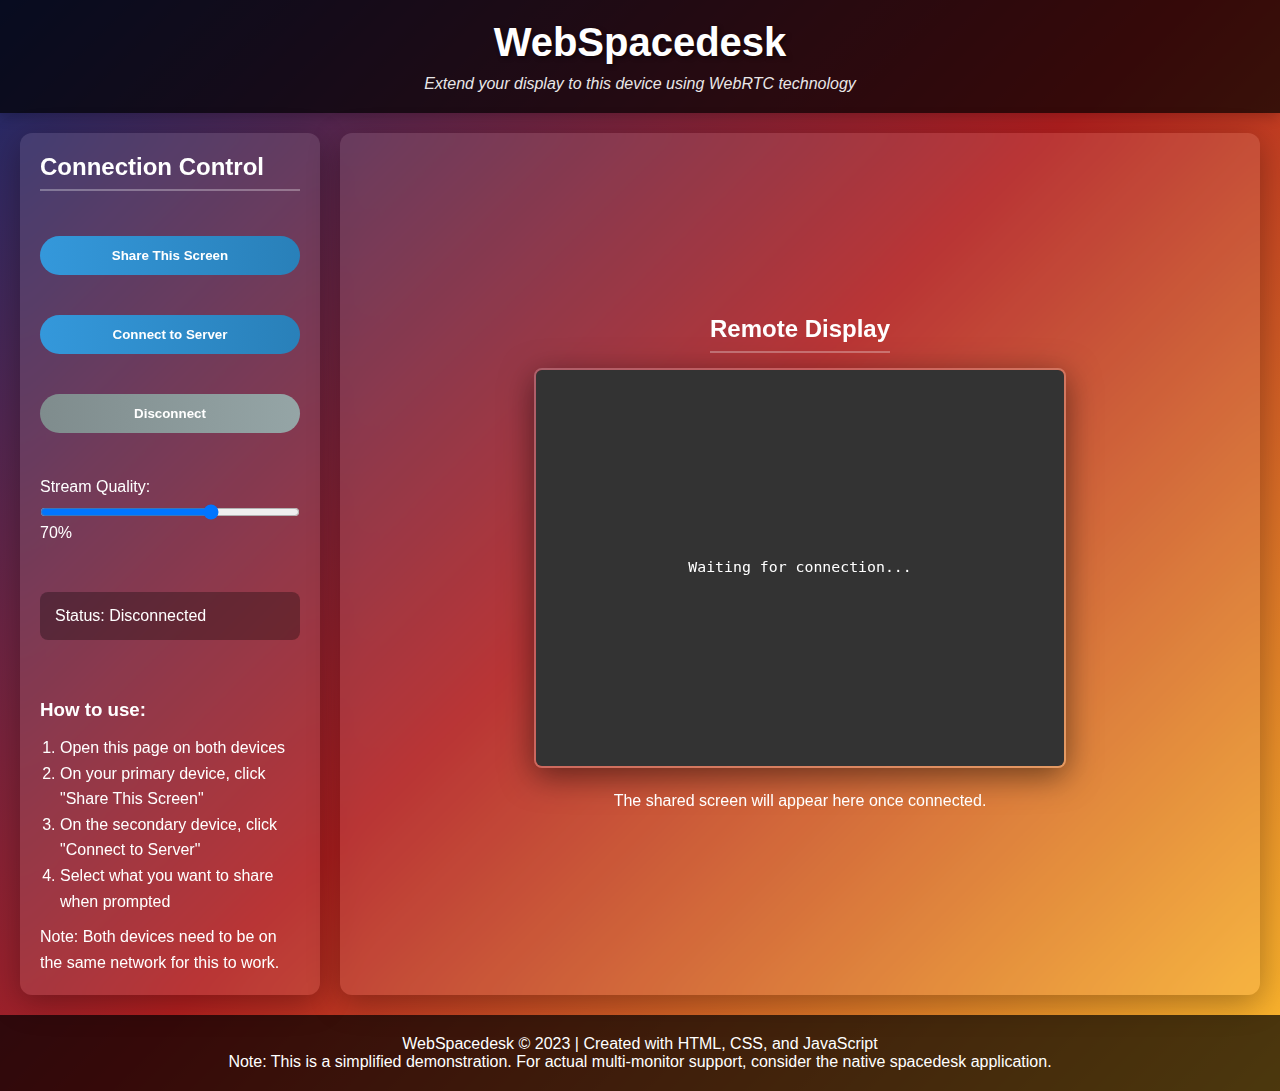
<file: index.html>
<!DOCTYPE html>
<html lang="en">
<head>
    <meta charset="UTF-8">
    <meta name="viewport" content="width=device-width, initial-scale=1.0">
    <title>WebSpacedesk - Browser-based Display Extension</title>
    <style>
        * {
            margin: 0;
            padding: 0;
            box-sizing: border-box;
            font-family: 'Segoe UI', Tahoma, Geneva, Verdana, sans-serif;
        }
        
        body {
            background: linear-gradient(135deg, #1a2a6c, #b21f1f, #fdbb2d);
            color: white;
            min-height: 100vh;
            display: flex;
            flex-direction: column;
        }
        
        header {
            background-color: rgba(0, 0, 0, 0.7);
            padding: 20px;
            text-align: center;
            box-shadow: 0 4px 12px rgba(0, 0, 0, 0.2);
        }
        
        h1 {
            font-size: 2.5rem;
            margin-bottom: 10px;
            text-shadow: 2px 2px 4px rgba(0, 0, 0, 0.5);
        }
        
        .tagline {
            font-style: italic;
            opacity: 0.9;
        }
        
        .container {
            display: flex;
            flex: 1;
            padding: 20px;
            gap: 20px;
        }
        
        .panel {
            background-color: rgba(255, 255, 255, 0.1);
            backdrop-filter: blur(10px);
            border-radius: 12px;
            padding: 20px;
            box-shadow: 0 8px 32px rgba(0, 0, 0, 0.3);
        }
        
        .control-panel {
            flex: 1;
            max-width: 300px;
            display: flex;
            flex-direction: column;
            gap: 20px;
        }
        
        .display-panel {
            flex: 2;
            display: flex;
            flex-direction: column;
            align-items: center;
            justify-content: center;
            min-height: 500px;
        }
        
        h2 {
            margin-bottom: 15px;
            padding-bottom: 8px;
            border-bottom: 2px solid rgba(255, 255, 255, 0.3);
        }
        
        .btn {
            background: linear-gradient(to right, #3498db, #2980b9);
            color: white;
            border: none;
            padding: 12px 20px;
            border-radius: 50px;
            cursor: pointer;
            font-weight: bold;
            transition: all 0.3s ease;
            text-align: center;
            display: block;
            width: 100%;
            margin: 10px 0;
        }
        
        .btn:hover {
            transform: translateY(-2px);
            box-shadow: 0 6px 12px rgba(0, 0, 0, 0.3);
        }
        
        .btn:active {
            transform: translateY(0);
        }
        
        .btn-secondary {
            background: linear-gradient(to right, #7f8c8d, #95a5a6);
        }
        
        .status {
            padding: 15px;
            border-radius: 8px;
            background-color: rgba(0, 0, 0, 0.3);
            margin: 15px 0;
        }
        
        .status.connected {
            background-color: rgba(46, 204, 113, 0.3);
        }
        
        .status.error {
            background-color: rgba(231, 76, 60, 0.3);
        }
        
        #remoteScreen {
            max-width: 100%;
            max-height: 400px;
            border-radius: 8px;
            box-shadow: 0 8px 32px rgba(0, 0, 0, 0.5);
            border: 2px solid rgba(255, 255, 255, 0.2);
        }
        
        .instructions {
            margin-top: 20px;
            line-height: 1.6;
        }
        
        .instructions ol {
            padding-left: 20px;
            margin: 10px 0;
        }
        
        footer {
            text-align: center;
            padding: 20px;
            background-color: rgba(0, 0, 0, 0.7);
            margin-top: auto;
        }
        
        @media (max-width: 768px) {
            .container {
                flex-direction: column;
            }
            
            .control-panel {
                max-width: 100%;
            }
        }
        
        .quality-control {
            margin: 15px 0;
        }
        
        .quality-control label {
            display: block;
            margin-bottom: 8px;
        }
        
        .quality-control input {
            width: 100%;
        }
    </style>
</head>
<body>
    <header>
        <h1>WebSpacedesk</h1>
        <p class="tagline">Extend your display to this device using WebRTC technology</p>
    </header>
    
    <div class="container">
        <div class="panel control-panel">
            <h2>Connection Control</h2>
            <button id="shareScreen" class="btn">Share This Screen</button>
            <button id="connect" class="btn">Connect to Server</button>
            <button id="disconnect" class="btn btn-secondary">Disconnect</button>
            
            <div class="quality-control">
                <label for="quality">Stream Quality:</label>
                <input type="range" id="quality" min="0.1" max="1" step="0.1" value="0.7">
                <span id="qualityValue">70%</span>
            </div>
            
            <div class="status" id="status">
                Status: Disconnected
            </div>
            
            <div class="instructions">
                <h3>How to use:</h3>
                <ol>
                    <li>Open this page on both devices</li>
                    <li>On your primary device, click "Share This Screen"</li>
                    <li>On the secondary device, click "Connect to Server"</li>
                    <li>Select what you want to share when prompted</li>
                </ol>
                <p>Note: Both devices need to be on the same network for this to work.</p>
            </div>
        </div>
        
        <div class="panel display-panel">
            <h2>Remote Display</h2>
            <img id="remoteScreen" src="[data-uri]" alt="Remote screen display">
            <p class="instructions">The shared screen will appear here once connected.</p>
        </div>
    </div>
    
    <footer>
        <p>WebSpacedesk &copy; 2023 | Created with HTML, CSS, and JavaScript</p>
        <p>Note: This is a simplified demonstration. For actual multi-monitor support, consider the native spacedesk application.</p>
    </footer>

    <script>
        document.addEventListener('DOMContentLoaded', function() {
            const shareScreenBtn = document.getElementById('shareScreen');
            const connectBtn = document.getElementById('connect');
            const disconnectBtn = document.getElementById('disconnect');
            const statusDiv = document.getElementById('status');
            const remoteScreen = document.getElementById('remoteScreen');
            const qualitySlider = document.getElementById('quality');
            const qualityValue = document.getElementById('qualityValue');
            
            let localStream = null;
            let peerConnection = null;
            let dataChannel = null;
            
            // Update quality value display
            qualitySlider.addEventListener('input', function() {
                qualityValue.textContent = Math.round(this.value * 100) + '%';
            });
            
            // Simulate screen sharing (in a real app, this would use WebRTC)
            shareScreenBtn.addEventListener('click', function() {
                statusDiv.textContent = 'Status: Sharing screen...';
                statusDiv.className = 'status';
                
                // In a real implementation, we would use:
                // navigator.mediaDevices.getDisplayMedia({video: true})
                //   .then(stream => { ... })
                //   .catch(error => { ... });
                
                // For this demo, we'll simulate the process
                setTimeout(() => {
                    statusDiv.textContent = 'Status: Screen shared. Waiting for connection...';
                    statusDiv.className = 'status';
                    
                    // Simulate receiving connection
                    setTimeout(() => {
                        simulateIncomingConnection();
                    }, 2000);
                }, 1000);
            });
            
            // Simulate connecting to a server
            connectBtn.addEventListener('click', function() {
                statusDiv.textContent = 'Status: Connecting...';
                statusDiv.className = 'status';
                
                // In a real implementation, we would connect to a signaling server
                // and establish a WebRTC connection here
                
                // For this demo, we'll simulate the connection process
                setTimeout(() => {
                    statusDiv.textContent = 'Status: Connected to server';
                    statusDiv.className = 'status connected';
                    
                    // Simulate receiving a screen stream
                    simulateScreenReception();
                }, 1500);
            });
            
            // Disconnect
            disconnectBtn.addEventListener('click', function() {
                if (localStream) {
                    localStream.getTracks().forEach(track => track.stop());
                }
                
                if (peerConnection) {
                    peerConnection.close();
                }
                
                statusDiv.textContent = 'Status: Disconnected';
                statusDiv.className = 'status';
                
                // Reset the remote screen display
                remoteScreen.src = "[data-uri]";
            });
            
            // Simulate screen reception for demo purposes
            function simulateScreenReception() {
                // In a real implementation, this would be a video stream from WebRTC
                // For demo, we'll use a static image and simulate interactivity
                
                remoteScreen.src = "[data-uri]";
                
                // Add click simulation for demo interactivity
                remoteScreen.addEventListener('click', function(e) {
                    const rect = remoteScreen.getBoundingClientRect();
                    const x = e.clientX - rect.left;
                    const y = e.clientY - rect.top;
                    
                    // In a real implementation, this would send mouse events to the host
                    console.log(`Mouse click at: ${x}, ${y}`);
                    
                    // Visual feedback for the demo
                    const dot = document.createElement('div');
                    dot.style.position = 'absolute';
                    dot.style.left = (e.clientX - 5) + 'px';
                    dot.style.top = (e.clientY - 5) + 'px';
                    dot.style.width = '10px';
                    dot.style.height = '10px';
                    dot.style.backgroundColor = 'red';
                    dot.style.borderRadius = '50%';
                    dot.style.zIndex = '1000';
                    document.body.appendChild(dot);
                    
                    setTimeout(() => {
                        document.body.removeChild(dot);
                    }, 500);
                });
            }
            
            // Simulate an incoming connection for the sharing side
            function simulateIncomingConnection() {
                statusDiv.textContent = 'Status: Connected! Screen is being shared.';
                statusDiv.className = 'status connected';
                
                // In a real implementation, we would set up WebRTC data channels
                // to send mouse and keyboard events back to the host
            }
            
            // Simulated WebRTC setup function (for a real implementation)
            function setupWebRTC() {
                // This is where a real implementation would set up:
                // 1. Signaling server connection
                // 2. STUN/TURN servers for NAT traversal
                // 3. PeerConnection configuration
                // 4. Data channels for input forwarding
                
                const configuration = {
                    iceServers: [
                        { urls: 'stun:stun.l.google.com:19302' },
                        { urls: 'stun:stun1.l.google.com:19302' }
                    ]
                };
                
                peerConnection = new RTCPeerConnection(configuration);
                
                // Set up data channel for input events
                dataChannel = peerConnection.createDataChannel('input');
                dataChannel.onopen = () => console.log('Data channel opened');
                dataChannel.onclose = () => console.log('Data channel closed');
                
                // Handle incoming ICE candidates
                peerConnection.onicecandidate = event => {
                    if (event.candidate) {
                        // Send candidate to remote peer via signaling server
                    }
                };
                
                // Handle incoming track events
                peerConnection.ontrack = event => {
                    // Attach remote stream to video element
                    remoteScreen.srcObject = event.streams[0];
                };
            }
        });
    </script>
</body>
</html>
</file>
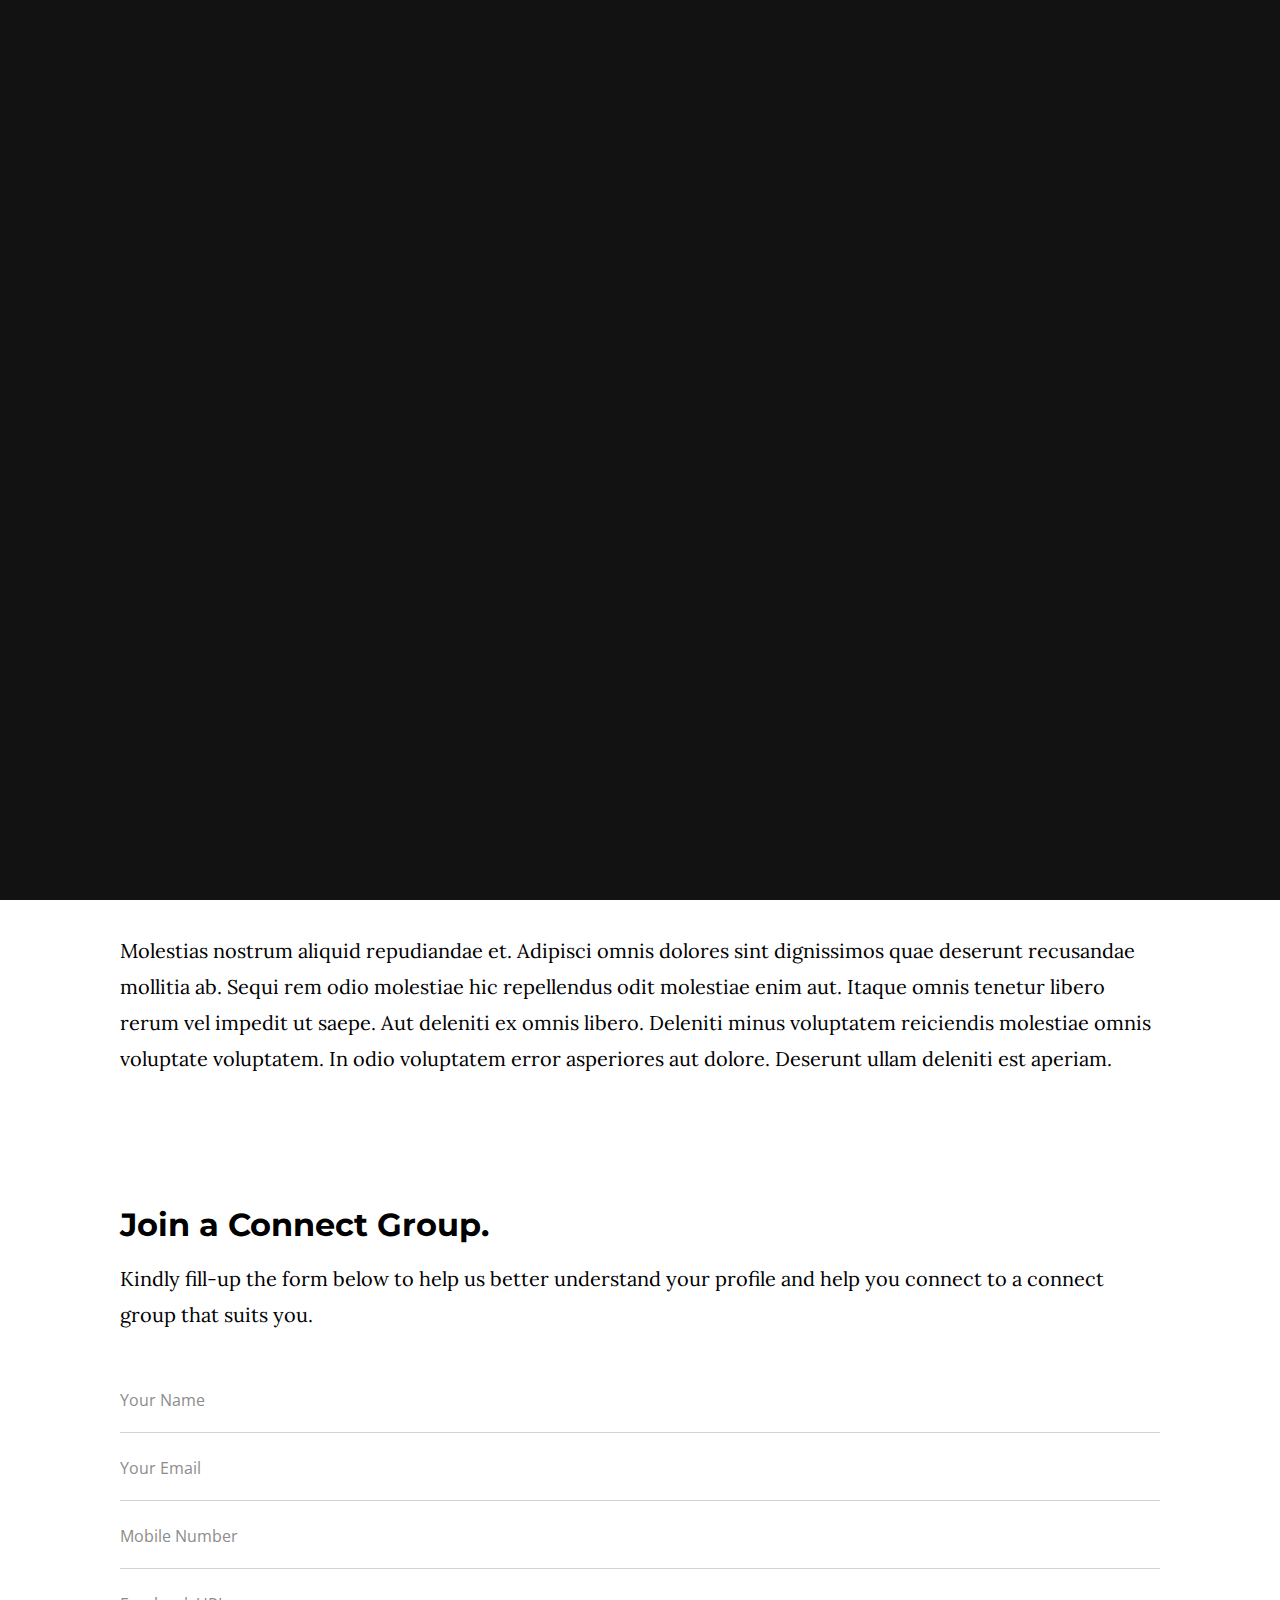
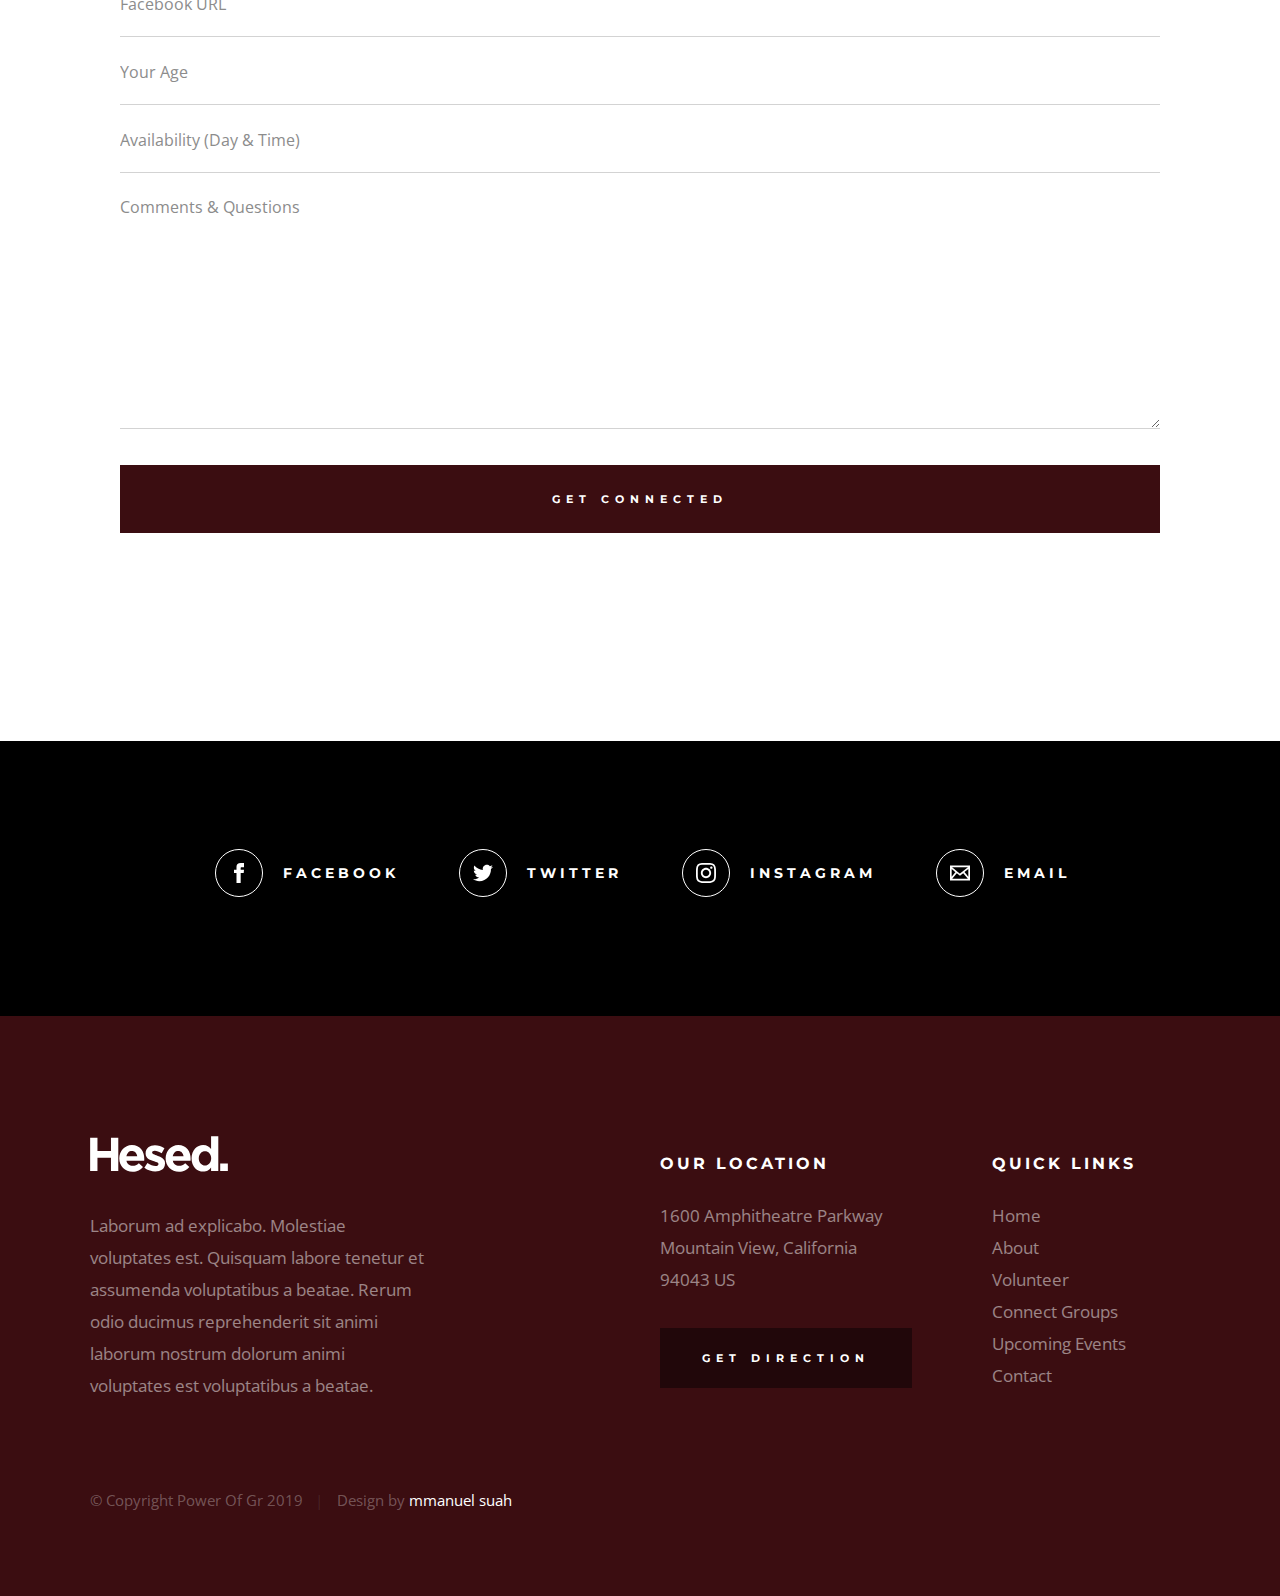
<file: connect-group.html>
<!DOCTYPE html>
<html class="no-js" lang="en">
<head>

    <!--- basic page needs
    ================================================== -->
    <meta charset="utf-8">
    <title>Hesed - Connect Group</title>
    <meta name="description" content="">
    <meta name="author" content="">

    <!-- mobile specific metas
    ================================================== -->
    <meta name="viewport" content="width=device-width, initial-scale=1">

    <!-- CSS
    ================================================== -->
    <link rel="stylesheet" href="css/base.css">
    <link rel="stylesheet" href="css/main.css">

    <!-- script
    ================================================== -->
    <script src="js/modernizr.js"></script>

    <!-- favicons
    ================================================== -->
    <link rel="apple-touch-icon" sizes="180x180" href="apple-touch-icon.png">
    <link rel="icon" type="image/png" sizes="32x32" href="favicon-32x32.png">
    <link rel="icon" type="image/png" sizes="16x16" href="favicon-16x16.png">
    <link rel="manifest" href="site.webmanifest">

</head>

<body id="top">

    <!-- preloader
    ================================================== -->
    <div id="preloader">
        <div id="loader" class="dots-jump">
            <div></div>
            <div></div>
            <div></div>
        </div>
    </div>


    <!-- header
    ================================================== -->
    <header class="s-header">

        <div class="header-logo">
            <a class="site-logo" href="index.html">
                <img src="images/logo.svg" alt="Homepage">
            </a>
        </div>

        <nav class="header-nav-wrap">
            <ul class="header-nav">
                <li><a href="index.html" title="Home">Home</a></li>
                <li><a href="about.html" title="About">About</a></li>
                <li><a href="events.html" title="Services">Events</a></li>
                <li><a href="contact.html" title="Contact us">Contact</a></li>	
            </ul>
        </nav>

        <a class="header-menu-toggle" href="#0"><span>Menu</span></a>

    </header> <!-- end s-header -->


    <!-- page header
    ================================================== -->
    <section class="page-header page-header--connect">

        <div class="gradient-overlay"></div>
        <div class="row page-header__content">
            <div class="column">
                <h1>Connect Groups</h1>
            </div>
        </div>

    </section> <!-- end page-header -->


    <!-- page content
    ================================================== -->
    <section class="page-content">

        <div class="row">
            <div class="column">

                <p class="lead drop-cap">
                Vel quia voluptates sit expedita nesciunt. Iusto et eos quod consectetur 
                nostrum aliquid est laudantium. Corrupti voluptas sed possimus odio cupiditate. 
                Ut id nemo doloremque iusto voluptates placeat esse ut. Voluptatem saepe aut vel ut. Perferendis 
                hic voluptates quibusdam animi quis est itaque. Atque delectus praesentium 
                voluptas voluptas. Odio voluptatem facilis magni magnam quas aut quasi.
                Eos nesciunt ducimus debitis inventore sed.
                </p>

                <p>
                Molestias nostrum aliquid repudiandae et. Adipisci omnis dolores sint 
                dignissimos quae deserunt recusandae mollitia ab. Sequi rem odio molestiae 
                hic repellendus odit molestiae enim aut. Itaque omnis tenetur libero rerum 
                vel impedit ut saepe. Aut deleniti ex omnis libero. Deleniti minus voluptatem 
                reiciendis molestiae omnis voluptate voluptatem. In odio voluptatem error 
                asperiores aut dolore. Deserunt ullam deleniti est aperiam.
                </p>

                <br>

                <h2>Join a Connect Group.</h2>
                
                <p>
                Kindly fill-up the form below to help us better understand your profile and help you connect to a connect group that suits you.
                </p>

                <form name="connectForm" id="connectForm" class="connectForm" method="post" action="" autocomplete="off">
                    <fieldset>

                        <div class="form-field">
                            <input name="cName" id="cName" class="h-full-width h-remove-bottom" placeholder="Your Name" value="" type="text">
                        </div>

                        <div class="form-field">
                            <input name="cEmail" id="cEmail" class="h-full-width h-remove-bottom" placeholder="Your Email" value="" type="text">
                        </div>

                        <div class="form-field">
                            <input name="cPhone" id="cPhone" class="h-full-width h-remove-bottom" placeholder="Mobile Number" value="" type="tel">
                        </div>

                        <div class="form-field">
                            <input name="cFacebook" id="cFacebook" class="h-full-width h-remove-bottom" placeholder="Facebook URL" value="" type="text">
                        </div>

                        <div class="form-field">
                            <input name="cAge" id="cAge" class="h-full-width h-remove-bottom" placeholder="Your Age" value="" type="text">
                        </div>

                        <div class="form-field">
                            <input name="cAvailability" id="cAvailability" class="h-full-width h-remove-bottom" placeholder="Availability (Day & Time)" value="" type="text">
                        </div>

                        <!-- <br>
                        <div class="form-field">
                            <label for="cGender">Gender :</label>
                            <div class="ss-custom-select">
                                <select class="h-full-width h-remove-bottom" name="cGender" id="cGender">
                                    <option value="Option 2">Male</option>
                                    <option value="Option 3">Female</option>
                                </select>
                            </div>
                        </div> -->

                        <div class="comments form-field">
                            <textarea name="cComments" id="cComments" class="h-full-width h-remove-bottom" placeholder="Comments & Questions"></textarea>
                        </div>

                        <br>

                        <input name="submit" id="submit" class="btn btn--primary btn--large h-full-width" value="Get Connected" type="submit">

                    </fieldset>
                </form> <!-- end connectForm -->

            </div>
        </div>

    </section> <!-- end page-content -->


    <!-- Social
    ================================================== -->
    <section class="s-social">
            
        <div class="row social-content">
            <div class="column">
                <ul class="social-list">
                    <li class="social-list__item">
                        <a href="#0" title="">
                            <span class="social-list__icon social-list__icon--facebook"></span>
                            <span class="social-list__text">Facebook</span>
                        </a>
                    </li>
                    <li class="social-list__item">
                        <a href="#0" title="">
                            <span class="social-list__icon social-list__icon--twitter"></span>
                            <span class="social-list__text">Twitter</span>
                        </a>
                    </li>
                    <li class="social-list__item">
                        <a href="#0" title="">
                            <span class="social-list__icon social-list__icon--instagram"></span>
                            <span class="social-list__text">Instagram</span>
                        </a>
                    </li>
                    <li class="social-list__item">
                        <a href="#0" title="">
                            <span class="social-list__icon social-list__icon--email"></span>
                            <span class="social-list__text">Email</span>
                        </a>
                    </li>
                </ul>
            </div>
        </div> <!-- end social-content -->

    </section> <!-- end s-social -->


    <!-- footer
    ================================================== -->
    <footer class="s-footer">

        <div class="row footer-top">
            <div class="column large-4 medium-5 tab-full">
                <div class="footer-logo">
                    <a class="site-footer-logo" href="index.html">
                        <img src="images/logo.svg" alt="Homepage">
                    </a>
                </div>  <!-- footer-logo -->
                <p>
                Laborum ad explicabo. Molestiae voluptates est. Quisquam labore tenetur 
                et assumenda voluptatibus a beatae. Rerum odio ducimus reprehenderit 
                sit animi laborum nostrum dolorum animi voluptates est voluptatibus a beatae. 
                </p>
            </div>
            <div class="column large-half tab-full">
                <div class="row">
                    <div class="column large-7 medium-full">
                        <h4 class="h6">Our Location</h4>
                        <p>
                        1600 Amphitheatre Parkway <br>
                        Mountain View, California <br>
                        94043 US
                        </p>
        
                        <p>
                        <a href="https://goo.gl/maps/bc7C7eYtSmnNs6216" target="_blank" class="btn btn--footer">Get Direction</a>
                        </p>
                    </div>
                    <div class="column large-5 medium-full">
                        <h4 class="h6">Quick Links</h4>
                        <ul class="footer-list">
                            <li><a href="index.html">Home</a></li>
                            <li><a href="about.html">About</a></li>
                            <li><a href="volunteer.html">Volunteer</a></li>
                            <li><a href="connect-group.html">Connect Groups</a></li>
                            <li><a href="events.html">Upcoming Events</a></li>
                            <li><a href="contact.html">Contact</a></li>
                        </ul>
                    </div>
                </div>
            </div>
        </div> <!-- end footer-top -->

        <div class="row footer-bottom">
            <div class="column ss-copyright">
                <span>© Copyright Power Of Gr 2019</span> 
                <span>Design by <a href="Sauhco">mmanuel suah</a></span>
            </div>
        </div> <!-- footer-bottom -->

        <div class="ss-go-top">
            <a class="smoothscroll" title="Back to Top" href="#top">
                <svg xmlns="http://www.w3.org/2000/svg" width="24" height="24" viewBox="0 0 24 24"><path d="M12 0l8 9h-6v15h-4v-15h-6z"/></svg>
            </a>
        </div> <!-- ss-go-top -->

    </footer> <!-- end s-footer -->


    <!-- Java Script
    ================================================== -->
    <script src="js/jquery-3.2.1.min.js"></script>
    <script src="js/plugins.js"></script>
    <script src="js/main.js"></script>

</body>
</file>
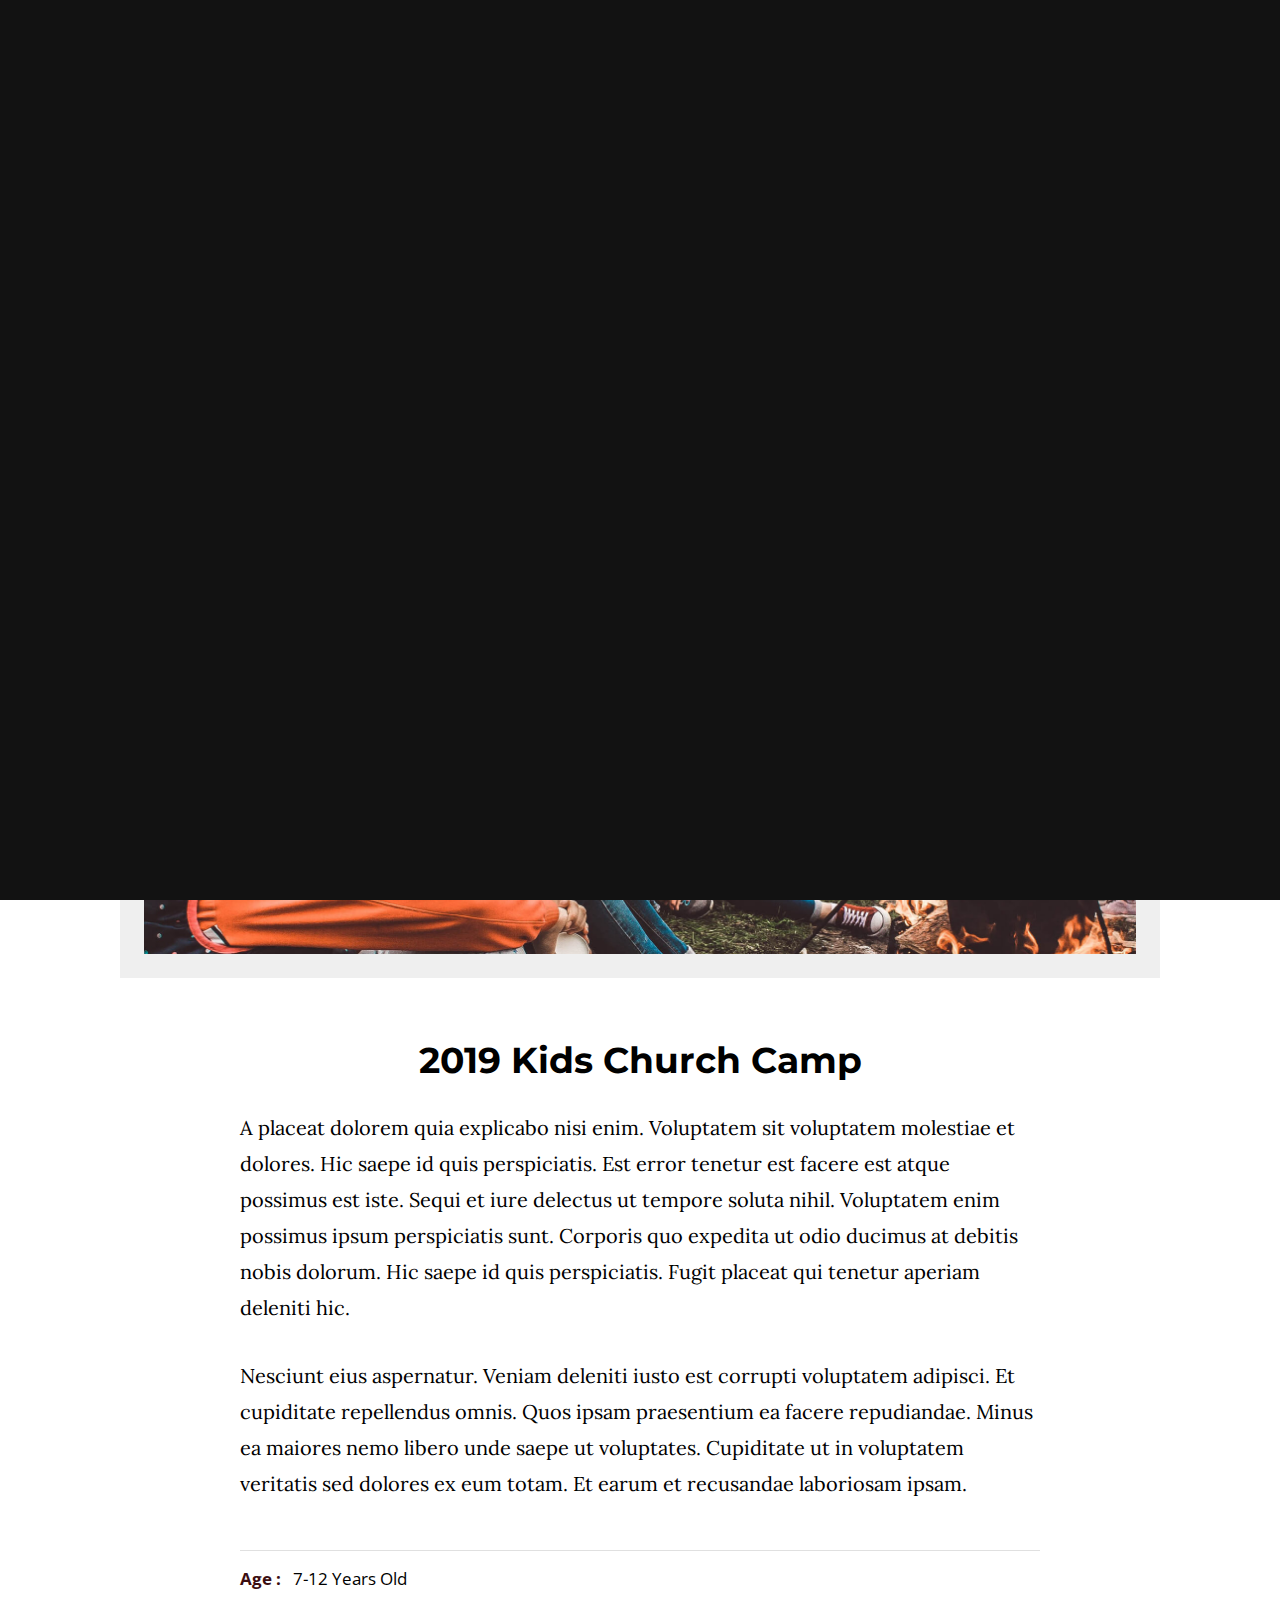
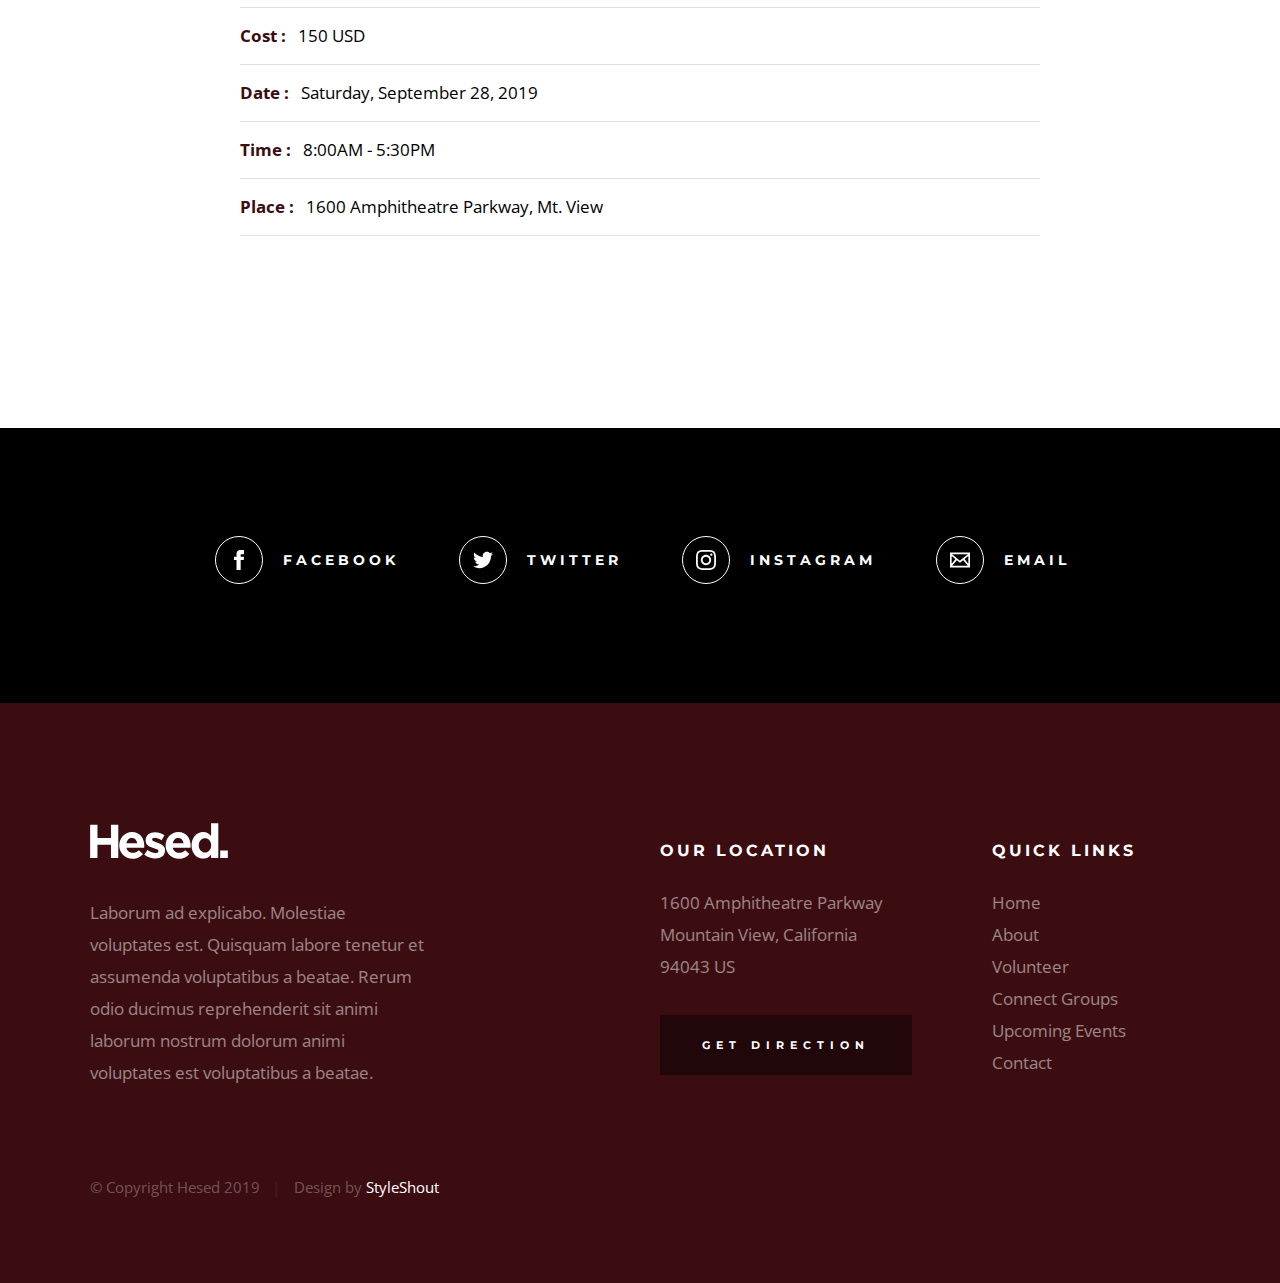
<file: events-single.html>
<!DOCTYPE html>
<html class="no-js" lang="en">
<head>

    <!--- basic page needs
    ================================================== -->
    <meta charset="utf-8">
    <title>Hesed - Events Single</title>
    <meta name="description" content="">
    <meta name="author" content="">

    <!-- mobile specific metas
    ================================================== -->
    <meta name="viewport" content="width=device-width, initial-scale=1">

    <!-- CSS
    ================================================== -->
    <link rel="stylesheet" href="css/base.css">
    <link rel="stylesheet" href="css/main.css">

    <!-- script
    ================================================== -->
    <script src="js/modernizr.js"></script>

    <!-- favicons
    ================================================== -->
    <link rel="apple-touch-icon" sizes="180x180" href="apple-touch-icon.png">
    <link rel="icon" type="image/png" sizes="32x32" href="favicon-32x32.png">
    <link rel="icon" type="image/png" sizes="16x16" href="favicon-16x16.png">
    <link rel="manifest" href="site.webmanifest">

</head>

<body id="top">

    <!-- preloader
    ================================================== -->
    <div id="preloader">
        <div id="loader" class="dots-jump">
            <div></div>
            <div></div>
            <div></div>
        </div>
    </div>


    <!-- header
    ================================================== -->
    <header class="s-header">

        <div class="header-logo">
            <a class="site-logo" href="index.html">
                <img src="images/logo.svg" alt="Homepage">
            </a>
        </div>

        <nav class="header-nav-wrap">
            <ul class="header-nav">
                <li><a href="index.html" title="Home">Home</a></li>
                <li><a href="about.html" title="About">About</a></li>
                <li class="current"><a href="events.html" title="Services">Events</a></li>
                <li><a href="contact.html" title="Contact us">Contact</a></li>	
            </ul>
        </nav>

        <a class="header-menu-toggle" href="#0"><span>Menu</span></a>

    </header> <!-- end s-header -->


    <!-- page header
    ================================================== -->
    <section class="page-header page-header--events">

        <div class="gradient-overlay"></div>
        <div class="row page-header__content">
            <div class="column">
                <h1>Upcoming Events</h1>
            </div>
        </div>

    </section> <!-- end page-header -->


    <!-- page content
    ================================================== -->
    <section class="page-content">

        <div class="row">
            <div class="column">

                <div class="media-wrap event-thumb">
                        <img src="images/thumbs/events/event-1000.jpg" 
                          srcset="images/thumbs/events/event-2000.jpg 2000w, 
                                  images/thumbs/events/event-1000.jpg 1000w, 
                                  images/thumbs/events/event-500.jpg 500w" sizes="(max-width: 2000px) 100vw, 2000px" alt="">
                </div> <!-- end media-wrap -->

                <div class="event-content">

                    <div class="event-title">
                        <h2 class="display-1">2019 Kids Church Camp</h2>
                    </div>

                    <p>
                    A placeat dolorem quia explicabo nisi enim. Voluptatem sit 
                    voluptatem molestiae et dolores. Hic saepe id quis perspiciatis. 
                    Est error tenetur est facere est atque possimus est iste.
                    Sequi et iure delectus ut tempore soluta nihil. Voluptatem enim 
                    possimus ipsum perspiciatis sunt. Corporis quo expedita ut odio 
                    ducimus at debitis nobis dolorum. Hic saepe id quis perspiciatis.
                    Fugit placeat qui tenetur aperiam deleniti hic.
                    </p>

                    <p>
                    Nesciunt eius aspernatur. Veniam deleniti iusto est corrupti voluptatem 
                    adipisci. Et cupiditate repellendus omnis. Quos ipsam praesentium ea 
                    facere repudiandae. Minus ea maiores nemo libero unde saepe ut 
                    voluptates. Cupiditate ut in voluptatem veritatis sed dolores ex 
                    eum totam. Et earum et recusandae laboriosam ipsam.
                    </p>

                    <ul class="event-meta">
                        <li><strong>Age</strong>7-12 Years Old</li>
                        <li><strong>Cost</strong>150 USD</li>
                        <li><strong>Date</strong>Saturday, September 28, 2019</li>
                        <li><strong>Time</strong>8:00AM - 5:30PM</li>
                        <li><strong>Place</strong>1600 Amphitheatre Parkway, Mt. View</li>
                    </ul>

                </div> <!-- end event-content -->


            </div>
        </div>

    </section> <!-- end page content -->


    <!-- Social
    ================================================== -->
    <section class="s-social">
            
        <div class="row social-content">
            <div class="column">
                <ul class="social-list">
                    <li class="social-list__item">
                        <a href="#0" title="">
                            <span class="social-list__icon social-list__icon--facebook"></span>
                            <span class="social-list__text">Facebook</span>
                        </a>
                    </li>
                    <li class="social-list__item">
                        <a href="#0" title="">
                            <span class="social-list__icon social-list__icon--twitter"></span>
                            <span class="social-list__text">Twitter</span>
                        </a>
                    </li>
                    <li class="social-list__item">
                        <a href="#0" title="">
                            <span class="social-list__icon social-list__icon--instagram"></span>
                            <span class="social-list__text">Instagram</span>
                        </a>
                    </li>
                    <li class="social-list__item">
                        <a href="#0" title="">
                            <span class="social-list__icon social-list__icon--email"></span>
                            <span class="social-list__text">Email</span>
                        </a>
                    </li>
                </ul>
            </div>
        </div> <!-- end social-content -->

    </section> <!-- end s-social -->


    <!-- footer
    ================================================== -->
    <footer class="s-footer">

        <div class="row footer-top">
            <div class="column large-4 medium-5 tab-full">
                <div class="footer-logo">
                    <a class="site-footer-logo" href="index.html">
                        <img src="images/logo.svg" alt="Homepage">
                    </a>
                </div>  <!-- footer-logo -->
                <p>
                Laborum ad explicabo. Molestiae voluptates est. Quisquam labore tenetur 
                et assumenda voluptatibus a beatae. Rerum odio ducimus reprehenderit 
                sit animi laborum nostrum dolorum animi voluptates est voluptatibus a beatae. 
                </p>
            </div>
            <div class="column large-half tab-full">
                <div class="row">
                    <div class="column large-7 medium-full">
                        <h4 class="h6">Our Location</h4>
                        <p>
                        1600 Amphitheatre Parkway <br>
                        Mountain View, California <br>
                        94043 US
                        </p>
        
                        <p>
                        <a href="https://goo.gl/maps/bc7C7eYtSmnNs6216" target="_blank" class="btn btn--footer">Get Direction</a>
                        </p>
                    </div>
                    <div class="column large-5 medium-full">
                        <h4 class="h6">Quick Links</h4>
                        <ul class="footer-list">
                            <li><a href="index.html">Home</a></li>
                            <li><a href="about.html">About</a></li>
                            <li><a href="volunteer.html">Volunteer</a></li>
                            <li><a href="connect-group.html">Connect Groups</a></li>
                            <li><a href="events.html">Upcoming Events</a></li>
                            <li><a href="contact.html">Contact</a></li>
                        </ul>
                    </div>
                </div>
            </div>
        </div> <!-- end footer-top -->

        <div class="row footer-bottom">
            <div class="column ss-copyright">
                <span>© Copyright Hesed 2019</span> 
                <span>Design by <a href="https://www.styleshout.com/">StyleShout</a></span>
            </div>
        </div> <!-- footer-bottom -->

        <div class="ss-go-top">
            <a class="smoothscroll" title="Back to Top" href="#top">
                <svg xmlns="http://www.w3.org/2000/svg" width="24" height="24" viewBox="0 0 24 24"><path d="M12 0l8 9h-6v15h-4v-15h-6z"/></svg>
            </a>
        </div> <!-- ss-go-top -->

    </footer> <!-- end s-footer -->


    <!-- Java Script
    ================================================== -->
    <script src="js/jquery-3.2.1.min.js"></script>
    <script src="js/plugins.js"></script>
    <script src="js/main.js"></script>

</body>
</file>
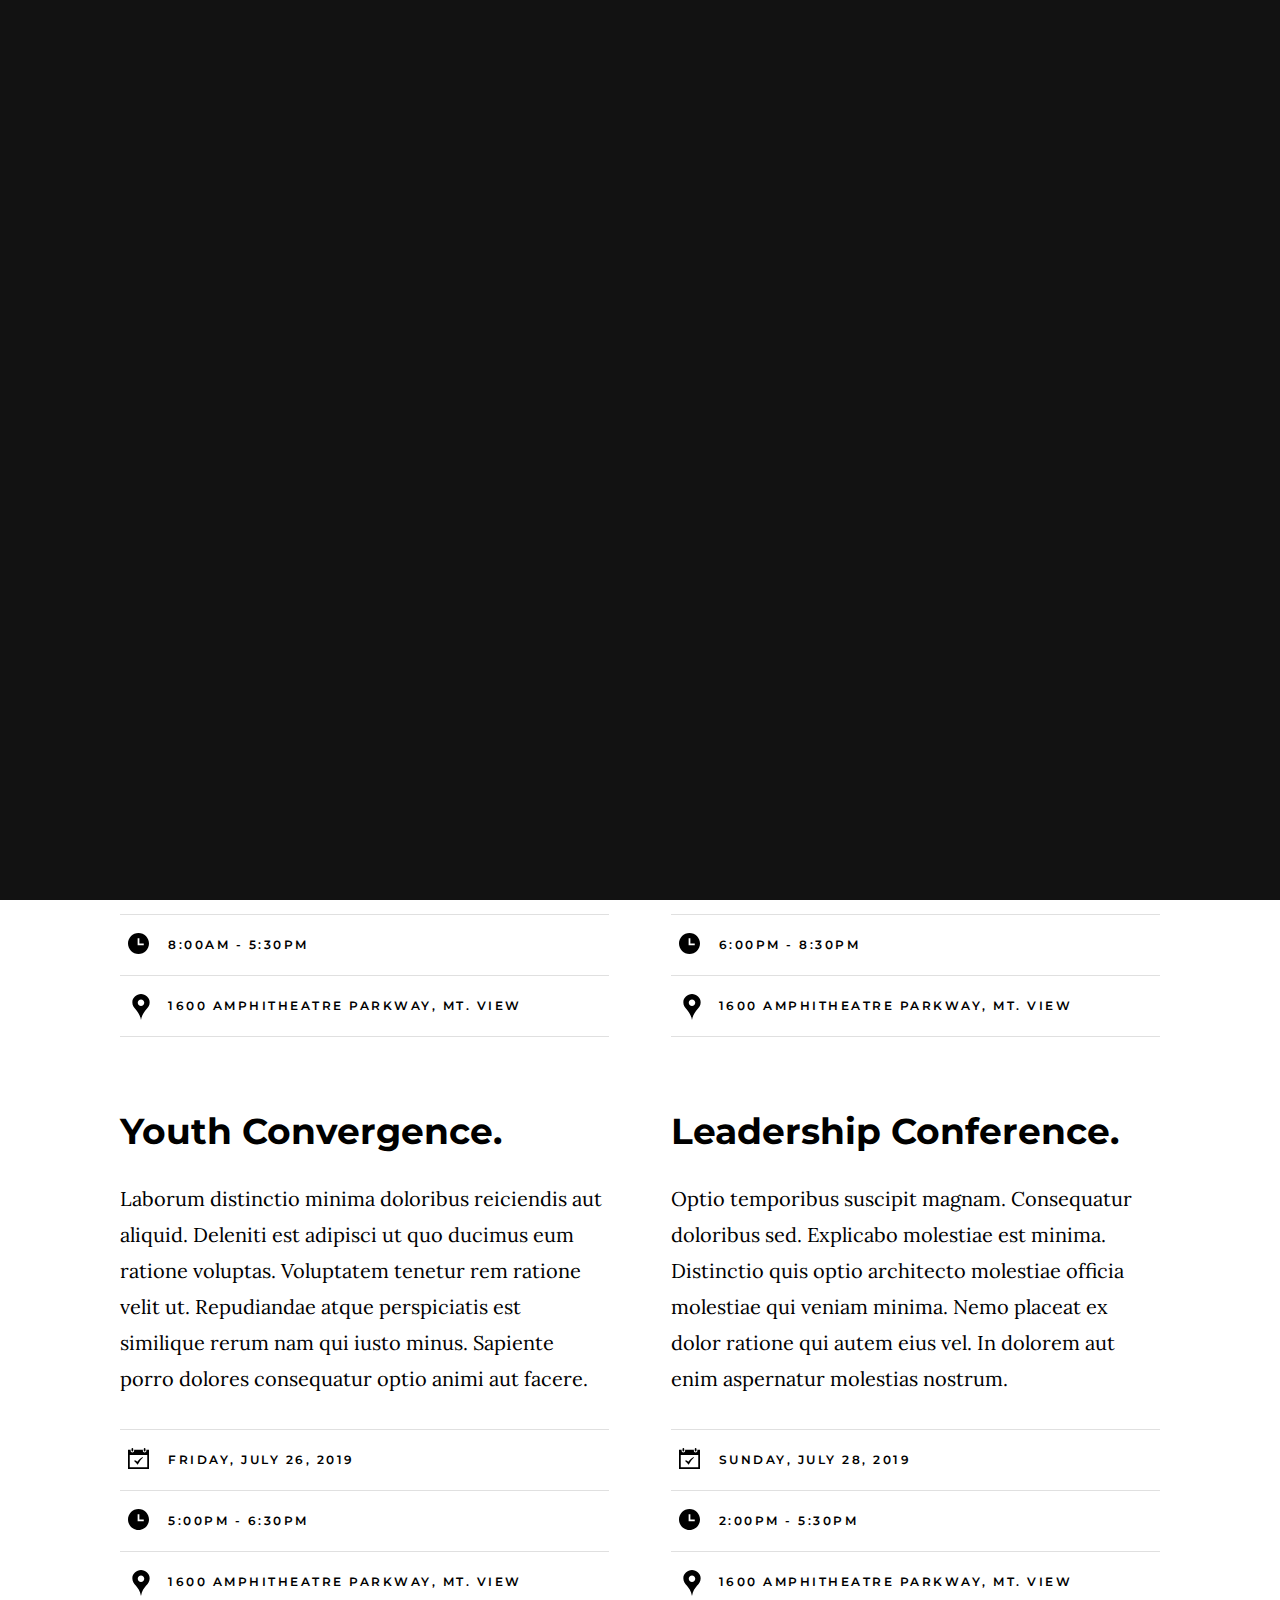
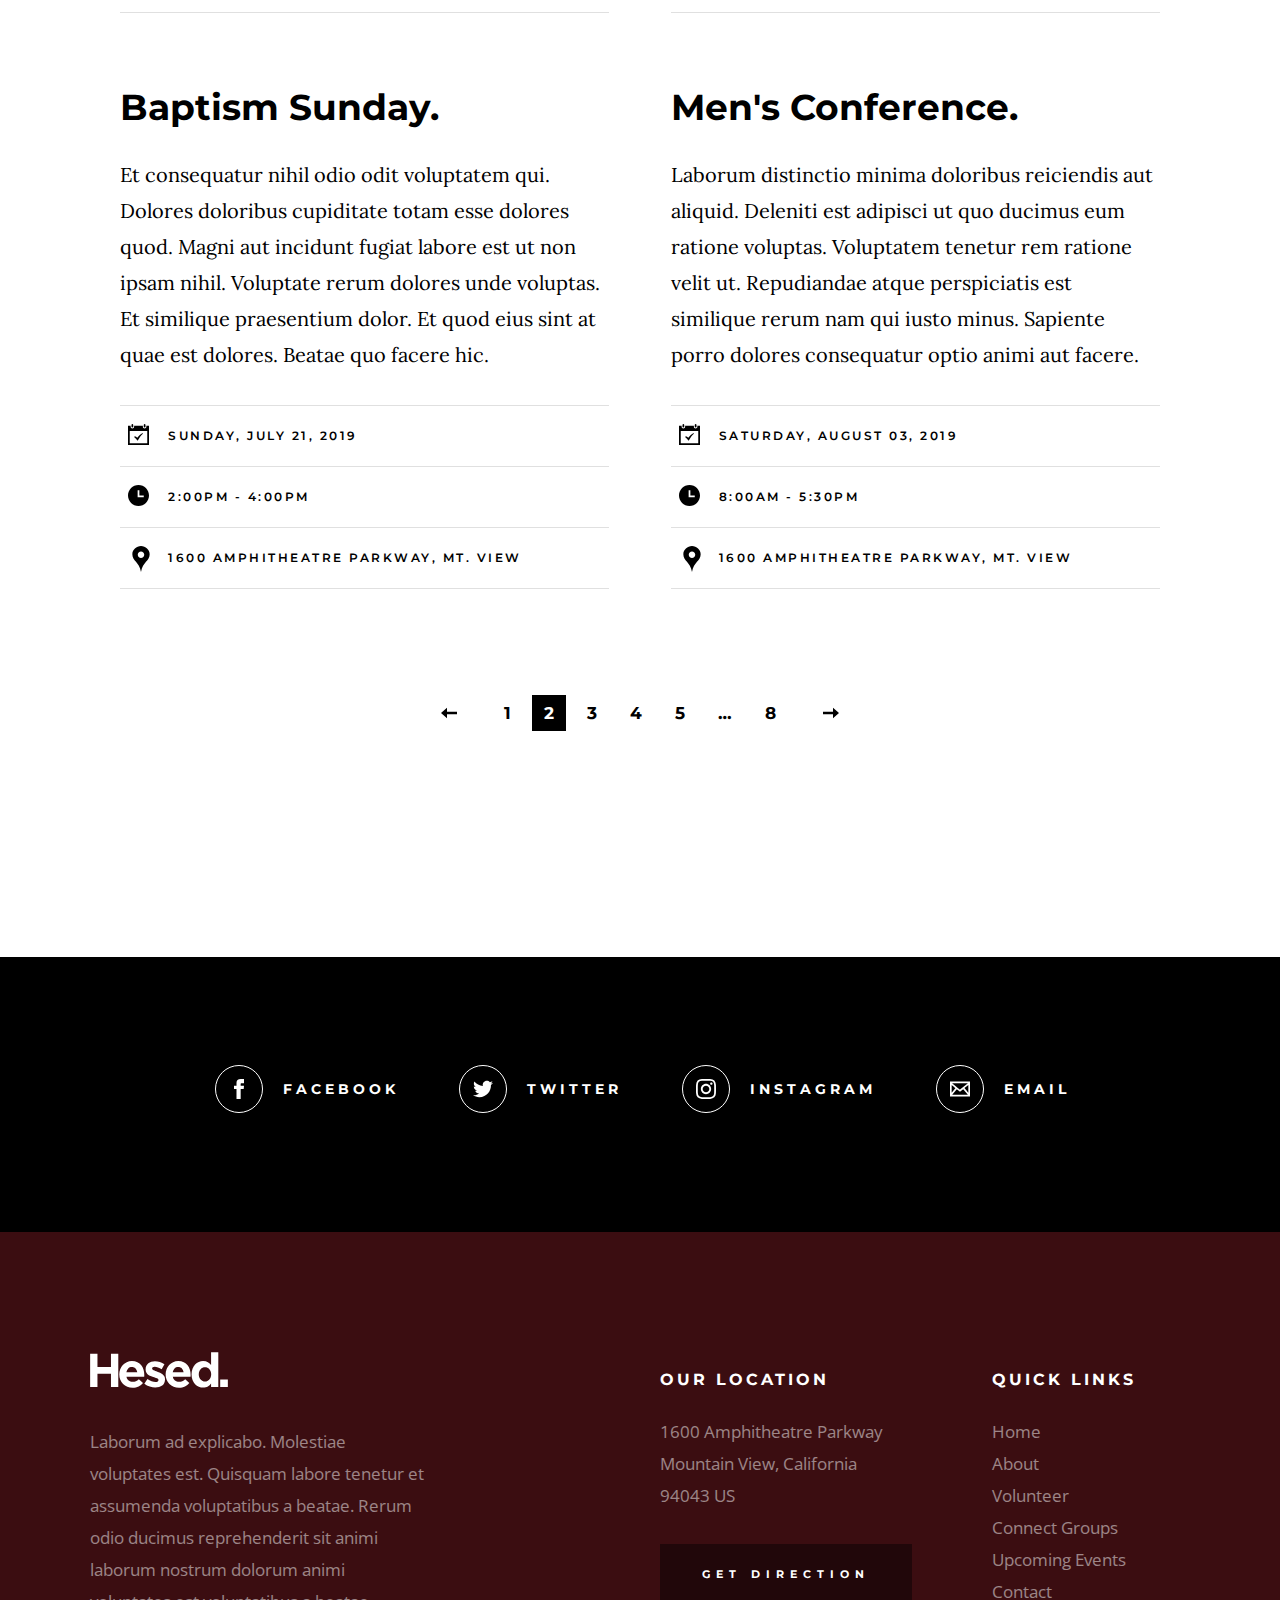
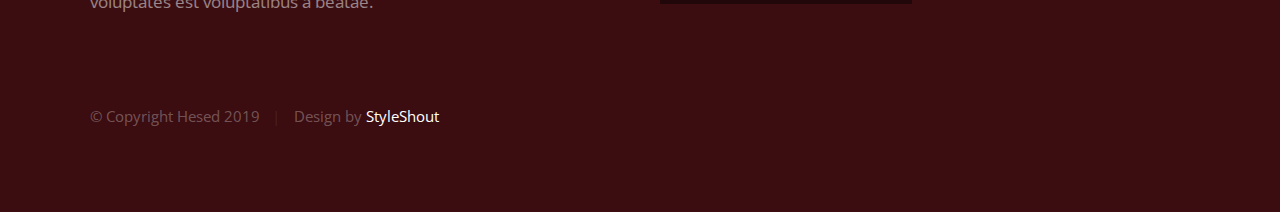
<file: events.html>
<!DOCTYPE html>
<html class="no-js" lang="en">
<head>

    <!--- basic page needs
    ================================================== -->
    <meta charset="utf-8">
    <title>Hesed - Events</title>
    <meta name="description" content="">
    <meta name="author" content="">

    <!-- mobile specific metas
    ================================================== -->
    <meta name="viewport" content="width=device-width, initial-scale=1">

    <!-- CSS
    ================================================== -->
    <link rel="stylesheet" href="css/base.css">
    <link rel="stylesheet" href="css/main.css">

    <!-- script
    ================================================== -->
    <script src="js/modernizr.js"></script>

    <!-- favicons
    ================================================== -->
    <link rel="apple-touch-icon" sizes="180x180" href="apple-touch-icon.png">
    <link rel="icon" type="image/png" sizes="32x32" href="favicon-32x32.png">
    <link rel="icon" type="image/png" sizes="16x16" href="favicon-16x16.png">
    <link rel="manifest" href="site.webmanifest">

</head>

<body id="top">

    <!-- preloader
    ================================================== -->
    <div id="preloader">
        <div id="loader" class="dots-jump">
            <div></div>
            <div></div>
            <div></div>
        </div>
    </div>


    <!-- header
    ================================================== -->
    <header class="s-header">

        <div class="header-logo">
            <a class="site-logo" href="index.html">
                <img src="images/logo.svg" alt="Homepage">
            </a>
        </div>

        <nav class="header-nav-wrap">
            <ul class="header-nav">
                <li><a href="index.html" title="Home">Home</a></li>
                <li><a href="about.html" title="About">About</a></li>
                <li class="current"><a href="events.html" title="Services">Events</a></li>
                <li><a href="contact.html" title="Contact us">Contact</a></li>	
            </ul>
        </nav>

        <a class="header-menu-toggle" href="#0"><span>Menu</span></a>

    </header> <!-- end s-header -->


    <!-- page header
    ================================================== -->
    <section class="page-header page-header--events">

        <div class="gradient-overlay"></div>
        <div class="row page-header__content">
            <div class="column">
                <h1>Upcoming Events</h1>
            </div>
        </div>

    </section> <!-- end page-header -->


    <!-- page content
    ================================================== -->
    <section class="page-content">

        <div class="row wide block-large-1-2 block-900-full events-list">
            <div class="column events-list__item">
                <h3 class="display-1 events-list__item-title">
                    <a href="events-single.html" title="">2019 Kids Church Camp.</a>
                </h3>
                <p>
                Et consequatur nihil odio odit voluptatem qui. Dolores doloribus 
                cupiditate totam esse dolores quod. Magni aut incidunt fugiat 
                labore est ut non ipsam nihil. Voluptate rerum dolores unde 
                voluptas. Et similique praesentium dolor. Et quod 
                eius sint at quae est dolores. Beatae quo facere hic.
                </p>
                <ul class="events-list__meta">
                    <li class="events-list__meta-date">Saturday, September 28, 2019</li>
                    <li class="events-list__meta-time">8:00AM - 5:30PM</li>
                    <li class="events-list__meta-location">1600 Amphitheatre Parkway, Mt. View</li>
                </ul>
            </div>
            <div class="column events-list__item">
                <h3 class="display-1 events-list__item-title">
                    <a href="events-single.html" title="">Prayer Meeting.</a>
                </h3>
                <p>
                Laborum distinctio minima doloribus reiciendis aut aliquid. 
                Deleniti est adipisci ut quo ducimus eum ratione voluptas. 
                Voluptatem tenetur rem ratione velit ut. Repudiandae atque 
                perspiciatis est similique rerum nam qui iusto minus. Sapiente 
                porro dolores consequatur optio animi aut facere.
                </p>
                <ul class="events-list__meta">
                    <li class="events-list__meta-date">Saturday, July 27, 2019</li>
                    <li class="events-list__meta-time">6:00PM - 8:30PM</li>
                    <li class="events-list__meta-location">1600 Amphitheatre Parkway, Mt. View</li>
                </ul>
            </div>
            <div class="column events-list__item">
                <h3 class="display-1 events-list__item-title">
                    <a href="events-single.html" title="">Youth Convergence.</a>
                </h3>
                <p>
                Laborum distinctio minima doloribus reiciendis aut aliquid. 
                Deleniti est adipisci ut quo ducimus eum ratione voluptas. 
                Voluptatem tenetur rem ratione velit ut. Repudiandae atque 
                perspiciatis est similique rerum nam qui iusto minus. Sapiente 
                porro dolores consequatur optio animi aut facere.
                </p>
                <ul class="events-list__meta">
                    <li class="events-list__meta-date">Friday, July 26, 2019</li>
                    <li class="events-list__meta-time">5:00PM - 6:30PM</li>
                    <li class="events-list__meta-location">1600 Amphitheatre Parkway, Mt. View</li>
                </ul>
            </div>
            <div class="column events-list__item">
                <h3 class="display-1 events-list__item-title">
                    <a href="events-single.html" title="">Leadership Conference.</a>
                </h3>
                <p>
                Optio temporibus suscipit magnam. Consequatur doloribus sed. 
                Explicabo molestiae est minima. Distinctio quis optio architecto 
                molestiae officia molestiae qui veniam minima. Nemo placeat ex 
                dolor ratione qui autem eius vel. In dolorem aut enim aspernatur 
                molestias nostrum.
                </p>
                <ul class="events-list__meta">
                    <li class="events-list__meta-date">Sunday, July 28, 2019</li>
                    <li class="events-list__meta-time">2:00PM - 5:30PM</li>
                    <li class="events-list__meta-location">1600 Amphitheatre Parkway, Mt. View</li>
                </ul>
            </div>
            <div class="column events-list__item">
                <h3 class="display-1 events-list__item-title">
                    <a href="events-single.html" title="">Baptism Sunday.</a>
                </h3>
                <p>
                Et consequatur nihil odio odit voluptatem qui. Dolores doloribus 
                cupiditate totam esse dolores quod. Magni aut incidunt fugiat 
                labore est ut non ipsam nihil. Voluptate rerum dolores unde 
                voluptas. Et similique praesentium dolor. Et quod 
                eius sint at quae est dolores. Beatae quo facere hic.
                </p>
                <ul class="events-list__meta">
                    <li class="events-list__meta-date">Sunday, July 21, 2019</li>
                    <li class="events-list__meta-time">2:00PM - 4:00PM</li>
                    <li class="events-list__meta-location">1600 Amphitheatre Parkway, Mt. View</li>
                </ul>
            </div>
            <div class="column events-list__item">
                <h3 class="display-1 events-list__item-title">
                    <a href="events-single.html" title="">Men's Conference.</a>
                </h3>
                <p>
                Laborum distinctio minima doloribus reiciendis aut aliquid. 
                Deleniti est adipisci ut quo ducimus eum ratione voluptas. 
                Voluptatem tenetur rem ratione velit ut. Repudiandae atque 
                perspiciatis est similique rerum nam qui iusto minus. Sapiente 
                porro dolores consequatur optio animi aut facere.
                </p>
                <ul class="events-list__meta">
                    <li class="events-list__meta-date">Saturday, August 03, 2019</li>
                    <li class="events-list__meta-time">8:00AM - 5:30PM</li>
                    <li class="events-list__meta-location">1600 Amphitheatre Parkway, Mt. View</li>
                </ul>
            </div>
        </div> <!-- end events-list -->

        <div class="row">
            <div class="column large-full">
                <nav class="pgn">
                    <ul>
                        <li><a class="pgn__prev" href="#0">Prev</a></li>
                        <li><a class="pgn__num" href="#0">1</a></li>
                        <li><span class="pgn__num current">2</span></li>
                        <li><a class="pgn__num" href="#0">3</a></li>
                        <li><a class="pgn__num" href="#0">4</a></li>
                        <li><a class="pgn__num" href="#0">5</a></li>
                        <li><span class="pgn__num dots">…</span></li>
                        <li><a class="pgn__num" href="#0">8</a></li>
                        <li><a class="pgn__next" href="#0">Next</a></li>
                    </ul>
                </nav> <!-- end pgn -->
            </div>
        </div>

    </section> <!-- end page content -->


    <!-- Social
    ================================================== -->
    <section class="s-social">
            
        <div class="row social-content">
            <div class="column">
                <ul class="social-list">
                    <li class="social-list__item">
                        <a href="#0" title="">
                            <span class="social-list__icon social-list__icon--facebook"></span>
                            <span class="social-list__text">Facebook</span>
                        </a>
                    </li>
                    <li class="social-list__item">
                        <a href="#0" title="">
                            <span class="social-list__icon social-list__icon--twitter"></span>
                            <span class="social-list__text">Twitter</span>
                        </a>
                    </li>
                    <li class="social-list__item">
                        <a href="#0" title="">
                            <span class="social-list__icon social-list__icon--instagram"></span>
                            <span class="social-list__text">Instagram</span>
                        </a>
                    </li>
                    <li class="social-list__item">
                        <a href="#0" title="">
                            <span class="social-list__icon social-list__icon--email"></span>
                            <span class="social-list__text">Email</span>
                        </a>
                    </li>
                </ul>
            </div>
        </div> <!-- end social-content -->

    </section> <!-- end s-social -->


    <!-- footer
    ================================================== -->
    <footer class="s-footer">

        <div class="row footer-top">
            <div class="column large-4 medium-5 tab-full">
                <div class="footer-logo">
                    <a class="site-footer-logo" href="index.html">
                        <img src="images/logo.svg" alt="Homepage">
                    </a>
                </div>  <!-- footer-logo -->
                <p>
                Laborum ad explicabo. Molestiae voluptates est. Quisquam labore tenetur 
                et assumenda voluptatibus a beatae. Rerum odio ducimus reprehenderit 
                sit animi laborum nostrum dolorum animi voluptates est voluptatibus a beatae. 
                </p>
            </div>
            <div class="column large-half tab-full">
                <div class="row">
                    <div class="column large-7 medium-full">
                        <h4 class="h6">Our Location</h4>
                        <p>
                        1600 Amphitheatre Parkway <br>
                        Mountain View, California <br>
                        94043 US
                        </p>
        
                        <p>
                        <a href="https://goo.gl/maps/bc7C7eYtSmnNs6216" target="_blank" class="btn btn--footer">Get Direction</a>
                        </p>
                    </div>
                    <div class="column large-5 medium-full">
                        <h4 class="h6">Quick Links</h4>
                        <ul class="footer-list">
                            <li><a href="index.html">Home</a></li>
                            <li><a href="about.html">About</a></li>
                            <li><a href="volunteer.html">Volunteer</a></li>
                            <li><a href="connect-group.html">Connect Groups</a></li>
                            <li><a href="events.html">Upcoming Events</a></li>
                            <li><a href="contact.html">Contact</a></li>
                        </ul>
                    </div>
                </div>
            </div>
        </div> <!-- end footer-top -->

        <div class="row footer-bottom">
            <div class="column ss-copyright">
                <span>© Copyright Hesed 2019</span> 
                <span>Design by <a href="https://www.styleshout.com/">StyleShout</a></span>
            </div>
        </div> <!-- footer-bottom -->

        <div class="ss-go-top">
            <a class="smoothscroll" title="Back to Top" href="#top">
                <svg xmlns="http://www.w3.org/2000/svg" width="24" height="24" viewBox="0 0 24 24"><path d="M12 0l8 9h-6v15h-4v-15h-6z"/></svg>
            </a>
        </div> <!-- ss-go-top -->

    </footer> <!-- end s-footer -->


    <!-- Java Script
    ================================================== -->
    <script src="js/jquery-3.2.1.min.js"></script>
    <script src="js/plugins.js"></script>
    <script src="js/main.js"></script>

</body>
</file>
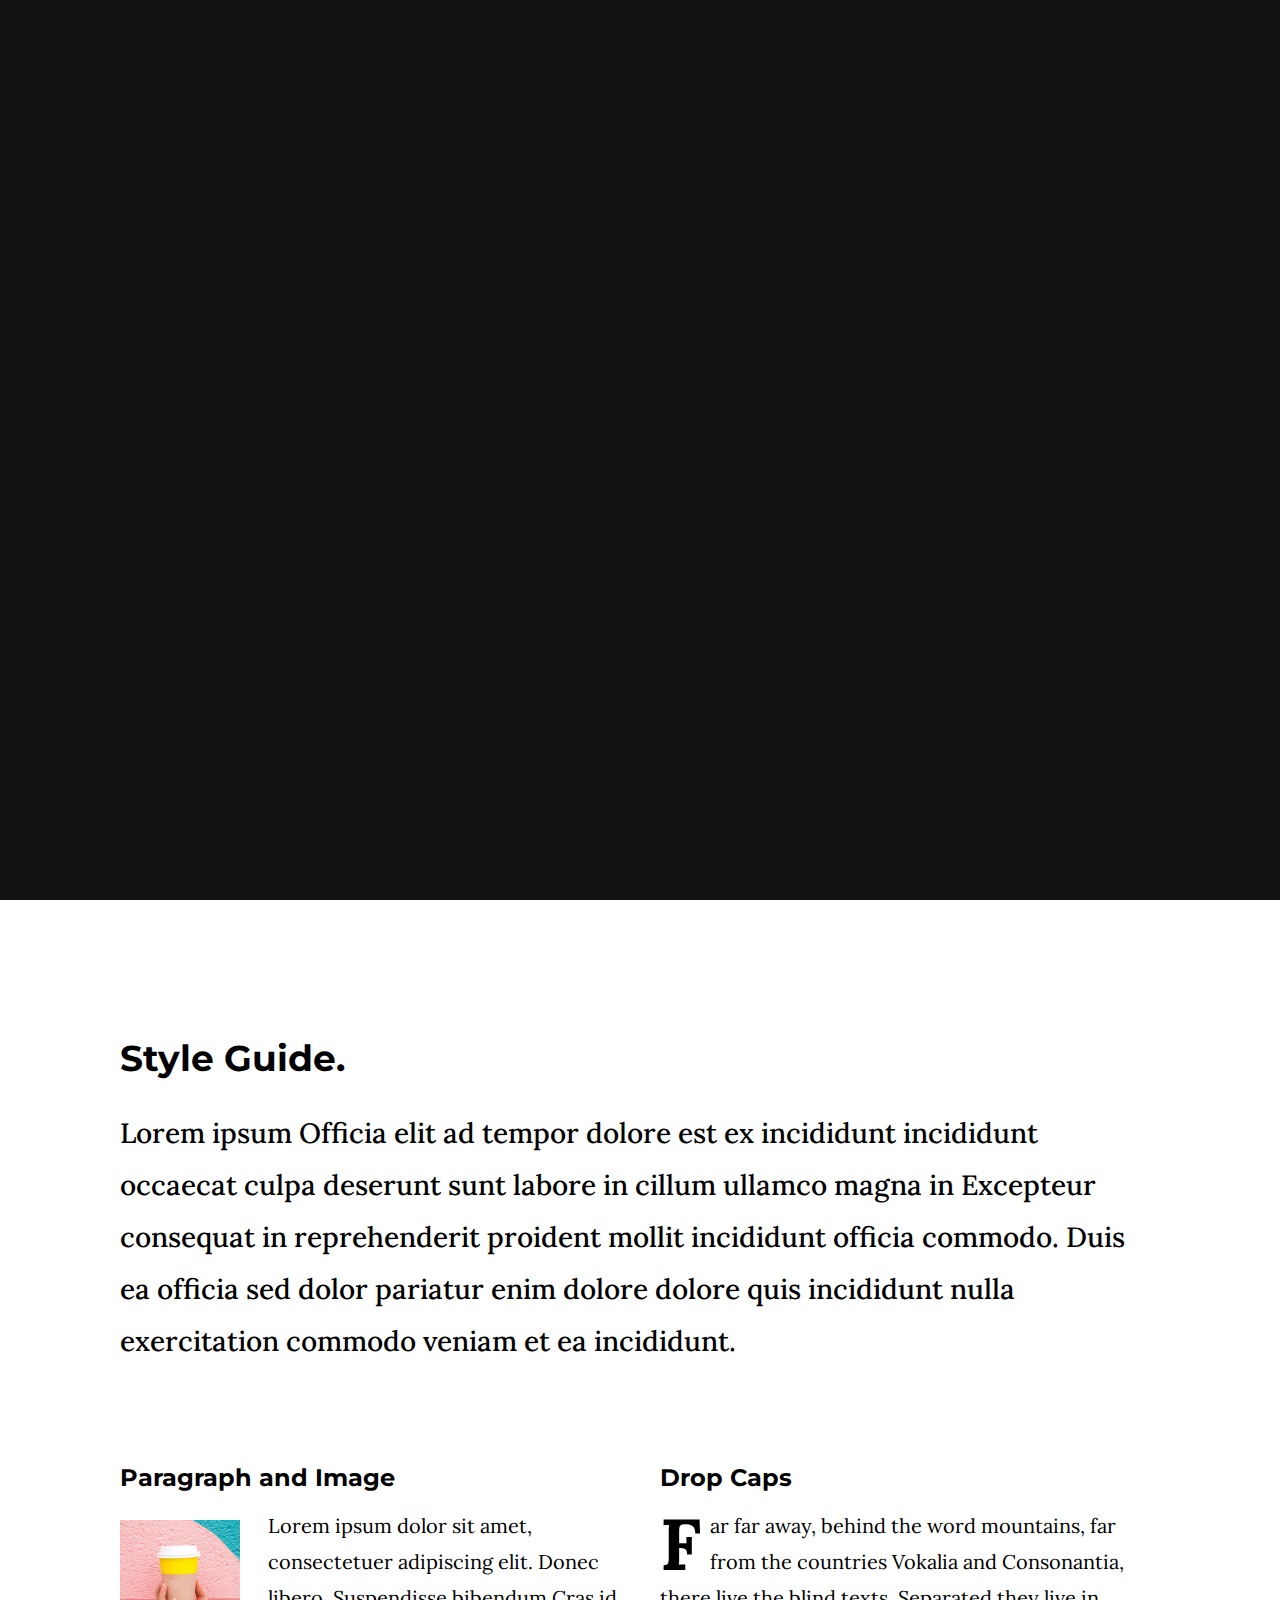
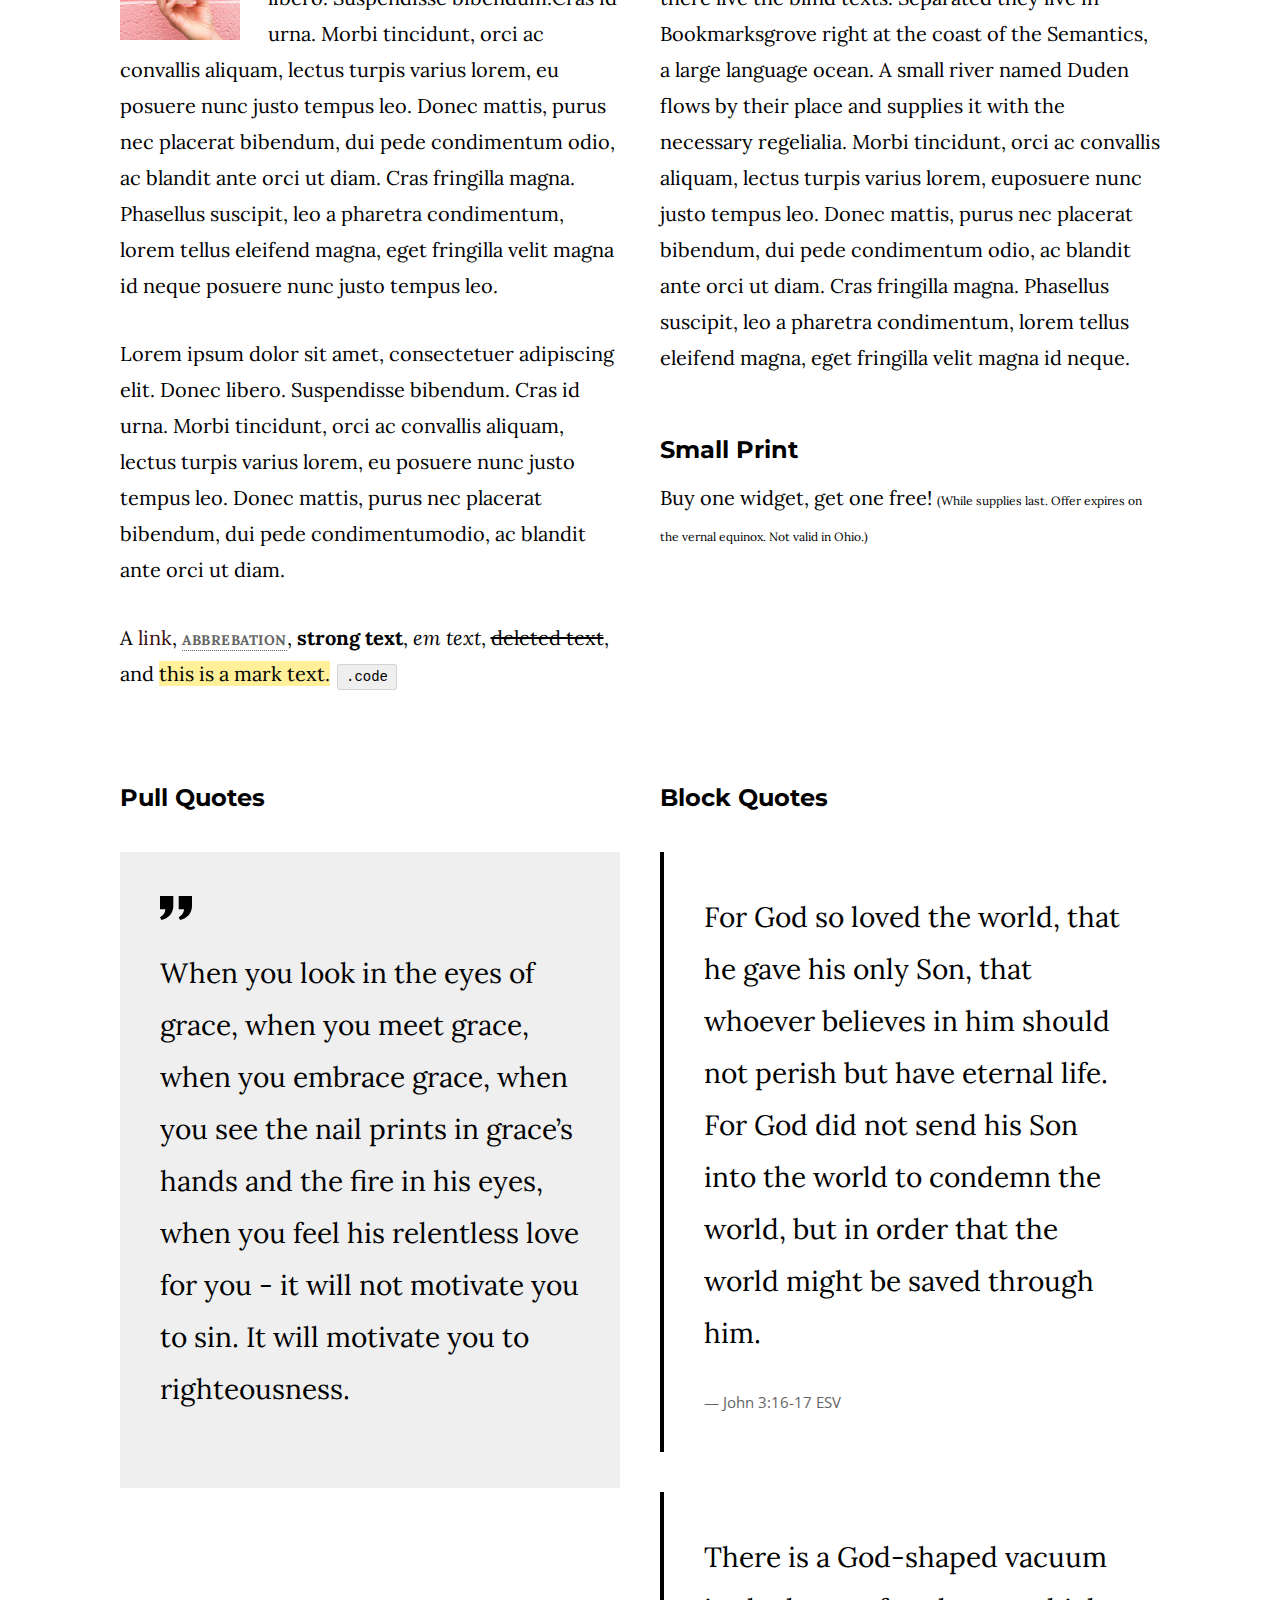
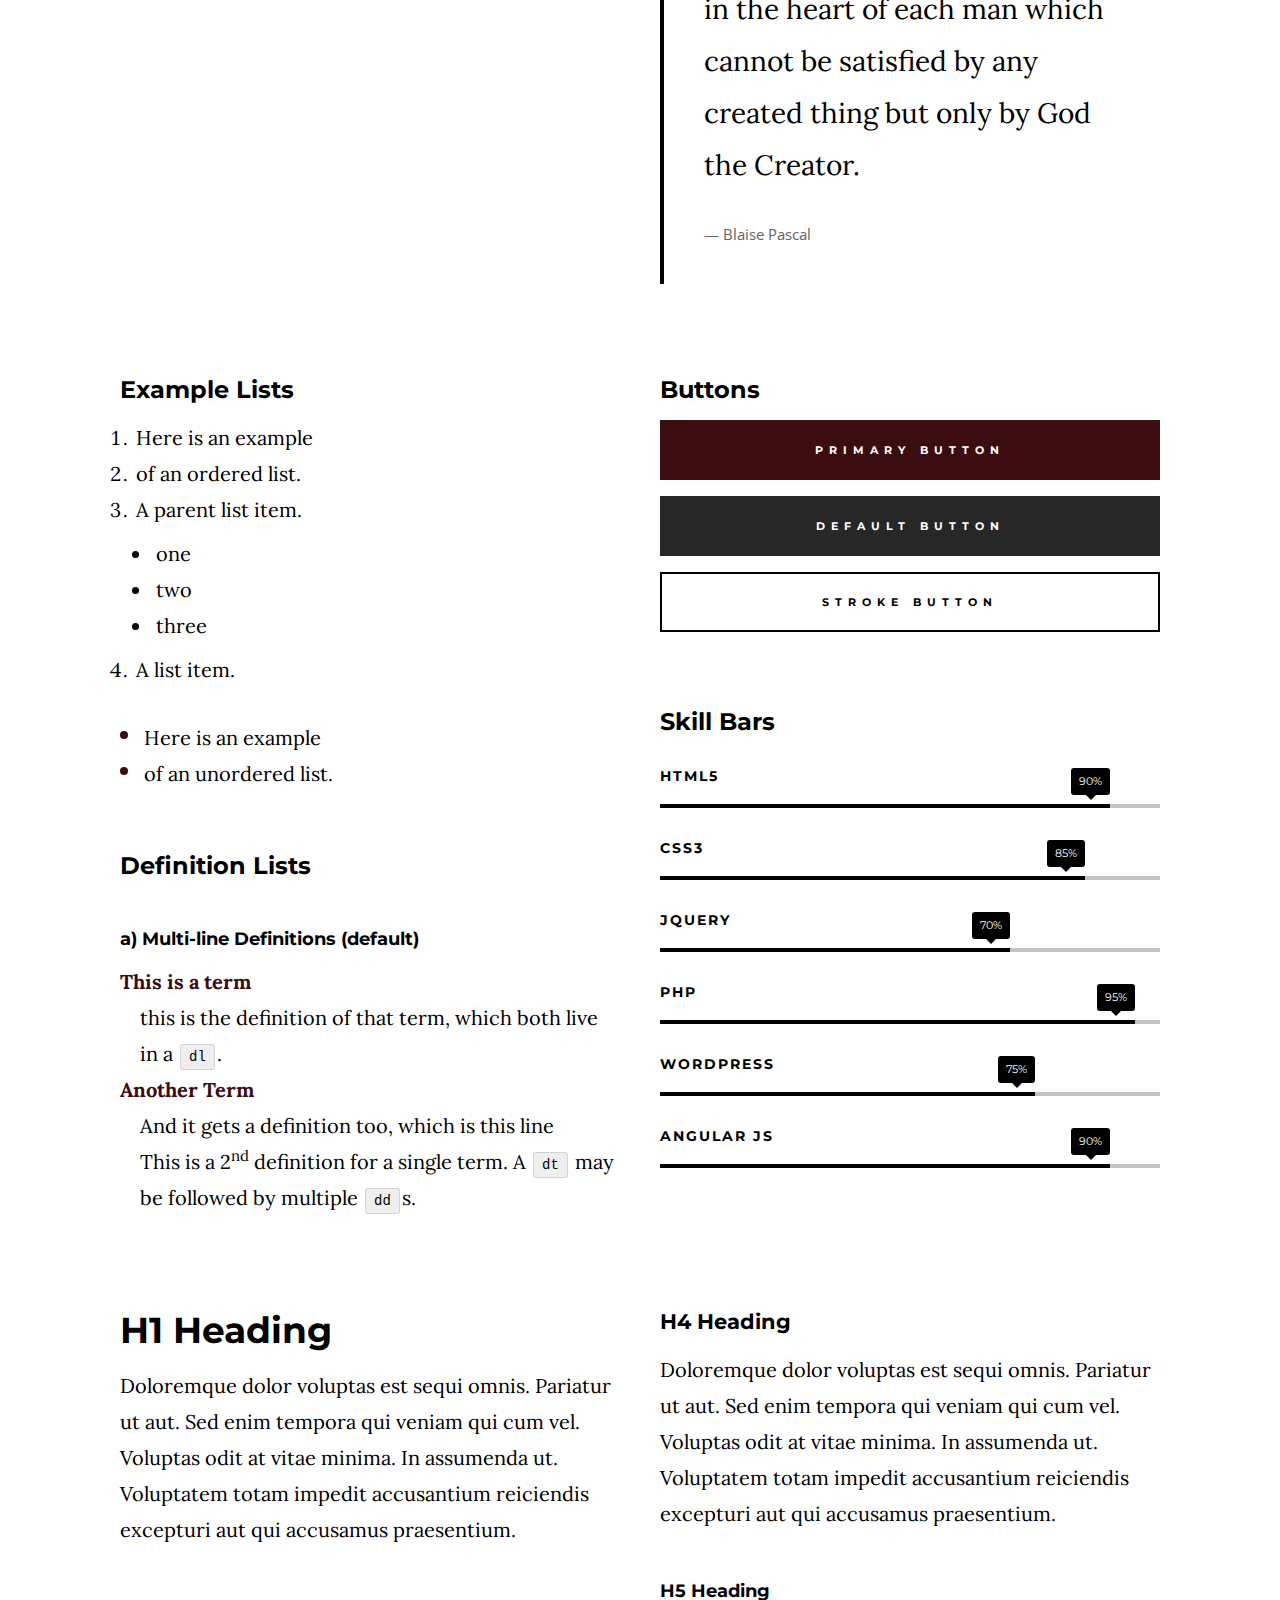
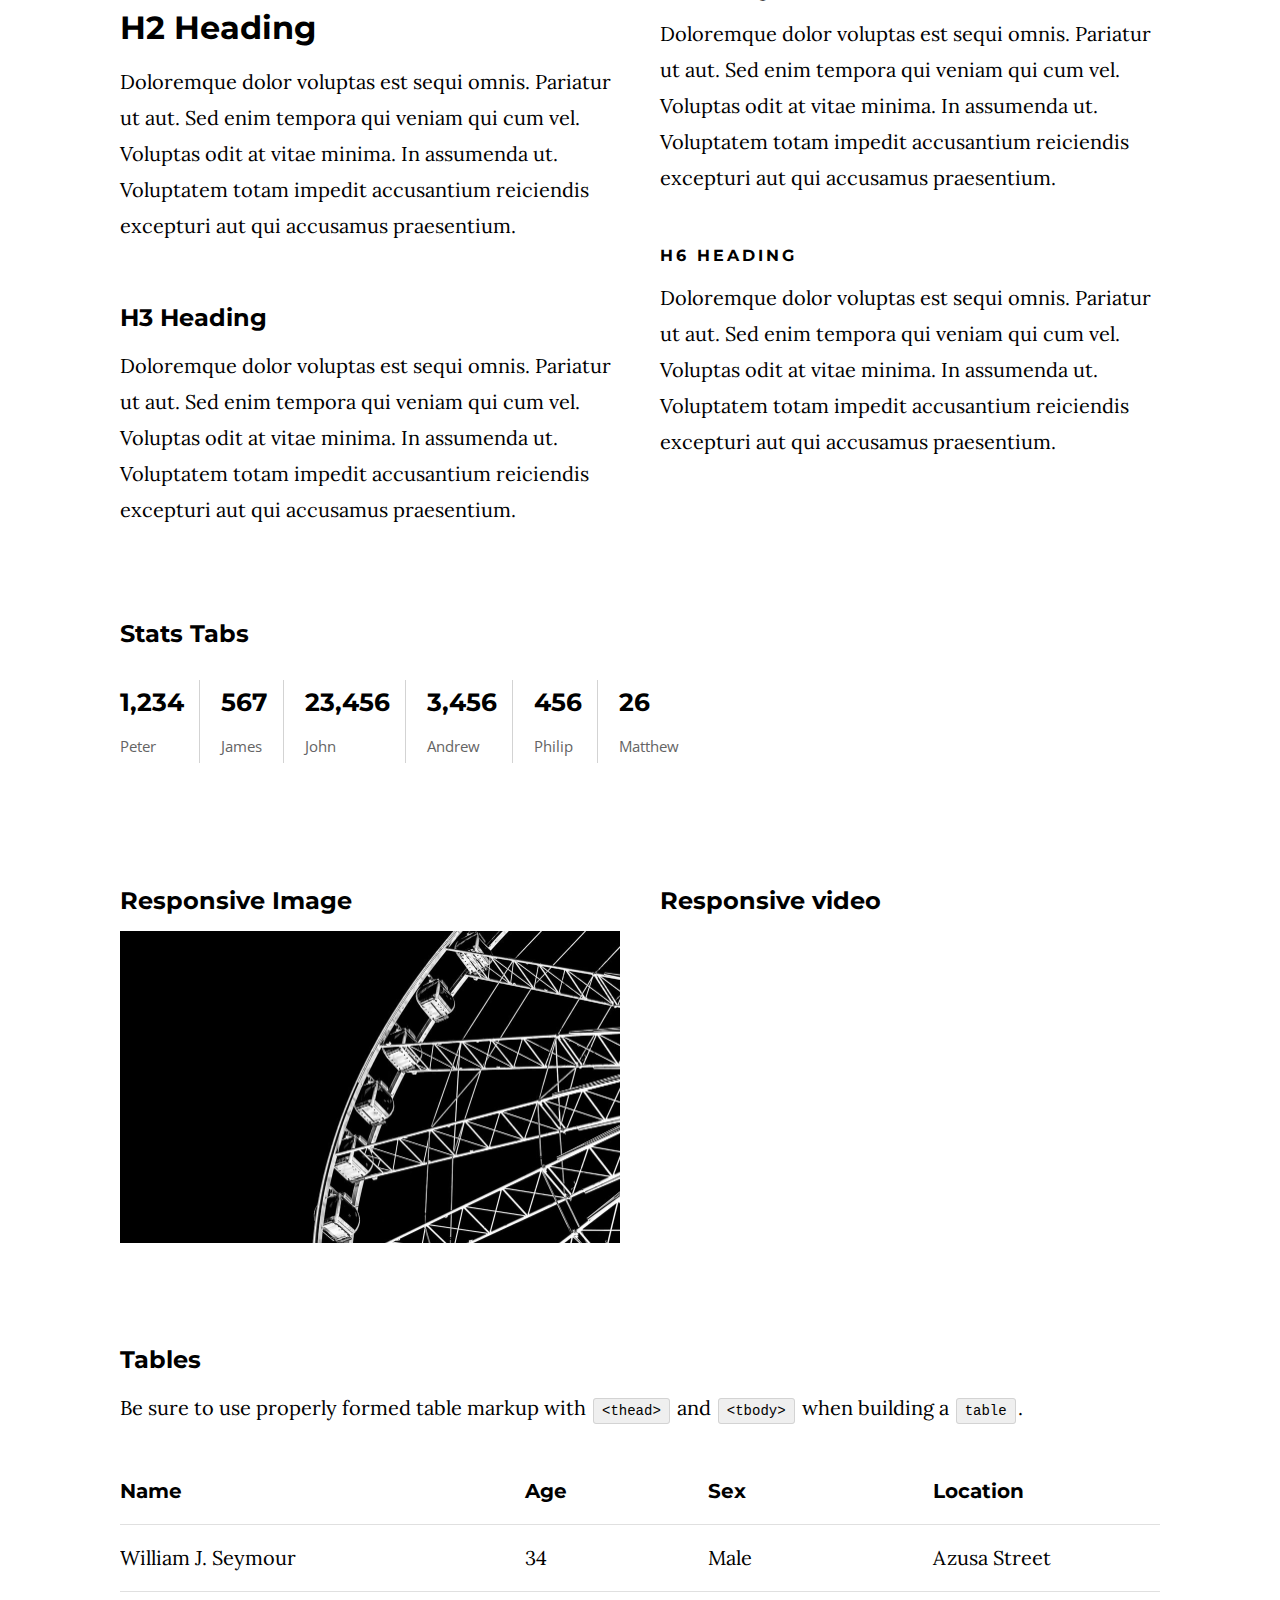
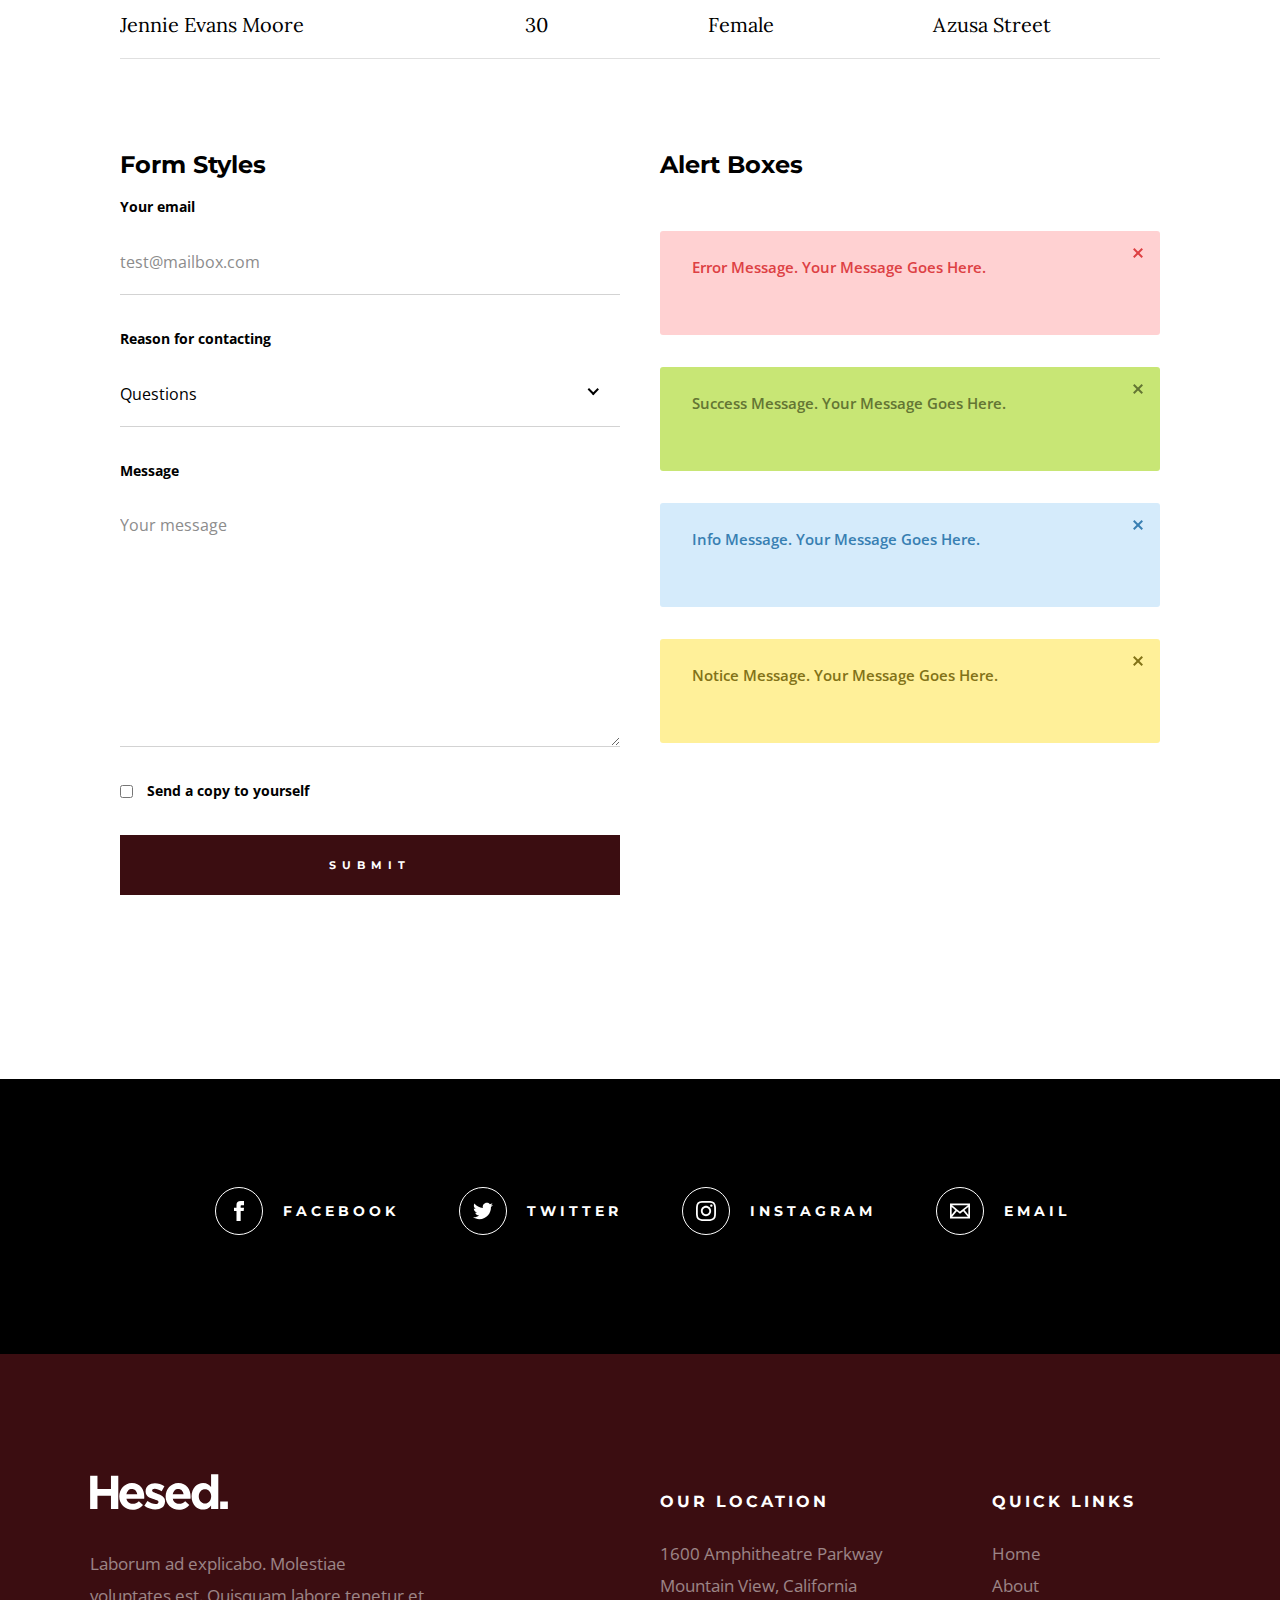
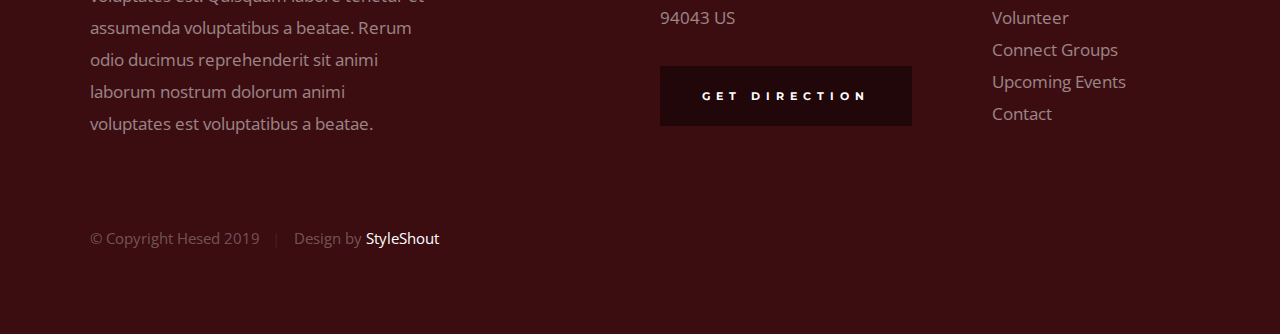
<file: styles.html>
<!DOCTYPE html>
<html class="no-js" lang="en">
<head>

    <!--- basic page needs
    ================================================== -->
    <meta charset="utf-8">
    <title>Hesed - Style Guide</title>
    <meta name="description" content="">
    <meta name="author" content="">

    <!-- mobile specific metas
    ================================================== -->
    <meta name="viewport" content="width=device-width, initial-scale=1">

    <!-- CSS
    ================================================== -->
    <link rel="stylesheet" href="css/base.css">
    <link rel="stylesheet" href="css/main.css">

    <style type="text/css" media="screen">
        .s-styles { 
            padding-top: 13.6rem;
            padding-bottom: 13.6rem;
            background-color: #ffffff;
        }
    </style>

    <!-- script
    ================================================== -->
    <script src="js/modernizr.js"></script>

    <!-- favicons
    ================================================== -->
    <link rel="apple-touch-icon" sizes="180x180" href="apple-touch-icon.png">
    <link rel="icon" type="image/png" sizes="32x32" href="favicon-32x32.png">
    <link rel="icon" type="image/png" sizes="16x16" href="favicon-16x16.png">
    <link rel="manifest" href="site.webmanifest">

</head>

<body id="top">

    <!-- preloader
    ================================================== -->
    <div id="preloader">
        <div id="loader" class="dots-jump">
            <div></div>
            <div></div>
            <div></div>
        </div>
    </div>


    <!-- header
    ================================================== -->
    <header class="s-header">

        <div class="header-logo">
            <a class="site-logo" href="index.html">
                <img src="images/logo.svg" alt="Homepage">
            </a>
        </div>

        <nav class="header-nav-wrap">
            <ul class="header-nav">
                <li><a href="index.html" title="Home">Home</a></li>
                <li><a href="about.html" title="About">About</a></li>
                <li><a href="events.html" title="Services">Events</a></li>
                <li><a href="contact.html" title="Contact us">Contact</a></li>	
            </ul>
        </nav>

        <a class="header-menu-toggle" href="#0"><span>Menu</span></a>

    </header> <!-- end s-header -->


    <!-- hero
    ================================================== -->
    <section class="s-hero" data-parallax="scroll" data-image-src="images/hero-bg-3000.jpg" data-natural-width=3000 data-natural-height=2000 data-position-y=center>

        <div class="hero-left-bar"></div>

        <div class="row hero-content">

            <div class="column large-full hero-content__text">
                <h1>
                    We Exist To <br>
                    Honor God And <br>
                    Make Disciples
                </h1>

                <div class="hero-content__buttons">
                    <a href="events.html" class="btn btn--stroke">Upcoming Events</a>
                    <a href="about.html" class="btn btn--stroke">About Us</a>
                </div>
            </div> <!-- end hero-content__text -->

        </div> <!-- end hero-content -->

        <ul class="hero-social">
            <li class="hero-social__title">Follow Us</li>
            <li>
                <a href="#0" title="">Facebook</a>
            </li>
            <li>
                <a href="#0" title="">YouTube</a>
            </li>
            <li>
                <a href="#0" title="">Instagram</a>
            </li>
        </ul> <!-- end hero-social -->

        <div class="hero-scroll">
            <a href="#styles" class="scroll-link smoothscroll">
                Scroll For More
            </a>
        </div> <!-- end hero-scroll -->

    </section> <!-- end s-hero -->


    <!-- styles
    ================================================== -->
    <section id="styles" class="s-styles page-content">

        <div class="row add-bottom">

            <div class="column large-full">

                <h1 class="display-1">Style Guide.</h1>

                <p class="lead">Lorem ipsum Officia elit ad tempor dolore est ex incididunt incididunt occaecat culpa deserunt 
                sunt labore in cillum ullamco magna in Excepteur consequat in reprehenderit proident mollit incididunt officia commodo.
                Duis ea officia sed dolor pariatur enim dolore dolore quis incididunt nulla exercitation commodo veniam et ea incididunt.
                </p>

            </div>

        </div>

        <div class="row">

            <div class="column large-6 tab-full">

                <h3>Paragraph and Image</h3>

                <p><a href="#"><img width="120" height="120" class="h-pull-left" alt="sample-image" src="images/sample-image.jpg"></a>
                Lorem ipsum dolor sit amet, consectetuer adipiscing elit. Donec libero. Suspendisse bibendum.Cras id urna. Morbi 
                tincidunt, orci ac convallis aliquam, lectus turpis varius lorem, eu posuere nunc justo tempus leo. Donec mattis, 
                purus nec placerat bibendum, dui pede condimentum odio, ac blandit ante orci ut diam. Cras fringilla magna. 
                Phasellus suscipit, leo a pharetra condimentum, lorem tellus eleifend magna, eget fringilla velit magna id 
                neque posuere nunc justo tempus leo. </p>

                <p>
                Lorem ipsum dolor sit amet, consectetuer adipiscing elit. Donec libero. Suspendisse bibendum. Cras id urna. 
                Morbi tincidunt, orci ac convallis aliquam, lectus turpis varius lorem, eu posuere nunc justo tempus leo. 
                Donec mattis, purus nec placerat bibendum, dui pede condimentumodio, ac blandit ante orci ut diam.	
                </p>

                <p>A <a href="#">link</a>,
                <abbr title="this really isn't a very good description">abbrebation</abbr>,
                <strong>strong text</strong>,
                <em>em text</em>,
                <del>deleted text</del>, and
                <mark>this is a mark text.</mark>
                <code>.code</code>
                </p>

            </div>

            <div class="column large-6 tab-full">

                <h3>Drop Caps</h3>

                <p class="drop-cap">Far far away, behind the word mountains, far from the countries Vokalia and Consonantia,
                there live the blind texts. Separated they live in Bookmarksgrove right at the coast of the
                Semantics, a large language ocean. A small river named Duden flows by their place and supplies it with the 
                necessary regelialia. Morbi tincidunt, orci ac convallis aliquam, lectus turpis varius lorem, 
                euposuere nunc justo tempus leo. Donec mattis, purus nec placerat bibendum, dui pede condimentum odio, 
                ac blandit ante orci ut diam. Cras fringilla magna. Phasellus suscipit, leo a pharetra condimentum, 
                lorem tellus eleifend magna, eget fringilla velit magna id neque.
                </p>

                <h3>Small Print</h3>

                <p>Buy one widget, get one free!
                <small>(While supplies last. Offer expires on the vernal equinox. Not valid in Ohio.)</small>
                </p>

            </div>

        </div> <!-- end row -->

        <div class="row">

            <div class="column large-6 tab-full">

                <h3>Pull Quotes</h3>

                <aside class="pull-quote">
                    <blockquote>
                    <p>
                    When you look in the eyes of grace, when you meet grace, 
                    when you embrace grace, when you see the nail prints in 
                    grace’s hands and the fire in his eyes, when you feel his 
                    relentless love for you - it will not motivate you to sin. 
                    It will motivate you to righteousness.
                    </p>
                    </blockquote>
                </aside>

            </div>

            <div class="column large-6 tab-full">

                <h3>Block Quotes</h3>

                <blockquote cite="http://where-i-got-my-info-from.com">
                    <p>
                    For God so loved the world, that he gave his only Son, that whoever believes in 
                    him should not perish but have eternal life. For God did not send his Son into 
                    the world to condemn the world, but in order that the world might be 
                    saved through him.
                    </p>
                    <cite>
                        <a href="#0">John 3:16-17 ESV</a>
                    </cite>
                </blockquote>

                <blockquote>
                <p>There is a God-shaped vacuum in the heart of each man which cannot be satisfied 
                by any created thing but only by God the Creator.</p>
                <cite>Blaise Pascal</cite>
                </blockquote>

            </div>

        </div> <!-- end row -->

        <div class="row half-bottom">

            <div class="column large-6 tab-full">

                <h3>Example Lists</h3>

                <ol>
                    <li>Here is an example</li>
                    <li>of an ordered list.</li>
                    <li>A parent list item.
                        <ul>
                            <li>one</li>
                            <li>two</li>
                            <li>three</li>
                        </ul>
                        </li>
                        <li>A list item.</li>
                    </ol>

                <ul class="disc">
                    <li>Here is an example</li>
                    <li>of an unordered list.</li>
                </ul>

                <h3>Definition Lists</h3>

                <h5>a) Multi-line Definitions (default) </h5>

                <dl>
                    <dt><strong>This is a term</strong></dt>
                        <dd>this is the definition of that term, which both live in a <code>dl</code>.</dd>
                    <dt><strong>Another Term</strong></dt>
                        <dd>And it gets a definition too, which is this line</dd>
                        <dd>This is a 2<sup>nd</sup> definition for a single term. A <code>dt</code> may be followed by multiple <code>dd</code>s.</dd>
                </dl>

            </div>

            <div class="column large-6 tab-full">

                <h3>Buttons</h3>

                <p>
                    <a class="btn btn--primary h-full-width" href="#0">Primary Button</a>
                    <a class="btn h-full-width" href="#0">Default Button</a>
                    <a class="btn btn--stroke h-full-width" href="#0">Stroke Button</a>
                </p>

                <h3>Skill Bars</h3>
                
                <ul class="skill-bars">
                    <li>
                    <div class="progress percent90"><span>90%</span></div>
                    <strong>HTML5</strong>
                    </li>
                    <li>
                    <div class="progress percent85"><span>85%</span></div>
                    <strong>CSS3</strong>
                    </li>
                    <li>
                    <div class="progress percent70"><span>70%</span></div>
                    <strong>JQuery</strong>
                    </li>
                    <li>
                    <div class="progress percent95"><span>95%</span></div>
                    <strong>PHP</strong>
                    </li>
                    <li>
                    <div class="progress percent75"><span>75%</span></div>
                    <strong>Wordpress</strong>
                    </li>
                    <li>
                    <div class="progress percent90"><span>90%</span></div>
                    <strong>Angular JS</strong>
                    </li>
                </ul>

            </div>

        </div> <!-- end row -->

        <div class="row half-bottom">

            <div class="column large-6 tab-full">
                    
                <h1>H1 Heading</h1>
                <p>Doloremque dolor voluptas est sequi omnis. Pariatur ut aut. Sed enim tempora qui veniam qui cum vel. 
                Voluptas odit at vitae minima. In assumenda ut. Voluptatem totam impedit accusantium reiciendis excepturi aut qui accusamus praesentium.</p>

                <h2>H2 Heading</h2>
                <p>Doloremque dolor voluptas est sequi omnis. Pariatur ut aut. Sed enim tempora qui veniam qui cum vel. 
                Voluptas odit at vitae minima. In assumenda ut. Voluptatem totam impedit accusantium reiciendis excepturi aut qui accusamus praesentium.</p>

                <h3>H3 Heading</h3>
                <p>Doloremque dolor voluptas est sequi omnis. Pariatur ut aut. Sed enim tempora qui veniam qui cum vel. 
                Voluptas odit at vitae minima. In assumenda ut. Voluptatem totam impedit accusantium reiciendis excepturi aut qui accusamus praesentium.</p>

            </div>

            <div class="column large-6 tab-full">
                    
                <h4>H4 Heading</h4>
                <p>Doloremque dolor voluptas est sequi omnis. Pariatur ut aut. Sed enim tempora qui veniam qui cum vel. 
                Voluptas odit at vitae minima. In assumenda ut. Voluptatem totam impedit accusantium reiciendis excepturi aut qui accusamus praesentium.</p>

                <h5>H5 Heading</h5>
                <p>Doloremque dolor voluptas est sequi omnis. Pariatur ut aut. Sed enim tempora qui veniam qui cum vel. 
                Voluptas odit at vitae minima. In assumenda ut. Voluptatem totam impedit accusantium reiciendis excepturi aut qui accusamus praesentium.</p>

                <h6>H6 Heading</h6>
                <p>Doloremque dolor voluptas est sequi omnis. Pariatur ut aut. Sed enim tempora qui veniam qui cum vel. 
                Voluptas odit at vitae minima. In assumenda ut. Voluptatem totam impedit accusantium reiciendis excepturi aut qui accusamus praesentium.</p>

            </div>

        </div> <!-- end row -->

        <div class="row half-bottom">

            <div class="column large-full">

                <h3>Stats Tabs</h3>

                <ul class="stats-tabs">
                    <li><a href="#">1,234 <em>Peter</em></a></li>
                    <li><a href="#">567 <em>James</em></a></li>
                    <li><a href="#">23,456 <em>John</em></a></li>
                    <li><a href="#">3,456 <em>Andrew</em></a></li>
                    <li><a href="#">456 <em>Philip</em></a></li>
                    <li><a href="#">26 <em>Matthew</em></a></li>
                </ul>

            </div>

        </div> <!-- end row -->

        <div class="row half-bottom">

            <div class="column large-6 tab-full">

                <h3>Responsive Image</h3>
                <p><img src="images/wheel-500.jpg" 
                    srcset="images/wheel-1000.jpg 1000w, 
                    images/wheel-500.jpg 500w" 
                    sizes="(max-width: 1000px) 100vw, 1000px" alt="">
                </p>

            </div>

            <div class="column large-6 tab-full">

                <h3>Responsive video</h3>

                <div class="video-container">
                <iframe src="https://player.vimeo.com/video/14592941?color=00a650&title=0&byline=0&portrait=0" width="500" height="281" frameborder="0" webkitallowfullscreen mozallowfullscreen allowfullscreen></iframe> 
                </div>

            </div>
            
        </div> <!-- end row -->

        <div class="row add-bottom">

            <div class="column large-full">

                <h3>Tables</h3>
                <p>Be sure to use properly formed table markup with <code>&lt;thead&gt;</code> and <code>&lt;tbody&gt;</code> when building a <code>table</code>.</p>

                <div class="table-responsive">

                    <table>
                            <thead>
                            <tr>
                                <th>Name</th>
                                <th>Age</th>
                                <th>Sex</th>
                                <th>Location</th>
                            </tr>
                            </thead>
                            <tbody>
                            <tr>
                                <td>William J. Seymour</td>
                                <td>34</td>
                                <td>Male</td>
                                <td>Azusa Street</td>
                            </tr>
                            <tr>
                                <td>Jennie Evans Moore</td>
                                <td>30</td>
                                <td>Female</td>
                                <td>Azusa Street</td>
                            </tr>
                            </tbody>
                    </table>

                </div>

            </div>
            
        </div> <!-- end row -->

        <div class="row">

            <div class="column large-6 tab-full">

                <h3>Form Styles</h3>

                <form>
                    <div>
                        <label for="sampleInput">Your email</label>
                        <input class="h-full-width" type="email" placeholder="test@mailbox.com" id="sampleInput">
                    </div>
                    <div>
                        <label for="sampleRecipientInput">Reason for contacting</label>
                        <div class="ss-custom-select">
                            <select class="h-full-width" id="sampleRecipientInput">
                                <option value="Option 1">Questions</option>
                                <option value="Option 2">Report</option>
                                <option value="Option 3">Others</option>
                            </select>
                        </div>
                    </div>
                    
                    <label for="exampleMessage">Message</label>
                    <textarea class="h-full-width" placeholder="Your message" id="exampleMessage"></textarea>

                    <label class="h-add-bottom">
                        <input type="checkbox">
                        <span class="label-text">Send a copy to yourself</span>
                    </label>
                
                    <input class="btn--primary h-full-width" type="submit" value="Submit">
                </form>

            </div>

            <div class="column large-6 tab-full">

                <h3>Alert Boxes</h3>

                <br>
                
                <div class="alert-box alert-box--error hideit">
                    <p>Error Message. Your Message Goes Here.</p>
                    <i class="fa fa-times alert-box__close" aria-hidden="true"></i>
                </div><!-- end error -->
                        
                <div class="alert-box alert-box--success hideit">
                    <p>Success Message. Your Message Goes Here.</p>
                    <i class="fa fa-times alert-box__close" aria-hidden="true"></i>
                </div><!-- end success -->
                        
                <div class="alert-box alert-box--info hideit">
                    <p>Info Message. Your Message Goes Here.</p>
                    <i class="fa fa-times alert-box__close" aria-hidden="true"></i>
                </div><!-- end info -->
                        
                <div class="alert-box alert-box--notice hideit">
                    <p>Notice Message. Your Message Goes Here.</p>
                    <i class="fa fa-times alert-box__close" aria-hidden="true"></i>
                </div><!-- end notice -->
            
            </div>

        </div> <!-- end row -->


    </section> <!-- end s-styles -->


    <!-- Social
    ================================================== -->
    <section class="s-social">
            
        <div class="row social-content">
            <div class="column">
                <ul class="social-list">
                    <li class="social-list__item">
                        <a href="#0" title="">
                            <span class="social-list__icon social-list__icon--facebook"></span>
                            <span class="social-list__text">Facebook</span>
                        </a>
                    </li>
                    <li class="social-list__item">
                        <a href="#0" title="">
                            <span class="social-list__icon social-list__icon--twitter"></span>
                            <span class="social-list__text">Twitter</span>
                        </a>
                    </li>
                    <li class="social-list__item">
                        <a href="#0" title="">
                            <span class="social-list__icon social-list__icon--instagram"></span>
                            <span class="social-list__text">Instagram</span>
                        </a>
                    </li>
                    <li class="social-list__item">
                        <a href="#0" title="">
                            <span class="social-list__icon social-list__icon--email"></span>
                            <span class="social-list__text">Email</span>
                        </a>
                    </li>
                </ul>
            </div>
        </div> <!-- end social-content -->

    </section> <!-- end s-social -->


    <!-- footer
    ================================================== -->
    <footer class="s-footer">

        <div class="row footer-top">
            <div class="column large-4 medium-5 tab-full">
                <div class="footer-logo">
                    <a class="site-footer-logo" href="index.html">
                        <img src="images/logo.svg" alt="Homepage">
                    </a>
                </div>  <!-- footer-logo -->
                <p>
                Laborum ad explicabo. Molestiae voluptates est. Quisquam labore tenetur 
                et assumenda voluptatibus a beatae. Rerum odio ducimus reprehenderit 
                sit animi laborum nostrum dolorum animi voluptates est voluptatibus a beatae. 
                </p>
            </div>
            <div class="column large-half tab-full">
                <div class="row">
                    <div class="column large-7 medium-full">
                        <h4 class="h6">Our Location</h4>
                        <p>
                        1600 Amphitheatre Parkway <br>
                        Mountain View, California <br>
                        94043 US
                        </p>
        
                        <p>
                        <a href="https://goo.gl/maps/bc7C7eYtSmnNs6216" target="_blank" class="btn btn--footer">Get Direction</a>
                        </p>
                    </div>
                    <div class="column large-5 medium-full">
                        <h4 class="h6">Quick Links</h4>
                        <ul class="footer-list">
                            <li><a href="index.html">Home</a></li>
                            <li><a href="about.html">About</a></li>
                            <li><a href="volunteer.html">Volunteer</a></li>
                            <li><a href="connect-group.html">Connect Groups</a></li>
                            <li><a href="events.html">Upcoming Events</a></li>
                            <li><a href="contact.html">Contact</a></li>
                        </ul>
                    </div>
                </div>
            </div>
        </div> <!-- end footer-top -->

        <div class="row footer-bottom">
            <div class="column ss-copyright">
                <span>© Copyright Hesed 2019</span> 
                <span>Design by <a href="https://www.styleshout.com/">StyleShout</a></span>
            </div>
        </div> <!-- footer-bottom -->

        <div class="ss-go-top">
            <a class="smoothscroll" title="Back to Top" href="#top">
                <svg xmlns="http://www.w3.org/2000/svg" width="24" height="24" viewBox="0 0 24 24"><path d="M12 0l8 9h-6v15h-4v-15h-6z"/></svg>
            </a>
        </div> <!-- ss-go-top -->

    </footer> <!-- end s-footer -->


    <!-- Java Script
    ================================================== -->
    <script src="js/jquery-3.2.1.min.js"></script>
    <script src="js/plugins.js"></script>
    <script src="js/main.js"></script>

</body>
</file>
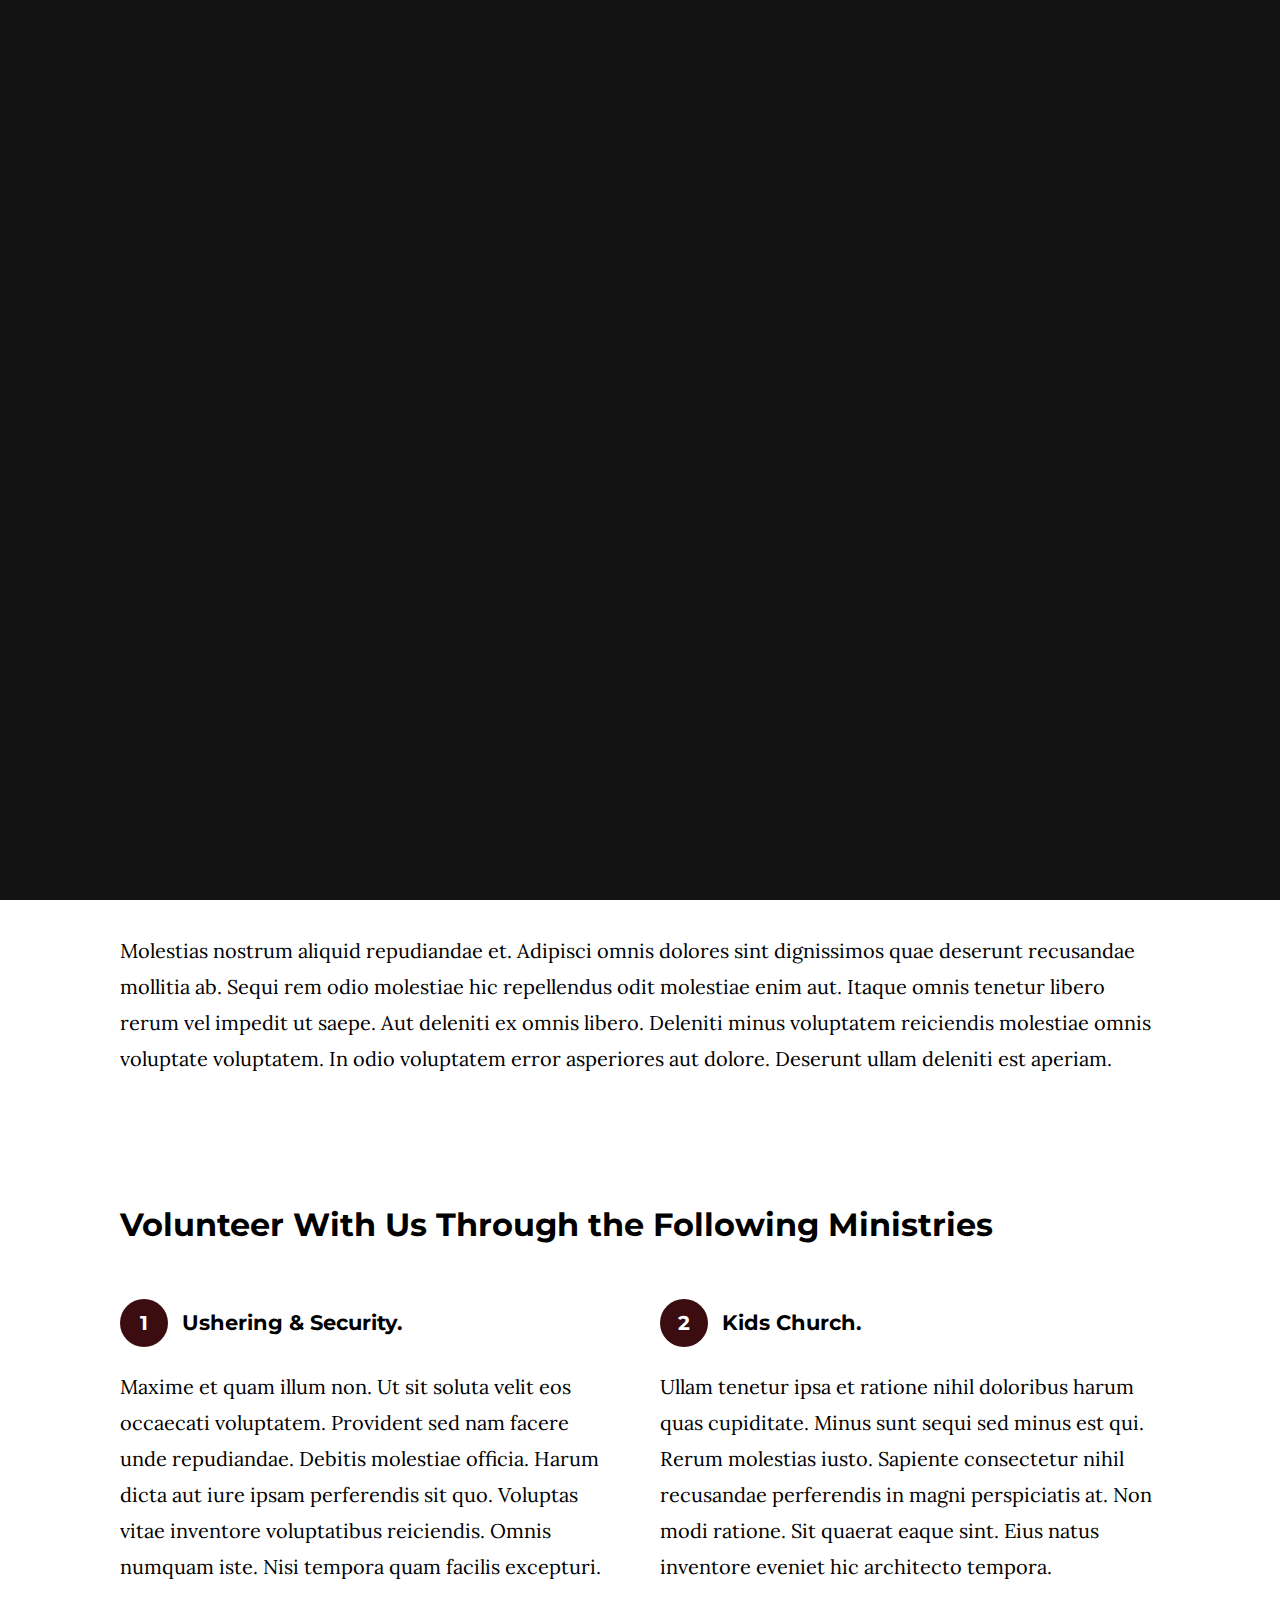
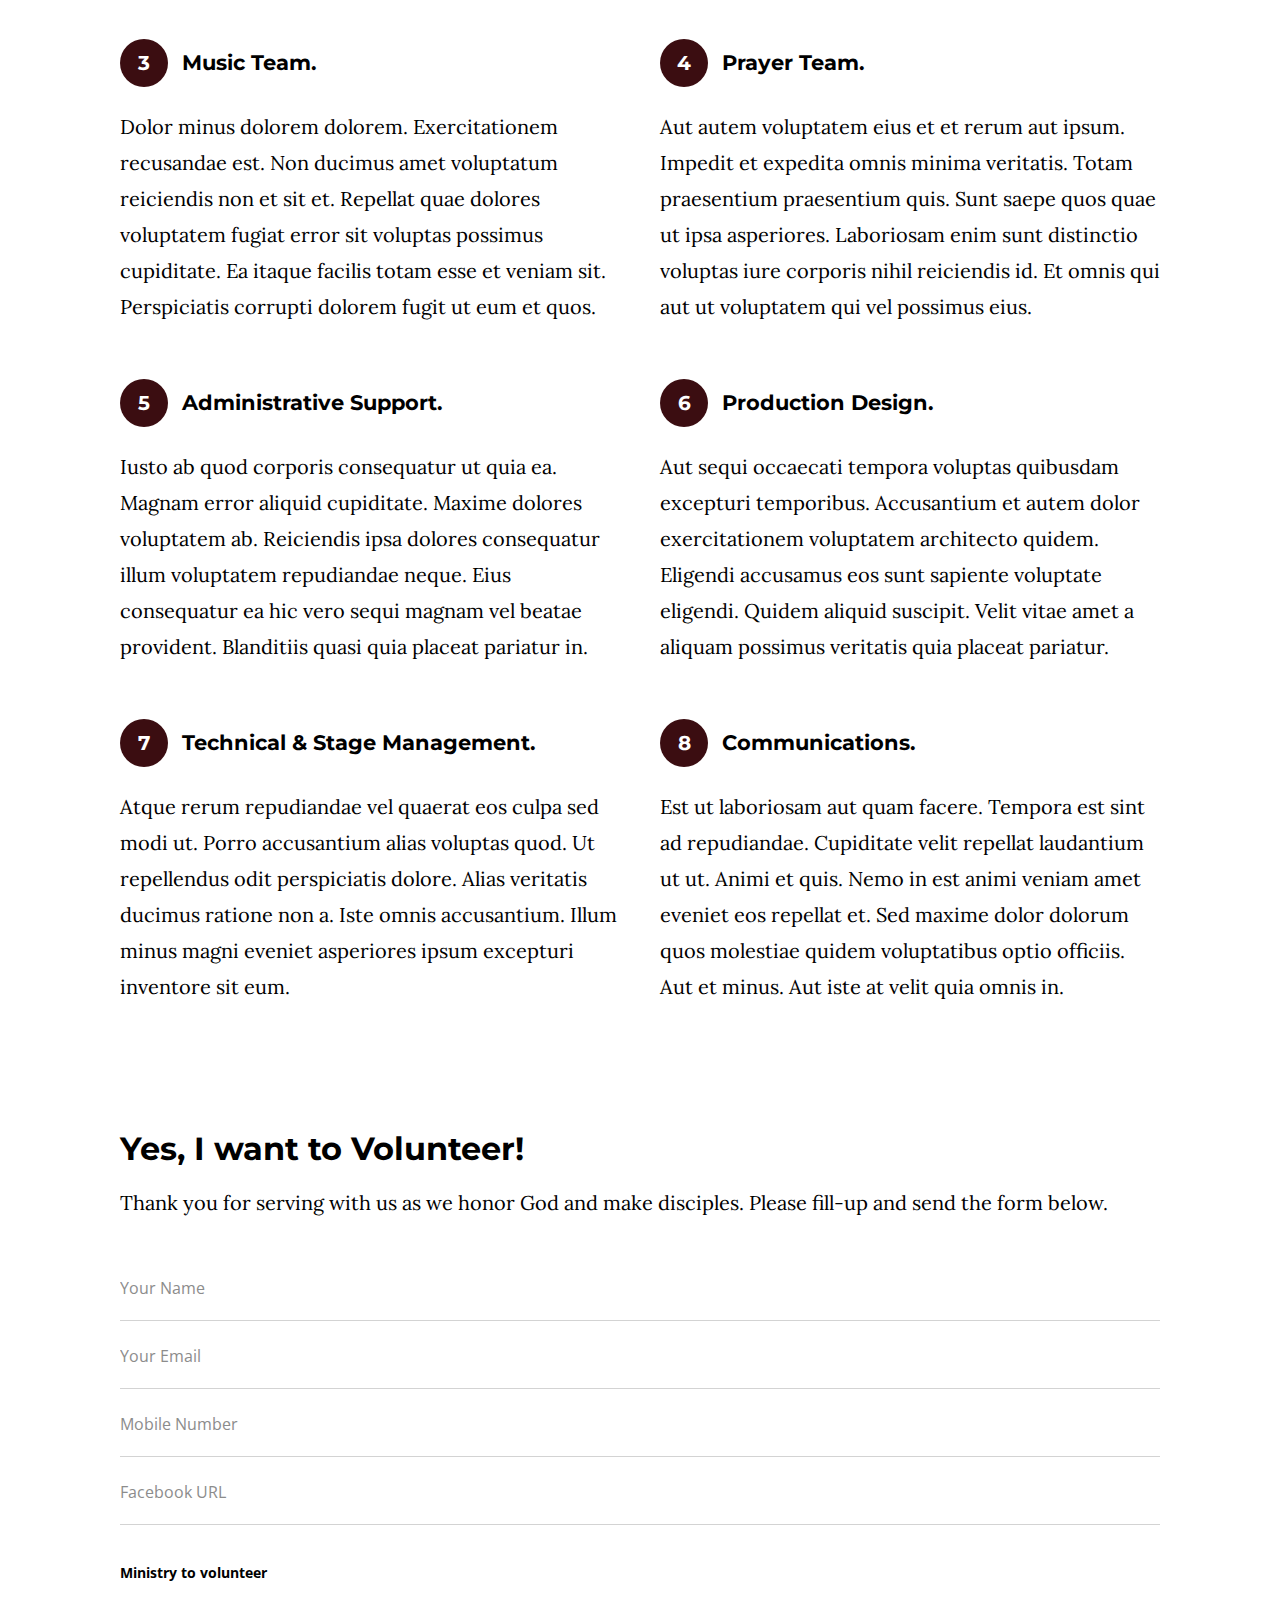
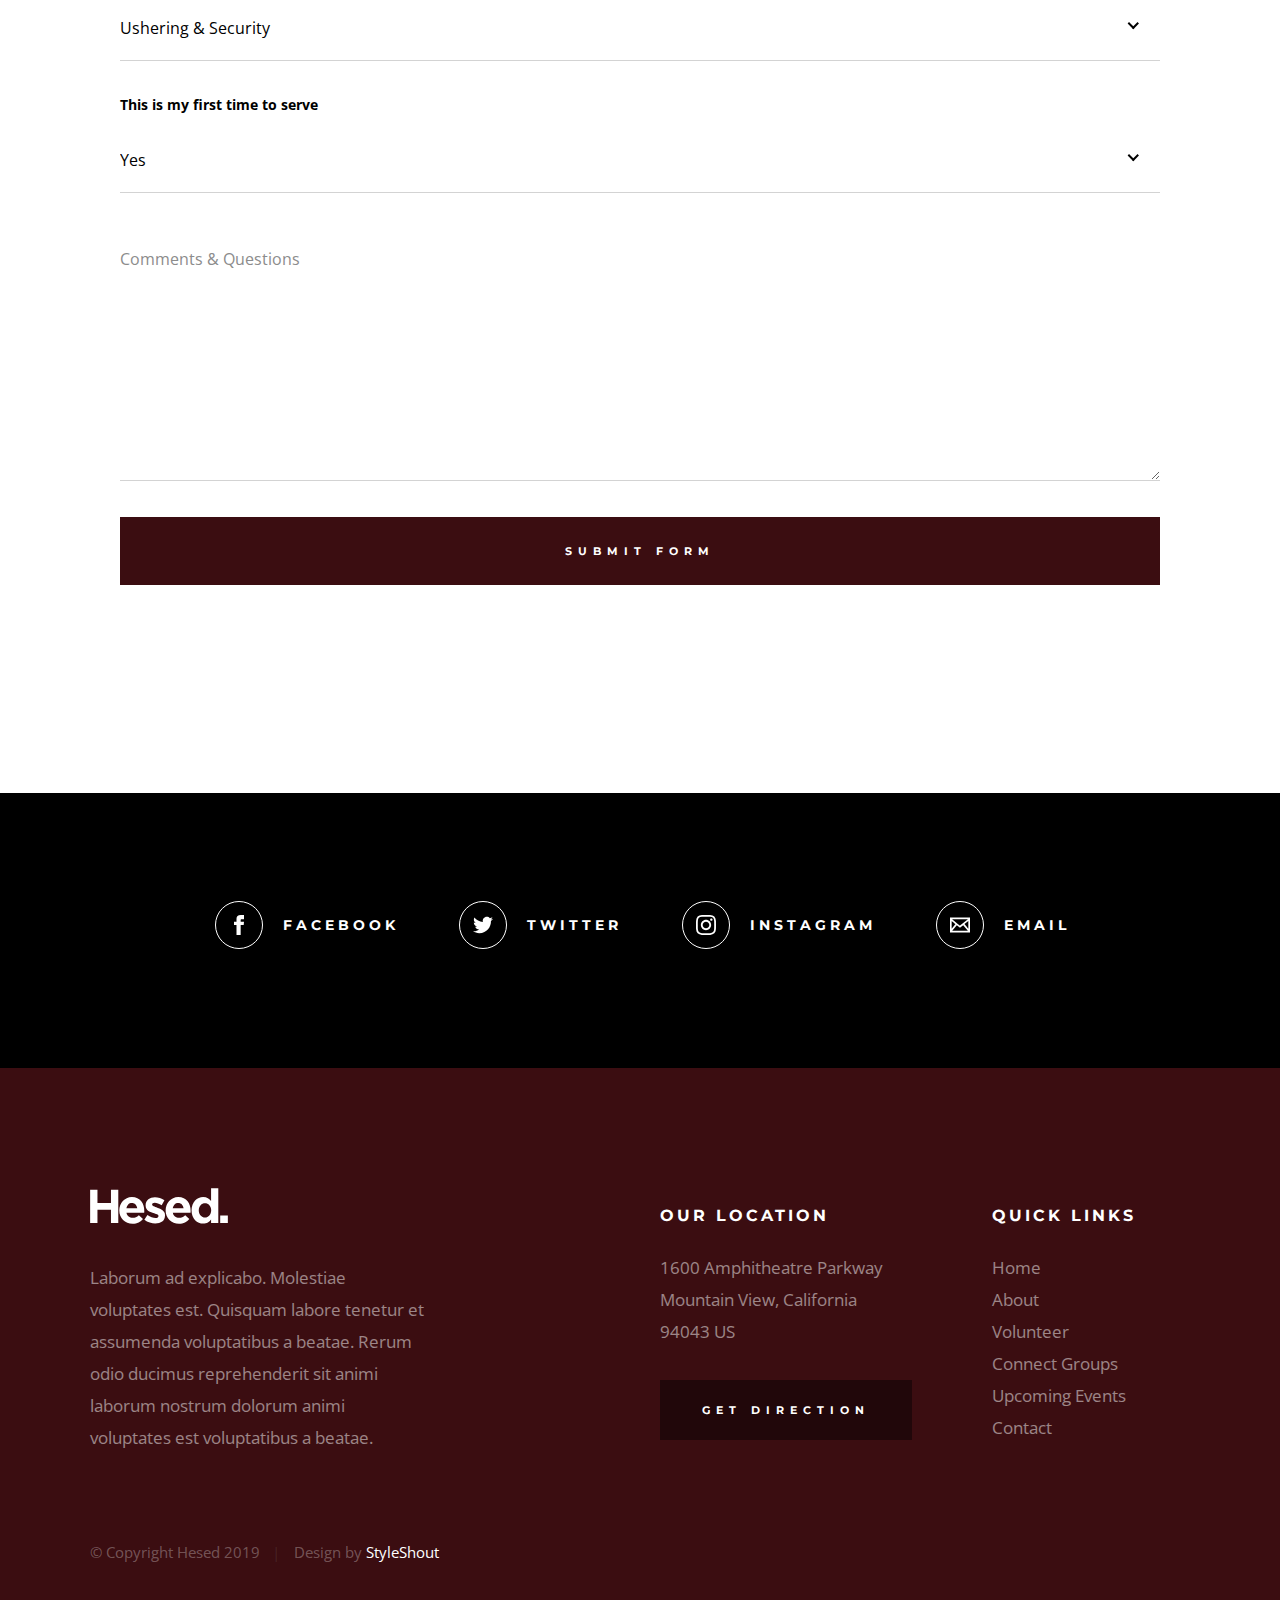
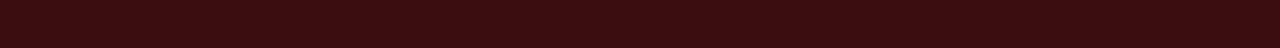
<file: volunteer.html>
<!DOCTYPE html>
<html class="no-js" lang="en">
<head>

    <!--- basic page needs
    ================================================== -->
    <meta charset="utf-8">
    <title>Hesed - Volunteer</title>
    <meta name="description" content="">
    <meta name="author" content="">

    <!-- mobile specific metas
    ================================================== -->
    <meta name="viewport" content="width=device-width, initial-scale=1">

    <!-- CSS
    ================================================== -->
    <link rel="stylesheet" href="css/base.css">
    <link rel="stylesheet" href="css/main.css">

    <!-- script
    ================================================== -->
    <script src="js/modernizr.js"></script>

    <!-- favicons
    ================================================== -->
    <link rel="apple-touch-icon" sizes="180x180" href="apple-touch-icon.png">
    <link rel="icon" type="image/png" sizes="32x32" href="favicon-32x32.png">
    <link rel="icon" type="image/png" sizes="16x16" href="favicon-16x16.png">
    <link rel="manifest" href="site.webmanifest">

</head>

<body id="top">

    <!-- preloader
    ================================================== -->
    <div id="preloader">
        <div id="loader" class="dots-jump">
            <div></div>
            <div></div>
            <div></div>
        </div>
    </div>


    <!-- header
    ================================================== -->
    <header class="s-header">

        <div class="header-logo">
            <a class="site-logo" href="index.html">
                <img src="images/logo.svg" alt="Homepage">
            </a>
        </div>

        <nav class="header-nav-wrap">
            <ul class="header-nav">
                <li><a href="index.html" title="Home">Home</a></li>
                <li><a href="about.html" title="About">About</a></li>
                <li><a href="events.html" title="Services">Events</a></li>
                <li><a href="contact.html" title="Contact us">Contact</a></li>	
            </ul>
        </nav>

        <a class="header-menu-toggle" href="#0"><span>Menu</span></a>

    </header> <!-- end s-header -->


    <!-- page header
    ================================================== -->
    <section class="page-header page-header--volunteer">

        <div class="gradient-overlay"></div>
        <div class="row page-header__content">
            <div class="column">
                <h1>Join the Team</h1>
            </div>
        </div>

    </section> <!-- end pageheader -->


    <!-- page content
    ================================================== -->
    <section class="page-content">

        <div class="row">
            <div class="column">

                <p class="lead drop-cap">
                Nesciunt sit blanditiis dolor voluptatum est dignissimos et. Ut perferendis 
                quis consequatur eos. Sed pariatur qui eum qui enim eum quam magni. Voluptatem 
                nam quidem. Eveniet aut nulla nulla. Repellat nobis minus.     
                Sunt et quis voluptas delectus ut soluta ipsum similique. Quia odit eos velit 
                qui exercitationem nemo. Rerum eveniet molestiae perferendis aliquam voluptates. 
                Soluta harum distinctio sit itaque vel ut maxime. Quos debitis magnam eveniet molestiae perferendis.
                </p>

                <p>
                Molestias nostrum aliquid repudiandae et. Adipisci omnis dolores sint 
                dignissimos quae deserunt recusandae mollitia ab. Sequi rem odio molestiae 
                hic repellendus odit molestiae enim aut. Itaque omnis tenetur libero rerum 
                vel impedit ut saepe. Aut deleniti ex omnis libero. Deleniti minus voluptatem 
                reiciendis molestiae omnis voluptate voluptatem. In odio voluptatem error 
                asperiores aut dolore. Deserunt ullam deleniti est aperiam.
                </p>

                <br>

                <h2>Volunteer With Us Through the Following Ministries</h2>
                
                <div class="row block-large-1-2 block-1000-full block-list">
                    <div class="column block-list__item">
                        <h4 class="block-list__title-with-num">Ushering & Security.</h4>
                        <p>
                        Maxime et quam illum non. Ut sit soluta velit eos occaecati 
                        voluptatem. Provident sed nam facere unde repudiandae. Debitis 
                        molestiae officia. Harum dicta aut iure ipsam perferendis sit quo. 
                        Voluptas vitae inventore voluptatibus reiciendis. Omnis numquam 
                        iste. Nisi tempora quam facilis excepturi.
                        </p>
                    </div>
                    <div class="column block-list__item">
                        <h4 class="block-list__title-with-num">
                        Kids Church.
                        </h4>
                        <p>
                        Ullam tenetur ipsa et ratione nihil doloribus harum quas 
                        cupiditate. Minus sunt sequi sed minus est qui. Rerum molestias 
                        iusto. Sapiente consectetur nihil recusandae perferendis in 
                        magni perspiciatis at. Non modi ratione. Sit quaerat eaque sint. 
                        Eius natus inventore eveniet hic architecto tempora.
                        </p>
                    </div>
                    <div class="column block-list__item">
                        <h4 class="block-list__title-with-num">
                        Music Team.
                        </h4>
                        <p>
                        Dolor minus dolorem dolorem. Exercitationem recusandae est. 
                        Non ducimus amet voluptatum reiciendis non et sit et. Repellat 
                        quae dolores voluptatem fugiat error sit voluptas possimus 
                        cupiditate. Ea itaque facilis totam esse et veniam sit. 
                        Perspiciatis corrupti dolorem fugit ut eum et quos.
                        </p>
                    </div>
                    <div class="column block-list__item">
                        <h4 class="block-list__title-with-num">
                        Prayer Team.
                        </h4>
                        <p>
                        Aut autem voluptatem eius et et rerum aut ipsum. Impedit 
                        et expedita omnis minima veritatis. Totam praesentium 
                        praesentium quis. Sunt saepe quos quae ut ipsa asperiores. 
                        Laboriosam enim sunt distinctio voluptas iure corporis nihil 
                        reiciendis id. Et omnis qui aut ut voluptatem qui vel possimus eius.
                        </p>
                    </div>
                    <div class="column block-list__item">
                        <h4 class="block-list__title-with-num">
                        Administrative Support.
                        </h4>
                        <p>
                        Iusto ab quod corporis consequatur ut quia ea. Magnam error 
                        aliquid cupiditate. Maxime dolores voluptatem ab. Reiciendis 
                        ipsa dolores consequatur illum voluptatem repudiandae neque. 
                        Eius consequatur ea hic vero sequi magnam vel beatae provident.
                        Blanditiis quasi quia placeat pariatur in.
                        </p>
                    </div>
                    <div class="column block-list__item">
                        <h4 class="block-list__title-with-num">
                        Production Design.
                        </h4>
                        <p>
                        Aut sequi occaecati tempora voluptas quibusdam excepturi 
                        temporibus. Accusantium et autem dolor exercitationem voluptatem 
                        architecto quidem. Eligendi accusamus eos sunt sapiente voluptate 
                        eligendi. Quidem aliquid suscipit. Velit vitae amet a aliquam 
                        possimus veritatis quia placeat pariatur.
                        </p>
                    </div>
                    <div class="column block-list__item">
                        <h4 class="block-list__title-with-num">
                        Technical & Stage Management.
                        </h4>
                        <p>
                        Atque rerum repudiandae vel quaerat eos culpa sed modi ut. 
                        Porro accusantium alias voluptas quod. Ut repellendus odit 
                        perspiciatis dolore. Alias veritatis ducimus ratione non a. 
                        Iste omnis accusantium. Illum minus magni eveniet asperiores 
                        ipsum excepturi inventore sit eum.
                        </p>
                    </div>
                    <div class="column block-list__item">
                        <h4 class="block-list__title-with-num">
                        Communications.
                        </h4>
                        <p>
                        Est ut laboriosam aut quam facere. Tempora est sint ad repudiandae. 
                        Cupiditate velit repellat laudantium ut ut. Animi et quis.
                        Nemo in est animi veniam amet eveniet eos repellat et. Sed maxime 
                        dolor dolorum quos molestiae quidem voluptatibus optio officiis. 
                        Aut et minus. Aut iste at velit quia omnis in.
                        </p>
                    </div>
                </div> <!-- end block-list -->

                <h2>Yes, I want to Volunteer!</h2>
                <p>
                Thank you for serving with us as we honor God and make disciples. Please fill-up and send the form below.
                </p>

                <form name="volunteerForm" id="volunteerForm" class="volunteerForm" method="post" action="" autocomplete="off">
                    <fieldset>

                        <div class="form-field">
                            <input name="cName" id="cName" class="h-full-width h-remove-bottom" placeholder="Your Name" value="" type="text">
                        </div>

                        <div class="form-field">
                            <input name="cEmail" id="cEmail" class="h-full-width h-remove-bottom" placeholder="Your Email" value="" type="text">
                        </div>

                        <div class="form-field">
                            <input name="cPhone" id="cPhone" class="h-full-width h-remove-bottom" placeholder="Mobile Number" value="" type="tel">
                        </div>

                        <div class="form-field">
                            <input name="cFacebook" id="cFacebook" class="h-full-width h-remove-bottom" placeholder="Facebook URL" value="" type="text">
                        </div>

                        <br>
                        <div class="form-field">
                            <label for="cMinistry">Ministry to volunteer</label>
                            <div class="ss-custom-select">
                                <select class="h-full-width h-remove-bottom" name="cMinistry" id="cMinistry">
                                    <option value="Option 1">Ushering & Security</option>
                                    <option value="Option 2">Kids Church</option>
                                    <option value="Option 3">Music Team</option>
                                    <option value="Option 4">Prayer Team</option>
                                    <option value="Option 5">Administrative Support</option>
                                    <option value="Option 6">Production Design</option>
                                    <option value="Option 7">Technical & Stage Management</option>
                                    <option value="Option 8">Communications</option>
                                </select>
                            </div>
                        </div>

                        <div class="form-field">
                            <label for="cFirstTime">This is my first time to serve</label>
                            <div class="ss-custom-select">
                                <select class="h-full-width h-remove-bottom" name="cFirstTime" id="cFirstTime">
                                    <option value="Option 1">Yes</option>
                                    <option value="Option 2">No</option>
                                </select>
                            </div>
                        </div>

                        <div class="comments form-field">
                            <textarea name="cComments" id="cComments" class="h-full-width h-remove-bottom" placeholder="Comments & Questions"></textarea>
                        </div>

                        <br>

                        <input name="submit" id="submit" class="btn btn--primary btn--large h-full-width" value="Submit Form" type="submit">

                    </fieldset>
                </form> <!-- end volunteerForm -->

            </div>
        </div>

    </section> <!-- end page content -->


    <!-- Social
    ================================================== -->
    <section class="s-social">
            
        <div class="row social-content">
            <div class="column">
                <ul class="social-list">
                    <li class="social-list__item">
                        <a href="#0" title="">
                            <span class="social-list__icon social-list__icon--facebook"></span>
                            <span class="social-list__text">Facebook</span>
                        </a>
                    </li>
                    <li class="social-list__item">
                        <a href="#0" title="">
                            <span class="social-list__icon social-list__icon--twitter"></span>
                            <span class="social-list__text">Twitter</span>
                        </a>
                    </li>
                    <li class="social-list__item">
                        <a href="#0" title="">
                            <span class="social-list__icon social-list__icon--instagram"></span>
                            <span class="social-list__text">Instagram</span>
                        </a>
                    </li>
                    <li class="social-list__item">
                        <a href="#0" title="">
                            <span class="social-list__icon social-list__icon--email"></span>
                            <span class="social-list__text">Email</span>
                        </a>
                    </li>
                </ul>
            </div>
        </div> <!-- end social-content -->

    </section> <!-- end s-social -->


    <!-- footer
    ================================================== -->
    <footer class="s-footer">

        <div class="row footer-top">
            <div class="column large-4 medium-5 tab-full">
                <div class="footer-logo">
                    <a class="site-footer-logo" href="index.html">
                        <img src="images/logo.svg" alt="Homepage">
                    </a>
                </div>  <!-- footer-logo -->
                <p>
                Laborum ad explicabo. Molestiae voluptates est. Quisquam labore tenetur 
                et assumenda voluptatibus a beatae. Rerum odio ducimus reprehenderit 
                sit animi laborum nostrum dolorum animi voluptates est voluptatibus a beatae. 
                </p>
            </div>
            <div class="column large-half tab-full">
                <div class="row">
                    <div class="column large-7 medium-full">
                        <h4 class="h6">Our Location</h4>
                        <p>
                        1600 Amphitheatre Parkway <br>
                        Mountain View, California <br>
                        94043 US
                        </p>
        
                        <p>
                        <a href="https://goo.gl/maps/bc7C7eYtSmnNs6216" target="_blank" class="btn btn--footer">Get Direction</a>
                        </p>
                    </div>
                    <div class="column large-5 medium-full">
                        <h4 class="h6">Quick Links</h4>
                        <ul class="footer-list">
                            <li><a href="index.html">Home</a></li>
                            <li><a href="about.html">About</a></li>
                            <li><a href="volunteer.html">Volunteer</a></li>
                            <li><a href="connect-group.html">Connect Groups</a></li>
                            <li><a href="events.html">Upcoming Events</a></li>
                            <li><a href="contact.html">Contact</a></li>
                        </ul>
                    </div>
                </div>
            </div>
        </div> <!-- end footer-top -->

        <div class="row footer-bottom">
            <div class="column ss-copyright">
                <span>© Copyright Hesed 2019</span> 
                <span>Design by <a href="https://www.styleshout.com/">StyleShout</a></span>
            </div>
        </div> <!-- footer-bottom -->

        <div class="ss-go-top">
            <a class="smoothscroll" title="Back to Top" href="#top">
                <svg xmlns="http://www.w3.org/2000/svg" width="24" height="24" viewBox="0 0 24 24"><path d="M12 0l8 9h-6v15h-4v-15h-6z"/></svg>
            </a>
        </div> <!-- ss-go-top -->

    </footer> <!-- end s-footer -->


    <!-- Java Script
    ================================================== -->
    <script src="js/jquery-3.2.1.min.js"></script>
    <script src="js/plugins.js"></script>
    <script src="js/main.js"></script>

</body>
</file>
<file: css/base.css>
/* =================================================================== 
 *  Power Of Grace Style Sheet
 *  Ver. 1.0.0
 *  02-10-2025
 *  ------------------------------------------------------------------
 *
 *  TOC:
 *	# imports 
 *	# normalize
 *	# grid v2.1.0
 *	# block grids
 *	# MISC
 *
 * =================================================================== */

/* ===================================================================
 * # imports 
 *
 * ------------------------------------------------------------------- */
@import url("https://fonts.googleapis.com/css?family=Montserrat:400,500,600,700|Open+Sans:300,400,500,600,700|Lora:400,400i,700,700i&display=swap");


/* ==========================================================================
 * # normalize
 * normalize.css v8.0.1 | MIT License |
 * github.com/necolas/normalize.css
 *
 * -------------------------------------------------------------------------- */

/* ------------------------------------------------------------------- 
 * ## document
 * ------------------------------------------------------------------- */

/* 1. Correct the line height in all browsers.
 * 2. Prevent adjustments of font size after orientation changes in iOS.*/
html {
	line-height: 1.15;  /* 1 */
	-webkit-text-size-adjust: 100%;  /* 2 */
}

/* ------------------------------------------------------------------- 
 * ## sections
 * ------------------------------------------------------------------- */

/* Remove the margin in all browsers. */
body {
	margin: 0;
}

/* Render the `main` element consistently in IE. */
main {
	display: block;
}

/* Correct the font size and margin on `h1` elements within `section` and
 * `article` contexts in Chrome, Firefox, and Safari. */
h1 {
	font-size: 2em;
	margin: 0.67em 0;
}

/* ------------------------------------------------------------------- 
 * ## grouping
 * ------------------------------------------------------------------- */

/* 1. Add the correct box sizing in Firefox.
 * 2. Show the overflow in Edge and IE. */
hr {
	box-sizing: content-box;  /* 1 */
	height: 0;  /* 1 */
	overflow: visible;  /* 2 */
}

/* 1. Correct the inheritance and scaling of font size in all browsers.
 * 2. Correct the odd `em` font sizing in all browsers. */
pre {
	font-family: monospace, monospace;  /* 1 */
	font-size: 1em;  /* 2 */
}

/* ------------------------------------------------------------------- 
 * ## text-level semantics
 * ------------------------------------------------------------------- */

/* Remove the gray background on active links in IE 10. */
a {
	background-color: transparent;
}

/* 1. Remove the bottom border in Chrome 57-
 * 2. Add the correct text decoration in Chrome, Edge, IE, Opera, and Safari. */
abbr[title] {
	border-bottom: none;  /* 1 */
	text-decoration: underline;  /* 2 */
	text-decoration: underline dotted;  /* 2 */
}

/* Add the correct font weight in Chrome, Edge, and Safari. */
b,
strong {
	font-weight: bolder;
}

/* 1. Correct the inheritance and scaling of font size in all browsers.
 * 2. Correct the odd `em` font sizing in all browsers. */
code,
kbd,
samp {
	font-family: monospace, monospace;  /* 1 */
	font-size: 1em;  /* 2 */
}

/* Add the correct font size in all browsers. */
small {
	font-size: 80%;
}

/* Prevent `sub` and `sup` elements from affecting the line height in
 * all browsers. */
sub,
sup {
	font-size: 75%;
	line-height: 0;
	position: relative;
	vertical-align: baseline;
}

sub {
	bottom: -0.25em;
}

sup {
	top: -0.5em;
}

/* ------------------------------------------------------------------- 
 * ## embedded content
 * ------------------------------------------------------------------- */

/* Remove the border on images inside links in IE 10. */
img {
	border-style: none;
}

/* ------------------------------------------------------------------- 
 * ## forms
 * ------------------------------------------------------------------- */

/* 1. Change the font styles in all browsers.
 * 2. Remove the margin in Firefox and Safari. */
button,
input,
optgroup,
select,
textarea {
	font-family: inherit;  /* 1 */
	font-size: 100%;  /* 1 */
	line-height: 1.15;  /* 1 */
	margin: 0;  /* 2 */
}

/* Show the overflow in IE.
 * 1. Show the overflow in Edge. */
button,
input {

	/* 1 */
	overflow: visible;
}

/* Remove the inheritance of text transform in Edge, Firefox, and IE.
 * 1. Remove the inheritance of text transform in Firefox. */
button,
select {

	/* 1 */
	text-transform: none;
}

/* Correct the inability to style clickable types in iOS and Safari. */
button,
[type="button"],
[type="reset"],
[type="submit"] {
	-webkit-appearance: button;
}

/* Remove the inner border and padding in Firefox. */
button::-moz-focus-inner,
[type="button"]::-moz-focus-inner,
[type="reset"]::-moz-focus-inner,
[type="submit"]::-moz-focus-inner {
	border-style: none;
	padding: 0;
}

/* Restore the focus styles unset by the previous rule. */
button:-moz-focusring,
[type="button"]:-moz-focusring,
[type="reset"]:-moz-focusring,
[type="submit"]:-moz-focusring {
	outline: 1px dotted ButtonText;
}

/* Correct the padding in Firefox. */
fieldset {
	padding: 0.35em 0.75em 0.625em;
}

/* 1. Correct the text wrapping in Edge and IE.
 * 2. Correct the color inheritance from `fieldset` elements in IE.
 * 3. Remove the padding so developers are not caught out when they zero out
 *    `fieldset` elements in all browsers. */
legend {
	box-sizing: border-box;  /* 1 */
	color: inherit;  /* 2 */
	display: table;  /* 1 */
	max-width: 100%;  /* 1 */
	padding: 0;  /* 3 */
	white-space: normal;  /* 1 */
}

/* Add the correct vertical alignment in Chrome, Firefox, and Opera. */
progress {
	vertical-align: baseline;
}

/* Remove the default vertical scrollbar in IE 10+. */
textarea {
	overflow: auto;
}

/* 1. Add the correct box sizing in IE 10.
 * 2. Remove the padding in IE 10. */
[type="checkbox"],
[type="radio"] {
	box-sizing: border-box;  /* 1 */
	padding: 0;  /* 2 */
}

/* Correct the cursor style of increment and decrement buttons in Chrome. */
[type="number"]::-webkit-inner-spin-button,
[type="number"]::-webkit-outer-spin-button {
	height: auto;
}

/* 1. Correct the odd appearance in Chrome and Safari.
 * 2. Correct the outline style in Safari. */
[type="search"] {
	-webkit-appearance: textfield;  /* 1 */
	outline-offset: -2px;  /* 2 */
}

/* Remove the inner padding in Chrome and Safari on macOS. */
[type="search"]::-webkit-search-decoration {
	-webkit-appearance: none;
}

/* 1. Correct the inability to style clickable types in iOS and Safari.
 * 2. Change font properties to `inherit` in Safari. */
::-webkit-file-upload-button {
	-webkit-appearance: button;  /* 1 */
	font: inherit;  /* 2 */
}

/* ------------------------------------------------------------------- 
 * ## interactive
 * ------------------------------------------------------------------- */

/* Add the correct display in Edge, IE 10+, and Firefox. */
details {
	display: block;
}

/* Add the correct display in all browsers. */
summary {
	display: list-item;
}

/* ------------------------------------------------------------------- 
 * ## misc
 * ------------------------------------------------------------------- */

/* Add the correct display in IE 10+. */
template {
	display: none;
}

/* Add the correct display in IE 10. */
[hidden] {
	display: none;
}


/* ===================================================================
 * # basic/base setup styles
 *
 * ------------------------------------------------------------------- */
html {
	font-size: 62.5%;
	box-sizing: border-box;
}

*,
*::before,
*::after {
	box-sizing: inherit;
}

body {
	font-weight: normal;
	line-height: 1;
	word-wrap: break-word;
	-moz-font-smoothing: grayscale;
	-moz-osx-font-smoothing: grayscale;
	-webkit-font-smoothing: antialiased;
	-webkit-overflow-scrolling: touch;
	-webkit-text-size-adjust: none;
}

/* ------------------------------------------------------------------- 
 * ## Media
 * ------------------------------------------------------------------- */
svg,
img,
video
embed,
iframe,
object {
	max-width: 100%;
	height: auto;
}

/* ------------------------------------------------------------------- 
 * ## Typography resets 
 * ------------------------------------------------------------------- */
div,
dl,
dt,
dd,
ul,
ol,
li,
h1,
h2,
h3,
h4,
h5,
h6,
pre,
form,
p,
blockquote,
th,
td {
	margin: 0;
	padding: 0;
}

p {
	font-size: inherit;
	text-rendering: optimizeLegibility;
}

em,
i {
	font-style: italic;
	line-height: inherit;
}

strong,
b {
	font-weight: bold;
	line-height: inherit;
}

small {
	font-size: 60%;
	line-height: inherit;
}

ol,
ul {
	list-style: none;
}

li {
	display: block;
}

/* ------------------------------------------------------------------- 
 * ## links
 * ------------------------------------------------------------------- */
a {
	text-decoration: none;
	line-height: inherit;
}

a img {
	border: none;
}

/* ------------------------------------------------------------------- 
 * ## inputs
 * ------------------------------------------------------------------- */
fieldset {
	margin: 0;
	padding: 0;
}

input[type="email"],
input[type="number"],
input[type="search"],
input[type="text"],
input[type="tel"],
input[type="url"],
input[type="password"],
textarea {
	-webkit-appearance: none;
	-moz-appearance: none;
	appearance: none;
}


/* ===================================================================
 * # grid v2.1.0
 *
 *   -----------------------------------------------------------------
 * - Grid breakpoints are based on MAXIMUM WIDTH media queries, 
 *   meaning they apply to that one breakpoint and ALL THOSE BELOW IT.
 * - Grid columns without a specified width will automatically layout 
 *   as equal width columns.
 * ------------------------------------------------------------------- */

/* rows
 * ------------------------------------- */
.row {
	width: 89%;
	max-width: 1340px;
	margin: 0 auto;
	display: -ms-flexbox;
	display: -webkit-flex;
	display: flex;
	-webkit-flex-flow: row wrap;
	-ms-flex-flow: row wrap;
	flex-flow: row wrap;
}

.row .row {
	width: auto;
	max-width: none;
	margin-left: -20px;
	margin-right: -20px;
}

/* columns
 * -------------------------------------- */
.column {
	-webkit-flex: 1 1 0%;
	-ms-flex: 1 1 0%;
	flex: 1 1 0%;
	padding: 0 20px;
}

.collapse > .column,
.column.collapse {
	padding: 0;
}

/* flex row containers utility classes
 * ----------------------------------------- */
.row.row-wrap {
	-webkit-flex-wrap: wrap;
	-ms-flex-wrap: wrap;
	flex-wrap: wrap;
}

.row.row-nowrap {
	-webkit-flex-wrap: nowrap;
	-ms-flex-wrap: none;
	flex-wrap: nowrap;
}

.row.row-y-top {
	-webkit-align-items: flex-start;
	-ms-flex-align: start;
	align-items: flex-start;
}

.row.row-y-bottom {
	-webkit-align-items: flex-end;
	-ms-flex-align: end;
	align-items: flex-end;
}

.row.row-y-center {
	-webkit-align-items: center;
	-ms-flex-align: center;
	align-items: center;
}

.row.row-stretch {
	-webkit-align-items: stretch;
	-ms-flex-align: stretch;
	align-items: stretch;
}

.row.row-baseline {
	-webkit-align-items: baseline;
	-ms-flex-align: baseline;
	align-items: baseline;
}

.row.row-x-left {
	-ms-flex-pack: start;
	-webkit-justify-content: flex-start;
	justify-content: flex-start;
}

.row.row-x-right {
	-ms-flex-pack: end;
	-webkit-justify-content: flex-end;
	justify-content: flex-end;
}

.row.row-x-center {
	-ms-flex-pack: center;
	-webkit-justify-content: center;
	justify-content: center;
}

/* flex item utility alignment classes
 * ----------------------------------------- */
.align-center {
	margin: auto;
	-webkit-align-self: center;
	-ms-flex-item-align: center;
	align-self: center;
}

.align-left {
	margin-right: auto;
	-webkit-align-self: center;
	-ms-flex-item-align: center;
	align-self: center;
}

.align-right {
	margin-left: auto;
	-webkit-align-self: center;
	-ms-flex-item-align: center;
	align-self: center;
}

.align-x-center {
	margin-right: auto;
	margin-left: auto;
}

.align-x-left {
	margin-right: auto;
}

.align-x-right {
	margin-left: auto;
}

.align-y-center {
	-webkit-align-self: center;
	-ms-flex-item-align: center;
	align-self: center;
}

.align-y-top {
	-webkit-align-self: flex-start;
	-ms-flex-item-align: start;
	align-self: flex-start;
}

.align-y-bottom {
	-webkit-align-self: flex-end;
	-ms-flex-item-align: end;
	align-self: flex-end;
}

/* large screen column widths 
 * -------------------------------------- */
.large-1 {
	-webkit-flex: 0 0 8.33333%;
	-ms-flex: 0 0 8.33333%;
	flex: 0 0 8.33333%;
	max-width: 8.33333%;
}

.large-2 {
	-webkit-flex: 0 0 16.66667%;
	-ms-flex: 0 0 16.66667%;
	flex: 0 0 16.66667%;
	max-width: 16.66667%;
}

.large-3 {
	-webkit-flex: 0 0 25%;
	-ms-flex: 0 0 25%;
	flex: 0 0 25%;
	max-width: 25%;
}

.large-4 {
	-webkit-flex: 0 0 33.33333%;
	-ms-flex: 0 0 33.33333%;
	flex: 0 0 33.33333%;
	max-width: 33.33333%;
}

.large-5 {
	-webkit-flex: 0 0 41.66667%;
	-ms-flex: 0 0 41.66667%;
	flex: 0 0 41.66667%;
	max-width: 41.66667%;
}

.large-6,
.large-half {
	-webkit-flex: 0 0 50%;
	-ms-flex: 0 0 50%;
	flex: 0 0 50%;
	max-width: 50%;
}

.large-7 {
	-webkit-flex: 0 0 58.33333%;
	-ms-flex: 0 0 58.33333%;
	flex: 0 0 58.33333%;
	max-width: 58.33333%;
}

.large-8 {
	-webkit-flex: 0 0 66.66667%;
	-ms-flex: 0 0 66.66667%;
	flex: 0 0 66.66667%;
	max-width: 66.66667%;
}

.large-9 {
	-webkit-flex: 0 0 75%;
	-ms-flex: 0 0 75%;
	flex: 0 0 75%;
	max-width: 75%;
}

.large-10 {
	-webkit-flex: 0 0 83.33333%;
	-ms-flex: 0 0 83.33333%;
	flex: 0 0 83.33333%;
	max-width: 83.33333%;
}

.large-11 {
	-webkit-flex: 0 0 91.66667%;
	-ms-flex: 0 0 91.66667%;
	flex: 0 0 91.66667%;
	max-width: 91.66667%;
}

.large-12,
.large-full {
	-webkit-flex: 0 0 100%;
	-ms-flex: 0 0 100%;
	flex: 0 0 100%;
	max-width: 100%;
}

/* ------------------------------------------------------------------- 
 * ## medium screen devices
 * ------------------------------------------------------------------- */
@media screen and (max-width:1200px) {
	.row .row {
		margin-left: -16px;
		margin-right: -16px;
	}

	.column {
		padding: 0 16px;
	}

	.medium-1 {
		-webkit-flex: 0 0 8.33333%;
		-ms-flex: 0 0 8.33333%;
		flex: 0 0 8.33333%;
		max-width: 8.33333%;
	}

	.medium-2 {
		-webkit-flex: 0 0 16.66667%;
		-ms-flex: 0 0 16.66667%;
		flex: 0 0 16.66667%;
		max-width: 16.66667%;
	}

	.medium-3 {
		-webkit-flex: 0 0 25%;
		-ms-flex: 0 0 25%;
		flex: 0 0 25%;
		max-width: 25%;
	}

	.medium-4 {
		-webkit-flex: 0 0 33.33333%;
		-ms-flex: 0 0 33.33333%;
		flex: 0 0 33.33333%;
		max-width: 33.33333%;
	}

	.medium-5 {
		-webkit-flex: 0 0 41.66667%;
		-ms-flex: 0 0 41.66667%;
		flex: 0 0 41.66667%;
		max-width: 41.66667%;
	}

	.medium-6,
	.medium-half {
		-webkit-flex: 0 0 50%;
		-ms-flex: 0 0 50%;
		flex: 0 0 50%;
		max-width: 50%;
	}

	.medium-7 {
		-webkit-flex: 0 0 58.33333%;
		-ms-flex: 0 0 58.33333%;
		flex: 0 0 58.33333%;
		max-width: 58.33333%;
	}

	.medium-8 {
		-webkit-flex: 0 0 66.66667%;
		-ms-flex: 0 0 66.66667%;
		flex: 0 0 66.66667%;
		max-width: 66.66667%;
	}

	.medium-9 {
		-webkit-flex: 0 0 75%;
		-ms-flex: 0 0 75%;
		flex: 0 0 75%;
		max-width: 75%;
	}

	.medium-10 {
		-webkit-flex: 0 0 83.33333%;
		-ms-flex: 0 0 83.33333%;
		flex: 0 0 83.33333%;
		max-width: 83.33333%;
	}

	.medium-11 {
		-webkit-flex: 0 0 91.66667%;
		-ms-flex: 0 0 91.66667%;
		flex: 0 0 91.66667%;
		max-width: 91.66667%;
	}

	.medium-12,
	.medium-full {
		-webkit-flex: 0 0 100%;
		-ms-flex: 0 0 100%;
		flex: 0 0 100%;
		max-width: 100%;
	}

}

/* ------------------------------------------------------------------- 
 * ## tablets
 * ------------------------------------------------------------------- */
@media screen and (max-width:800px) {
	.tab-1 {
		-webkit-flex: 0 0 8.33333%;
		-ms-flex: 0 0 8.33333%;
		flex: 0 0 8.33333%;
		max-width: 8.33333%;
	}

	.tab-2 {
		-webkit-flex: 0 0 16.66667%;
		-ms-flex: 0 0 16.66667%;
		flex: 0 0 16.66667%;
		max-width: 16.66667%;
	}

	.tab-3 {
		-webkit-flex: 0 0 25%;
		-ms-flex: 0 0 25%;
		flex: 0 0 25%;
		max-width: 25%;
	}

	.tab-4 {
		-webkit-flex: 0 0 33.33333%;
		-ms-flex: 0 0 33.33333%;
		flex: 0 0 33.33333%;
		max-width: 33.33333%;
	}

	.tab-5 {
		-webkit-flex: 0 0 41.66667%;
		-ms-flex: 0 0 41.66667%;
		flex: 0 0 41.66667%;
		max-width: 41.66667%;
	}

	.tab-6,
	.tab-half {
		-webkit-flex: 0 0 50%;
		-ms-flex: 0 0 50%;
		flex: 0 0 50%;
		max-width: 50%;
	}

	.tab-7 {
		-webkit-flex: 0 0 58.33333%;
		-ms-flex: 0 0 58.33333%;
		flex: 0 0 58.33333%;
		max-width: 58.33333%;
	}

	.tab-8 {
		-webkit-flex: 0 0 66.66667%;
		-ms-flex: 0 0 66.66667%;
		flex: 0 0 66.66667%;
		max-width: 66.66667%;
	}

	.tab-9 {
		-webkit-flex: 0 0 75%;
		-ms-flex: 0 0 75%;
		flex: 0 0 75%;
		max-width: 75%;
	}

	.tab-10 {
		-webkit-flex: 0 0 83.33333%;
		-ms-flex: 0 0 83.33333%;
		flex: 0 0 83.33333%;
		max-width: 83.33333%;
	}

	.tab-11 {
		-webkit-flex: 0 0 91.66667%;
		-ms-flex: 0 0 91.66667%;
		flex: 0 0 91.66667%;
		max-width: 91.66667%;
	}

	.tab-12,
	.tab-full {
		-webkit-flex: 0 0 100%;
		-ms-flex: 0 0 100%;
		flex: 0 0 100%;
		max-width: 100%;
	}

	.hide-on-tablet {
		display: none;
	}

}

/* ------------------------------------------------------------------- 
 * ## mobile devices 
 * ------------------------------------------------------------------- */
@media screen and (max-width:600px) {
	.row {
		width: 100%;
		padding-left: 25px;
		padding-right: 25px;
	}

	.row .row {
		margin-left: -10px;
		margin-right: -10px;
		padding-left: 0;
		padding-right: 0;
	}

	.column {
		padding: 0 10px;
	}

	.mob-1 {
		-webkit-flex: 0 0 8.33333%;
		-ms-flex: 0 0 8.33333%;
		flex: 0 0 8.33333%;
		max-width: 8.33333%;
	}

	.mob-2 {
		-webkit-flex: 0 0 16.66667%;
		-ms-flex: 0 0 16.66667%;
		flex: 0 0 16.66667%;
		max-width: 16.66667%;
	}

	.mob-3 {
		-webkit-flex: 0 0 25%;
		-ms-flex: 0 0 25%;
		flex: 0 0 25%;
		max-width: 25%;
	}

	.mob-4 {
		-webkit-flex: 0 0 33.33333%;
		-ms-flex: 0 0 33.33333%;
		flex: 0 0 33.33333%;
		max-width: 33.33333%;
	}

	.mob-5 {
		-webkit-flex: 0 0 41.66667%;
		-ms-flex: 0 0 41.66667%;
		flex: 0 0 41.66667%;
		max-width: 41.66667%;
	}

	.mob-6,
	.mob-half {
		-webkit-flex: 0 0 50%;
		-ms-flex: 0 0 50%;
		flex: 0 0 50%;
		max-width: 50%;
	}

	.mob-7 {
		-webkit-flex: 0 0 58.33333%;
		-ms-flex: 0 0 58.33333%;
		flex: 0 0 58.33333%;
		max-width: 58.33333%;
	}

	.mob-8 {
		-webkit-flex: 0 0 66.66667%;
		-ms-flex: 0 0 66.66667%;
		flex: 0 0 66.66667%;
		max-width: 66.66667%;
	}

	.mob-9 {
		-webkit-flex: 0 0 75%;
		-ms-flex: 0 0 75%;
		flex: 0 0 75%;
		max-width: 75%;
	}

	.mob-10 {
		-webkit-flex: 0 0 83.33333%;
		-ms-flex: 0 0 83.33333%;
		flex: 0 0 83.33333%;
		max-width: 83.33333%;
	}

	.mob-11 {
		-webkit-flex: 0 0 91.66667%;
		-ms-flex: 0 0 91.66667%;
		flex: 0 0 91.66667%;
		max-width: 91.66667%;
	}

	.mob-12,
	.mob-full {
		-webkit-flex: 0 0 100%;
		-ms-flex: 0 0 100%;
		flex: 0 0 100%;
		max-width: 100%;
	}

	.hide-on-mobile {
		display: none;
	}

}

/* ------------------------------------------------------------------- 
 * ## small mobile devices <= 400px
 * ------------------------------------------------------------------- */
@media screen and (max-width:400px) {
	.row {
		padding-left: 22px;
		padding-right: 22px;
	}

	.row .row {
		margin-left: 0;
		margin-right: 0;
	}

	.column {
		-webkit-flex: 0 0 100%;
		-ms-flex: 0 0 100%;
		flex: 0 0 100%;
		max-width: 100%;
		width: 100%;
		margin-left: 0;
		margin-right: 0;
		padding: 0;
	}

}


/* ===================================================================
 * # block grids
 *
 * -------------------------------------------------------------------
 * Equally-sized columns define at parent/row level.
 * ------------------------------------------------------------------- */
.block-large-1-8 > .column {
	-webkit-flex: 0 0 12.5%;
	-ms-flex: 0 0 12.5%;
	flex: 0 0 12.5%;
	max-width: 12.5%;
}

.block-large-1-6 > .column {
	-webkit-flex: 0 0 16.66667%;
	-ms-flex: 0 0 16.66667%;
	flex: 0 0 16.66667%;
	max-width: 16.66667%;
}

.block-large-1-5 > .column {
	-webkit-flex: 0 0 20%;
	-ms-flex: 0 0 20%;
	flex: 0 0 20%;
	max-width: 20%;
}

.block-large-1-4 > .column {
	-webkit-flex: 0 0 25%;
	-ms-flex: 0 0 25%;
	flex: 0 0 25%;
	max-width: 25%;
}

.block-large-1-3 > .column {
	-webkit-flex: 0 0 33.33333%;
	-ms-flex: 0 0 33.33333%;
	flex: 0 0 33.33333%;
	max-width: 33.33333%;
}

.block-large-1-2 > .column {
	-webkit-flex: 0 0 50%;
	-ms-flex: 0 0 50%;
	flex: 0 0 50%;
	max-width: 50%;
}

.block-large-full > .column {
	-webkit-flex: 0 0 100%;
	-ms-flex: 0 0 100%;
	flex: 0 0 100%;
	max-width: 100%;
}

/* ------------------------------------------------------------------- 
 * ## block grids - medium screen devices
 * ------------------------------------------------------------------- */
@media screen and (max-width:1200px) {
	.block-medium-1-8 > .column {
		-webkit-flex: 0 0 12.5%;
		-ms-flex: 0 0 12.5%;
		flex: 0 0 12.5%;
		max-width: 12.5%;
	}

	.block-medium-1-6 > .column {
		-webkit-flex: 0 0 16.66667%;
		-ms-flex: 0 0 16.66667%;
		flex: 0 0 16.66667%;
		max-width: 16.66667%;
	}

	.block-medium-1-5 > .column {
		-webkit-flex: 0 0 20%;
		-ms-flex: 0 0 20%;
		flex: 0 0 20%;
		max-width: 20%;
	}

	.block-medium-1-4 > .column {
		-webkit-flex: 0 0 25%;
		-ms-flex: 0 0 25%;
		flex: 0 0 25%;
		max-width: 25%;
	}

	.block-medium-1-3 > .column {
		-webkit-flex: 0 0 33.33333%;
		-ms-flex: 0 0 33.33333%;
		flex: 0 0 33.33333%;
		max-width: 33.33333%;
	}

	.block-medium-1-2 > .column {
		-webkit-flex: 0 0 50%;
		-ms-flex: 0 0 50%;
		flex: 0 0 50%;
		max-width: 50%;
	}

	.block-medium-full > .column {
		-webkit-flex: 0 0 100%;
		-ms-flex: 0 0 100%;
		flex: 0 0 100%;
		max-width: 100%;
	}

}

/* ------------------------------------------------------------------- 
 * ## block grids - tablets
 * ------------------------------------------------------------------- */
@media screen and (max-width:800px) {
	.block-tab-1-8 > .column {
		-webkit-flex: 0 0 12.5%;
		-ms-flex: 0 0 12.5%;
		flex: 0 0 12.5%;
		max-width: 12.5%;
	}

	.block-tab-1-6 > .column {
		-webkit-flex: 0 0 16.66667%;
		-ms-flex: 0 0 16.66667%;
		flex: 0 0 16.66667%;
		max-width: 16.66667%;
	}

	.block-tab-1-5 > .column {
		-webkit-flex: 0 0 20%;
		-ms-flex: 0 0 20%;
		flex: 0 0 20%;
		max-width: 20%;
	}

	.block-tab-1-4 > .column {
		-webkit-flex: 0 0 25%;
		-ms-flex: 0 0 25%;
		flex: 0 0 25%;
		max-width: 25%;
	}

	.block-tab-1-3 > .column {
		-webkit-flex: 0 0 33.33333%;
		-ms-flex: 0 0 33.33333%;
		flex: 0 0 33.33333%;
		max-width: 33.33333%;
	}

	.block-tab-1-2 > .column {
		-webkit-flex: 0 0 50%;
		-ms-flex: 0 0 50%;
		flex: 0 0 50%;
		max-width: 50%;
	}

	.block-tab-full > .column {
		-webkit-flex: 0 0 100%;
		-ms-flex: 0 0 100%;
		flex: 0 0 100%;
		max-width: 100%;
	}

}

/* ------------------------------------------------------------------- 
 * ## block grids - mobile devices
 * ------------------------------------------------------------------- */
@media screen and (max-width:600px) {
	.block-mob-1-8 > .column {
		-webkit-flex: 0 0 12.5%;
		-ms-flex: 0 0 12.5%;
		flex: 0 0 12.5%;
		max-width: 12.5%;
	}

	.block-mob-1-6 > .column {
		-webkit-flex: 0 0 16.66667%;
		-ms-flex: 0 0 16.66667%;
		flex: 0 0 16.66667%;
		max-width: 16.66667%;
	}

	.block-mob-1-5 > .column {
		-webkit-flex: 0 0 20%;
		-ms-flex: 0 0 20%;
		flex: 0 0 20%;
		max-width: 20%;
	}

	.block-mob-1-4 > .column {
		-webkit-flex: 0 0 25%;
		-ms-flex: 0 0 25%;
		flex: 0 0 25%;
		max-width: 25%;
	}

	.block-mob-1-3 > .column {
		-webkit-flex: 0 0 33.33333%;
		-ms-flex: 0 0 33.33333%;
		flex: 0 0 33.33333%;
		max-width: 33.33333%;
	}

	.block-mob-1-2 > .column {
		-webkit-flex: 0 0 50%;
		-ms-flex: 0 0 50%;
		flex: 0 0 50%;
		max-width: 50%;
	}

	.block-mob-full > .column {
		-webkit-flex: 0 0 100%;
		-ms-flex: 0 0 100%;
		flex: 0 0 100%;
		max-width: 100%;
	}

}

/* ------------------------------------------------------------------- 
 * ## block grids - small mobile devices <= 400px
 * ------------------------------------------------------------------- */
@media screen and (max-width:400px) {
	.stack > .column {
		-webkit-flex: 0 0 100%;
		-ms-flex: 0 0 100%;
		flex: 0 0 100%;
		max-width: 100%;
		width: 100%;
		margin-left: 0;
		margin-right: 0;
		padding: 0;
	}

}


/* ===================================================================
 * # MISC
 *
 * ------------------------------------------------------------------- */
.h-group:after {
	content: "";
	display: table;
	clear: both;
}

/* misc helper classes
 * -------------------------------------- */
.is-hidden {
	display: none;
}

.is-invisible {
	visibility: hidden;
}

.h-antialiased {
	-webkit-font-smoothing: antialiased;
	-moz-osx-font-smoothing: grayscale;
}

.h-overflow-hidden {
	overflow: hidden;
}

.h-remove-bottom {
	margin-bottom: 0;
}

.h-add-half-bottom {
	margin-bottom: 1.6rem !important;
}

.h-add-bottom {
	margin-bottom: 3.2rem !important;
}

.h-no-border {
	border: none;
}

.h-full-width {
	width: 100%;
}

.h-text-center {
	text-align: center;
}

.h-text-left {
	text-align: left;
}

.h-text-right {
	text-align: right;
}

.h-pull-left {
	float: left;
}

.h-pull-right {
	float: right;
}

/*# sourceMappingURL=base.css.map */
</file>
<file: css/main.css>
/* =================================================================== 
 *  Power of grace Main Stylesheet
 *  Template Ver. 1.0.0
 *  4-16-2025
 *  ------------------------------------------------------------------
 *
 *  TOC:
 *  # custom block grid STACK breakpoints
 *  # base style overrides
 *    ## links
 *  # typography & general theme styles
 *    ## lists
 *    ## responsive video container
 *    ## floated image
 *    ## tables
 *    ## spacing 
 *  # preloader
 *  # forms
 *    ## style placeholder text
 *    ## change autocomplete styles in Chrome
 *  # buttons
 *  # additional components
 *    ## additional typo styles
 *    ## skillbars
 *    ## alert box
 *    ## pagination
 *  # common and reusable styles
 *    ## events list
 *    ## block list
 *  # site header
 *    ## header logo
 *    ## main navigation
 *    ## mobile menu toggle
 *  # hero
 *    ## hero left bar
 *    ## hero content
 *    ## hero content buttons
 *    ## hero social
 *    ## hero scroll
 *    ## hero animations
 *  # about
 *    ## about content
 *    ## schedule of services
 *  # connect
 *  # events
 *  # current series
 *    ## series image
 *    ## series content
 *    ## series buttons
 *    ## series subscribe
 *  # social
 *  # footer
 *    ## footer logo
 *    ## footer list
 *    ## copyright
 *    ## go to top
 *  # page styles and page components
 *    ## page header
 *    ## page content
 *    ## about page
 *    ## event page
 *
 * =================================================================== */


/* ===================================================================
 * # custom block grid STACK breakpoints
 *
 * ------------------------------------------------------------------- */
@media screen and (max-width:1000px) {
  .block-1000-full > .column {
    -webkit-flex: 0 0 100%;
    -ms-flex: 0 0 100%;
    flex: 0 0 100%;
    max-width: 100%;
  }

}

@media screen and (max-width:900px) {
  .block-900-full > .column {
    -webkit-flex: 0 0 100%;
    -ms-flex: 0 0 100%;
    flex: 0 0 100%;
    max-width: 100%;
  }

}


/* ===================================================================
 * # base style overrides
 *
 * ------------------------------------------------------------------- */
html {
  font-size: 10px;
}

@media screen and (max-width:400px) {
  html {
    font-size: 9.5px;
  }

}

html,
body {
  height: 100%;
}

body {
  background: #121212;
  font-family: "Lora", serif;
  font-size: 2rem;
  font-style: normal;
  font-weight: normal;
  line-height: 1.8;
  color: #000000;
  margin: 0;
  padding: 0;
  position: relative;
}

/* ------------------------------------------------------------------- 
 * ## links
 * ------------------------------------------------------------------- */
a {
  color: #3b0d11;
  transition: all 0.3s ease-in-out;
}

a:hover,
a:focus,
a:active {
  color: #037c82;
}

a:hover,
a:active {
  outline: 0;
}

/* ===================================================================
 * # typography & general theme styles
 * 
 * ------------------------------------------------------------------- */
h1, h2, h3, h4, h5, h6, .h1, .h2, .h3, .h4, .h5, .h6 {
  font-family: "Montserrat", sans-serif;
  font-weight: 700;
  font-style: normal;
  color: #000000;
  font-variant-ligatures: common-ligatures;
  text-rendering: optimizeLegibility;
}

h1, .h1, h2, .h2, h3, .h3, h4, .h4 {
  margin-top: 6rem;
  margin-bottom: 1.6rem;
}

@media screen and (max-width:600px) {
  h1, .h1, h2, .h2, h3, .h3, h4, .h4 {
    margin-top: 5.6rem;
  }

}

h5, .h5, h6, .h6 {
  margin-top: 4.8rem;
  margin-bottom: 1.2rem;
}

@media screen and (max-width:600px) {
  h5, .h5, h6, .h6 {
    margin-top: 4.4rem;
    margin-bottom: 0.8rem;
  }

}

h1, .h1 {
  font-size: 3.6rem;
  line-height: 1.222;
}

@media screen and (max-width:600px) {
  h1, .h1 {
    font-size: 3.3rem;
  }

}

h2,
.h2 {
  font-size: 3.2rem;
  line-height: 1.25;
}

h3, .h3 {
  font-size: 2.4rem;
  line-height: 1.167;
}

h4, .h4 {
  font-size: 2.1rem;
  line-height: 1.333;
}

h5, .h5 {
  font-size: 1.8rem;
  line-height: 1.333;
}

h6, .h6 {
  font-size: 1.6rem;
  line-height: 1.5;
  text-transform: uppercase;
  letter-spacing: .3rem;
}

p img {
  margin: 0;
}

p.lead {
  font-family: "Lora", serif;
  font-weight: 500;
  font-size: 2.8rem;
  line-height: 1.857;
  margin-bottom: 3.6rem;
  color: #000000;
}

@media screen and (max-width:1200px) {
  p.lead {
    font-size: 2.6rem;
  }

}

@media screen and (max-width:600px) {
  p.lead {
    font-size: 2.2rem;
  }

}

em,
i,
strong,
b {
  font-size: inherit;
  line-height: inherit;
}

em,
i {
  font-family: "Lora", serif;
  font-style: italic;
}

strong,
b {
  font-family: "Lora", serif;
  font-weight: 700;
}

small {
  font-size: 1.2rem;
  line-height: inherit;
}

blockquote {
  margin: 4rem 0;
  padding: 4rem 4rem;
  border-left: 4px solid black;
  position: relative;
}

@media screen and (max-width:600px) {
  blockquote {
    padding: 3.2rem 3.2rem;
  }

}

@media screen and (max-width:400px) {
  blockquote {
    padding: 2.8rem 2.8rem;
  }

}

blockquote p {
  font-family: "Lora", serif;
  font-weight: 400;
  padding: 0;
  font-size: 2.8rem;
  line-height: 1.857;
  color: #000000;
}

@media screen and (max-width:1200px) {
  blockquote p {
    font-size: 2.6rem;
  }

}

@media screen and (max-width:600px) {
  blockquote p {
    font-size: 2.2rem;
  }

}

blockquote cite {
  display: block;
  font-family: "Open Sans", sans-serif;
  font-size: 1.5rem;
  font-style: normal;
  line-height: 1.333;
}

blockquote cite:before {
  content: "\2014 \0020";
}

blockquote cite,
blockquote cite a,
blockquote cite a:visited {
  color: #646464;
  border: none;
}

abbr {
  font-family: "Lora", serif;
  font-weight: 700;
  font-variant: small-caps;
  text-transform: lowercase;
  letter-spacing: .05rem;
  color: #646464;
}

var,
kbd,
samp,
code,
pre {
  font-family: Consolas, "Andale Mono", Courier, "Courier New", monospace;
}

pre {
  padding: 2.4rem 3.2rem 3.2rem;
  background: #efefef;
  overflow-x: auto;
}

code {
  font-size: 1.4rem;
  margin: 0 .2rem;
  padding: .4rem .8rem;
  white-space: nowrap;
  background: #efefef;
  border: 1px solid #d3d3d3;
  color: #000000;
  border-radius: 3px;
}

pre > code {
  display: block;
  white-space: pre;
  line-height: 2;
  padding: 0;
  margin: 0;
}

pre.prettyprint > code {
  border: none;
}

del {
  text-decoration: line-through;
}

abbr[title],
dfn[title] {
  border-bottom: 1px dotted;
  cursor: help;
  text-decoration: none;
}

mark {
  background: #fff099;
  color: #000000;
}

hr {
  border: solid #e0e0e0;
  border-width: 1px 0 0;
  clear: both;
  margin: 8rem 0 9.6rem;
  height: 0;
}

/* ------------------------------------------------------------------- 
 * ## lists
 * ------------------------------------------------------------------- */
ol {
  list-style: decimal;
}

ul {
  list-style: disc;
}

li {
  display: list-item;
}

ol,
ul {
  margin-left: 1.6rem;
}

ul li {
  padding-left: .4rem;
}

ul ul,
ul ol,
ol ol,
ol ul {
  margin: .8rem 0 .8rem 1.6rem;
}

ul.disc li {
  display: list-item;
  list-style: none;
  padding: 0 0 0 .8rem;
  position: relative;
}

ul.disc li::before {
  content: "";
  display: inline-block;
  width: 8px;
  height: 8px;
  border-radius: 50%;
  background: #3b0d11;
  position: absolute;
  left: -16px;
  top: 11px;
  vertical-align: middle;
}

dt {
  margin: 0;
  color: #3b0d11;
}

dd {
  margin: 0 0 0 2rem;
}

/* ------------------------------------------------------------------- 
 * ## responsive video container
 * ------------------------------------------------------------------- */
.video-container {
  position: relative;
  padding-bottom: 56.25%;
  height: 0;
  overflow: hidden;
}

.video-container iframe,
.video-container object,
.video-container embed,
.video-container video {
  position: absolute;
  top: 0;
  left: 0;
  width: 100%;
  height: 100%;
}

/* ------------------------------------------------------------------- 
 * ## floated image
 * ------------------------------------------------------------------- */
img.h-pull-right {
  margin: 1.2rem 0 1.2rem 2.8rem;
}

img.h-pull-left {
  margin: 1.2rem 2.8rem 1.2rem 0;
}

/* ------------------------------------------------------------------- 
 * ## tables
 * ------------------------------------------------------------------- */
table {
  border-width: 0;
  width: 100%;
  max-width: 100%;
  font-family: "Lora", serif;
  border-collapse: collapse;
}

th,
td {
  padding: 1.5rem 3.2rem;
  text-align: left;
  border-bottom: 1px solid #e0e0e0;
}

th {
  color: #000000;
  font-family: "Montserrat", sans-serif;
  font-weight: 700;
}

th:first-child,
td:first-child {
  padding-left: 0;
}

th:last-child,
td:last-child {
  padding-right: 0;
}

.table-responsive {
  overflow-x: auto;
  -webkit-overflow-scrolling: touch;
}

/* ------------------------------------------------------------------- 
 * ## spacing
 * ------------------------------------------------------------------- */
button,
.btn {
  margin-bottom: 1.6rem;
}

fieldset {
  margin-bottom: 1.6rem;
}

input,
textarea,
select,
pre,
blockquote,
figure,
table,
p,
ul,
ol,
dl,
form,
.video-container,
.ss-custom-select {
  margin-bottom: 3.2rem;
}


/* ===================================================================
 * # preloader
 *
 * ------------------------------------------------------------------- */
#preloader {
  position: fixed;
  top: 0;
  left: 0;
  right: 0;
  bottom: 0;
  background: #121212;
  z-index: 500;
  height: 100vh;
  width: 100%;
  overflow: hidden;
}

.no-js #preloader,
.oldie #preloader {
  display: none;
}

#loader {
  position: absolute;
  left: 50%;
  top: 50%;
  width: 6px;
  height: 6px;
  padding: 0;
  display: inline-block;
  -webkit-transform: translate3d(-50%, -50%, 0);
  transform: translate3d(-50%, -50%, 0);
}

#loader > div {
  content: "";
  background: #ffffff;
  width: 6px;
  height: 6px;
  position: absolute;
  top: 0;
  left: 0;
  border-radius: 50%;
}

#loader > div:nth-of-type(1) {
  left: 15px;
}

#loader > div:nth-of-type(3) {
  left: -15px;
}

/* dots jump */
.dots-jump > div {
  -webkit-animation: dots-jump 1.2s infinite ease;
  animation: dots-jump 1.2s infinite ease;
  animation-delay: 0.2s;
}

.dots-jump > div:nth-of-type(1) {
  animation-delay: 0.4s;
}

.dots-jump > div:nth-of-type(3) {
  animation-delay: 0s;
}

@-webkit-keyframes dots-jump {
  0% {
    top: 0;
  }

  40% {
    top: -6px;
  }

  80% {
    top: 0;
  }

}

@keyframes dots-jump {
  0% {
    top: 0;
  }

  40% {
    top: -6px;
  }

  80% {
    top: 0;
  }

}

/* dots fade */
.dots-fade > div {
  -webkit-animation: dots-fade 1.6s infinite ease;
  animation: dots-fade 1.6s infinite ease;
  animation-delay: 0.4s;
}

.dots-fade > div:nth-of-type(1) {
  animation-delay: 0.8s;
}

.dots-fade > div:nth-of-type(3) {
  animation-delay: 0s;
}

@-webkit-keyframes dots-fade {
  0% {
    opacity: 1;
  }

  40% {
    opacity: 0.2;
  }

  80% {
    opacity: 1;
  }

}

@keyframes dots-fade {
  0% {
    opacity: 1;
  }

  40% {
    opacity: 0.2;
  }

  80% {
    opacity: 1;
  }

}

/* dots pulse */
.dots-pulse > div {
  -webkit-animation: dots-pulse 1.2s infinite ease;
  animation: dots-pulse 1.2s infinite ease;
  animation-delay: 0.2s;
}

.dots-pulse > div:nth-of-type(1) {
  animation-delay: 0.4s;
}

.dots-pulse > div:nth-of-type(3) {
  animation-delay: 0s;
}

@-webkit-keyframes dots-pulse {
  0% {
    -webkit-transform: scale(1);
    transform: scale(1);
  }

  40% {
    -webkit-transform: scale(1.1);
    transform: scale(1.3);
  }

  80% {
    -webkit-transform: scale(1);
    transform: scale(1);
  }

}

@keyframes dots-pulse {
  0% {
    -webkit-transform: scale(1);
    transform: scale(1);
  }

  40% {
    -webkit-transform: scale(1.1);
    transform: scale(1.3);
  }

  80% {
    -webkit-transform: scale(1);
    transform: scale(1);
  }

}


/* ===================================================================
 * # forms
 *
 * ------------------------------------------------------------------- */
fieldset {
  border: none;
}

input[type="email"],
input[type="number"],
input[type="search"],
input[type="text"],
input[type="tel"],
input[type="url"],
input[type="password"],
textarea,
select {
  display: block;
  height: 6.8rem;
  padding: 1.8rem 0 1.5rem;
  border: 0;
  outline: none;
  color: #000000;
  font-family: "Open Sans", sans-serif;
  font-size: 1.6rem;
  line-height: 3.2rem;
  max-width: 100%;
  background: transparent;
  border-bottom: 1px solid #d3d3d3;
  transition: all .3s ease-in-out;
}

.ss-custom-select {
  position: relative;
  padding: 0;
}

.ss-custom-select select {
  -webkit-appearance: none;
  -moz-appearance: none;
  appearance: none;
  text-indent: 0.01px;
  text-overflow: '';
  margin: 0;
  line-height: 3rem;
  vertical-align: middle;
}

.ss-custom-select select option {
  padding-left: 2rem;
  padding-right: 2rem;
}

.ss-custom-select select::-ms-expand {
  display: none;
}

.ss-custom-select::after {
  border-bottom: 2px solid #000000;
  border-right: 2px solid #000000;
  content: '';
  display: block;
  height: 8px;
  width: 8px;
  margin-top: -7px;
  pointer-events: none;
  position: absolute;
  right: 2.4rem;
  top: 50%;
  transition: all 0.15s ease-in-out;
  -webkit-transform-origin: 66% 66%;
  transform-origin: 66% 66%;
  -webkit-transform: rotate(45deg);
  transform: rotate(45deg);
}

textarea {
  min-height: 25.6rem;
}

input[type="email"]:focus,
input[type="number"]:focus,
input[type="search"]:focus,
input[type="text"]:focus,
input[type="tel"]:focus,
input[type="url"]:focus,
input[type="password"]:focus,
textarea:focus,
select:focus {
  color: #000000;
  border-bottom: 1px solid #000000;
}

label,
legend {
  font-family: "Open Sans", sans-serif;
  font-weight: 700;
  font-size: 1.4rem;
  margin-bottom: .8rem;
  line-height: 1.714;
  color: #000000;
  display: block;
}

input[type="checkbox"],
input[type="radio"] {
  display: inline;
}

label > .label-text {
  display: inline-block;
  margin-left: 1rem;
  font-family: "Open Sans", sans-serif;
  line-height: inherit;
}

label > input[type="checkbox"],
label > input[type="radio"] {
  margin: 0;
  position: relative;
  top: .2rem;
}

/* ------------------------------------------------------------------- 
 * ## style placeholder text
 * ------------------------------------------------------------------- */
::-webkit-input-placeholder {

  /* WebKit, Blink, Edge */
  color: #8c8c8c;
}

:-moz-placeholder {

  /* Mozilla Firefox 4 to 18 */
  color: #8c8c8c;
  opacity: 1;
}

::-moz-placeholder {

  /* Mozilla Firefox 19+ */
  color: #8c8c8c;
  opacity: 1;
}

:-ms-input-placeholder {

  /* Internet Explorer 10-11 */
  color: #8c8c8c;
}

::-ms-input-placeholder {

  /* Microsoft Edge */
  color: #8c8c8c;
}

::placeholder {

  /* Most modern browsers support this now. */
  color: #8c8c8c;
}

.placeholder {
  color: #8c8c8c !important;
}

/* ------------------------------------------------------------------- 
 * ## change autocomplete styles in Chrome
 * ------------------------------------------------------------------- */
input:-webkit-autofill,
input:-webkit-autofill:hover,
input:-webkit-autofill:focus
input:-webkit-autofill,
textarea:-webkit-autofill,
textarea:-webkit-autofill:hover
textarea:-webkit-autofill:focus,
select:-webkit-autofill,
select:-webkit-autofill:hover,
select:-webkit-autofill:focus {
  -webkit-text-fill-color: #3b0d11;
  transition: background-color 5000s ease-in-out 0s;
}


/* ===================================================================
 * # buttons
 *
 * ------------------------------------------------------------------- */
.btn,
button,
input[type="submit"],
input[type="reset"],
input[type="button"] {
  display: inline-block;
  font-family: "Montserrat", sans-serif;
  font-weight: 700;
  font-size: 1.1rem;
  text-transform: uppercase;
  letter-spacing: .6rem;
  height: 6rem;
  line-height: 5.6rem;
  padding: 0 3.2rem;
  margin: 0 .4rem 1.6rem 0;
  color: #ffffff;
  text-decoration: none;
  text-align: center;
  white-space: nowrap;
  cursor: pointer;
  transition: all .3s ease-in-out;
  -webkit-font-smoothing: antialiased;
  -moz-osx-font-smoothing: grayscale;
  background-color: #272727;
  border: 0.2rem solid #272727;
}

.btn:hover,
button:hover,
input[type="submit"]:hover,
input[type="reset"]:hover,
input[type="button"]:hover,
.btn:focus,
button:focus,
input[type="submit"]:focus,
input[type="reset"]:focus,
input[type="button"]:focus {
  background-color: #000000;
  border-color: #000000;
  color: #ffffff;
  outline: 0;
}

/* button primary
 * ------------------------------------------------- */
.btn.btn--primary,
button.btn--primary,
input[type="submit"].btn--primary,
input[type="reset"].btn--primary,
input[type="button"].btn--primary {
  background: #3b0d11;
  border-color: #3b0d11;
  color: #ffffff;
}

.btn.btn--primary:hover,
button.btn--primary:hover,
input[type="submit"].btn--primary:hover,
input[type="reset"].btn--primary:hover,
input[type="button"].btn--primary:hover,
.btn.btn--primary:focus,
button.btn--primary:focus,
input[type="submit"].btn--primary:focus,
input[type="reset"].btn--primary:focus,
input[type="button"].btn--primary:focus {
  background: #000000;
  border-color: #000000;
}

/* button modifiers
 * ------------------------------------------------- */
.btn.h-full-width,
button.h-full-width {
  width: 100%;
  margin-right: 0;
}

.btn--small,
button.btn--small {
  height: 5.6rem !important;
  line-height: 5.2rem !important;
}

.btn--medium,
button.btn--medium {
  height: 6.4rem !important;
  line-height: 6rem !important;
}

.btn--large,
button.btn--large {
  height: 6.8rem !important;
  line-height: 6.4rem !important;
}

.btn--stroke,
button.btn--stroke {
  background: transparent !important;
  border: 0.2rem solid #000000;
  color: #000000;
}

.btn--stroke:hover,
button.btn--stroke:hover {
  background: #000000 !important;
  border: 0.2rem solid #000000;
  color: #ffffff;
}

.btn--pill,
button.btn--pill {
  padding-left: 3.2rem !important;
  padding-right: 3.2rem !important;
  border-radius: 1000px !important;
}

button::-moz-focus-inner,
input::-moz-focus-inner {
  border: 0;
  padding: 0;
}


/* =================================================================== 
 * # additional components
 *
 * ------------------------------------------------------------------- */

/* ------------------------------------------------------------------- 
 * ## additional typo styles
 * ------------------------------------------------------------------- */
.drop-cap:first-letter {
  float: left;
  font-family: "Lora", serif;
  font-weight: 700;
  font-size: 3.6em;
  line-height: 1;
  padding: 0 0.125em 0 0;
  text-transform: uppercase;
  background: transparent;
  color: #000000;
}

/* line definition style 
 * ----------------------------------------------- */
.lining dt,
.lining dd {
  display: inline;
  margin: 0;
}

.lining dt + dt:before,
.lining dd + dt:before {
  content: "\A";
  white-space: pre;
}

.lining dd + dd:before {
  content: ", ";
}

.lining dd + dd:before {
  content: ", ";
}

.lining dd:before {
  content: ": ";
  margin-left: -0.2em;
}

/* dictionary definition style 
 * ----------------------------------------------- */
.dictionary-style dt {
  display: inline;
  counter-reset: definitions;
}

.dictionary-style dt + dt:before {
  content: ", ";
  margin-left: -0.2em;
}

.dictionary-style dd {
  display: block;
  counter-increment: definitions;
}

.dictionary-style dd:before {
  content: counter(definitions, decimal) ". ";
}

/** 
 * Pull Quotes
 * -----------
 * markup:
 *
 * <aside class="pull-quote">
 *    <blockquote>
 *      <p></p>
 *    </blockquote>
 *  </aside>
 *
 * --------------------------------------------------------------------- */
.pull-quote {
  position: relative;
  padding: 2.4rem 0;
}

.pull-quote blockquote {
  background-color: #efefef;
  border: none;
  margin: 0;
  padding-top: 9.6rem;
  position: relative;
}

.pull-quote blockquote:before {
  content: "";
  display: block;
  height: 3.2rem;
  width: 3.2rem;
  background-repeat: no-repeat;
  background: center center;
  background-size: contain;
  background-image: url(../images/icons/icon-quote.svg);
  position: absolute;
  top: 4rem;
  left: 4rem;
}

/** 
 * Stats Tab
 * ---------
 * markup:
 *
 * <ul class="stats-tabs">
 *    <li><a href="#">[value]<em>[name]</em></a></li>
 *  </ul>
 *
 * Extend this object into your markup.
 *
 * --------------------------------------------------------------------- */
.stats-tabs {
  padding: 0;
  margin: 3.2rem 0;
}

.stats-tabs li {
  display: inline-block;
  margin: 0 1.6rem 3.2rem 0;
  padding: 0 1.5rem 0 0;
  border-right: 1px solid #d3d3d3;
}

.stats-tabs li:last-child {
  margin: 0;
  padding: 0;
  border: none;
}

.stats-tabs li a {
  display: inline-block;
  font-size: 2.5rem;
  font-family: "Montserrat", sans-serif;
  font-weight: 700;
  border: none;
  color: #000000;
}

.stats-tabs li a:hover {
  color: #3b0d11;
}

.stats-tabs li a em {
  display: block;
  margin: .8rem 0 0 0;
  font-family: "Open Sans", sans-serif;
  font-size: 1.5rem;
  font-weight: normal;
  font-style: normal;
  color: #646464;
}

/* ------------------------------------------------------------------- 
 * ## skillbars
 * ------------------------------------------------------------------- */
.skill-bars {
  list-style: none;
  margin: 6.8rem 0 3.2rem;
}

.skill-bars li {
  height: .4rem;
  background: #c3c3c3;
  width: 100%;
  margin-bottom: 6.8rem;
  padding: 0;
  position: relative;
}

.skill-bars li strong {
  position: absolute;
  left: 0;
  top: -4rem;
  font-family: "Montserrat", sans-serif;
  font-weight: 700;
  color: #000000;
  text-transform: uppercase;
  letter-spacing: .2rem;
  font-size: 1.4rem;
  line-height: 2.4rem;
}

.skill-bars li .progress {
  background: #000000;
  position: relative;
  height: 100%;
}

.skill-bars li .progress span {
  position: absolute;
  right: 0;
  top: -3.6rem;
  display: block;
  font-family: "Montserrat", sans-serif;
  color: #ffffff;
  font-size: 1.1rem;
  line-height: 1;
  background: #000000;
  padding: .8rem .8rem;
  border-radius: 3px;
}

.skill-bars li .progress span::after {
  position: absolute;
  left: 50%;
  bottom: -10px;
  margin-left: -5px;
  width: 0;
  height: 0;
  border: 5px solid transparent;
  border-top-color: #000000;
  content: "";
}

.skill-bars li .percent5 {
  width: 5%;
}

.skill-bars li .percent10 {
  width: 10%;
}

.skill-bars li .percent15 {
  width: 15%;
}

.skill-bars li .percent20 {
  width: 20%;
}

.skill-bars li .percent25 {
  width: 25%;
}

.skill-bars li .percent30 {
  width: 30%;
}

.skill-bars li .percent35 {
  width: 35%;
}

.skill-bars li .percent40 {
  width: 40%;
}

.skill-bars li .percent45 {
  width: 45%;
}

.skill-bars li .percent50 {
  width: 50%;
}

.skill-bars li .percent55 {
  width: 55%;
}

.skill-bars li .percent60 {
  width: 60%;
}

.skill-bars li .percent65 {
  width: 65%;
}

.skill-bars li .percent70 {
  width: 70%;
}

.skill-bars li .percent75 {
  width: 75%;
}

.skill-bars li .percent80 {
  width: 80%;
}

.skill-bars li .percent85 {
  width: 85%;
}

.skill-bars li .percent90 {
  width: 90%;
}

.skill-bars li .percent95 {
  width: 95%;
}

.skill-bars li .percent100 {
  width: 100%;
}

/* ------------------------------------------------------------------- 
 * ## alert box
 * ------------------------------------------------------------------- */
.alert-box {
  padding: 2.4rem 4rem 2.4rem 3.2rem;
  position: relative;
  margin-bottom: 3.2rem;
  border-radius: 3px;
  font-family: "Open Sans", sans-serif;
  font-weight: 600;
  font-size: 1.5rem;
  line-height: 1.6;
}

.alert-box__close {
  position: absolute;
  display: block;
  right: 1.6rem;
  top: 1.6rem;
  cursor: pointer;
  width: 12px;
  height: 12px;
}

.alert-box__close::before,
.alert-box__close::after {
  content: '';
  position: absolute;
  display: inline-block;
  width: 2px;
  height: 12px;
  top: 0;
  left: 5px;
}

.alert-box__close::before {
  -webkit-transform: rotate(45deg);
  transform: rotate(45deg);
}

.alert-box__close::after {
  -webkit-transform: rotate(-45deg);
  transform: rotate(-45deg);
}

.alert-box--error {
  background-color: #ffd1d2;
  color: #dd4043;
}

.alert-box--error .alert-box__close::before,
.alert-box--error .alert-box__close::after {
  background-color: #dd4043;
}

.alert-box--success {
  background-color: #c8e675;
  color: #637533;
}

.alert-box--success .alert-box__close::before,
.alert-box--success .alert-box__close::after {
  background-color: #637533;
}

.alert-box--info {
  background-color: #d5ebfb;
  color: #387fb2;
}

.alert-box--info .alert-box__close::before,
.alert-box--info .alert-box__close::after {
  background-color: #387fb2;
}

.alert-box--notice {
  background-color: #fff099;
  color: #827217;
}

.alert-box--notice .alert-box__close::before,
.alert-box--notice .alert-box__close::after {
  background-color: #827217;
}

/* -------------------------------------------------------------------
 * ## pagination
 * ------------------------------------------------------------------- */
.pgn {
  margin: 3.2rem auto 3.2rem;
  text-align: center;
}

.pgn ul {
  display: inline-block;
  list-style: none;
  margin-left: 0;
  position: relative;
  padding: 0 6rem;
}

.pgn ul li {
  display: inline-block;
  margin: 0;
  padding: 0;
}

.pgn__num {
  font-family: "Montserrat", sans-serif;
  font-weight: 700;
  font-size: 1.7rem;
  line-height: 3.2rem;
  display: inline-block;
  padding: .2rem 1.2rem;
  height: 3.6rem;
  margin: .2rem .2rem;
  color: #000000;
  transition: all, .3s, ease-in-out;
}

.pgn__num:hover {
  background: #e0e0e0;
  color: #000000;
}

.pgn .current,
.pgn .current:hover {
  background-color: #000000;
  color: white;
}

.pgn .inactive,
.pgn .inactive:hover {
  opacity: 0.4;
  cursor: default;
}

.pgn__prev,
.pgn__next {
  display: block;
  background-repeat: no-repeat;
  background-size: 16px 16px;
  background-position: center;
  height: 3.6rem;
  width: 4.8rem;
  line-height: 2rem;
  padding: 0;
  margin: 0;
  opacity: 1;
  font: 0/0 a;
  text-shadow: none;
  color: transparent;
  transition: all, .2s, ease-in-out;
  position: absolute;
  top: 50%;
  -webkit-transform: translate3d(0, -50%, 0);
  transform: translate3d(0, -50%, 0);
}

.pgn__prev:hover,
.pgn__next:hover {
  background-color: #e0e0e0;
}

.pgn__prev {
  background-image: url("../images/icons/icon-arrow-left.svg");
  left: 0;
}

.pgn__next {
  background-image: url("../images/icons/icon-arrow-right.svg");
  right: 0;
}

.pgn__prev.inactive,
.pgn__next.inactive {
  opacity: 0.4;
  cursor: default;
}

.pgn__prev.inactive:hover,
.pgn__next.inactive:hover {
  background-color: transparent;
}

/* ------------------------------------------------------------------- 
 * responsive:
 * pagination
 * ------------------------------------------------------------------- */
@media screen and (max-width:600px) {
  .pgn ul {
    padding: 0 5.2rem;
  }

}


/* ===================================================================
 * # common and reusable styles
 *
 * ------------------------------------------------------------------- */
.wide {
  max-width: 1400px;
}

.wider {
  max-width: 1600px;
}

.narrow {
  max-width: 930px;
}

.subhead {
  font-family: "Montserrat", sans-serif;
  font-size: 1.6rem;
  font-weight: 700;
  line-height: 1.5;
  text-transform: uppercase;
  letter-spacing: .3rem;
  color: #fb8b23;
  margin-top: 0;
  margin-bottom: .4rem;
  margin-left: 4px;
}

.display-1 {
  font-family: "Montserrat", sans-serif;
  font-weight: 700;
  font-size: 3.6rem;
  line-height: 1.222;
  margin-top: 0;
  margin-bottom: 2.8rem;
}

/* ------------------------------------------------------------------- 
 * ## events list
 * ------------------------------------------------------------------- */
.events-list .column:nth-child(2n+1) {
  padding-right: 2.4vw;
}

.events-list .column:nth-child(2n+2) {
  padding-left: 2.4vw;
}

.events-list__item {
  margin-bottom: 4rem;
}

.events-list__item-title a {
  color: #000000;
  border-bottom: 1px solid transparent;
}

.events-list__item-title a:hover,
.events-list__item-title a:focus {
  color: #3b0d11;
  border-bottom: 1px solid #3b0d11;
}

.events-list__meta {
  list-style: none;
  font-family: "Montserrat", sans-serif;
  font-size: 1.2rem;
  font-weight: 600;
  line-height: 1.667;
  text-transform: uppercase;
  letter-spacing: .25rem;
  color: #000000;
  margin-left: 0;
  border-top: 1px solid #e0e0e0;
}

.events-list__meta li {
  padding-top: 2rem;
  padding-bottom: 2rem;
  padding-right: 2rem;
  padding-left: 4.8rem;
  border-bottom: 1px solid #e0e0e0;
  position: relative;
}

.events-list__meta li::before {
  content: "";
  display: block;
  height: 2.1rem;
  width: 2.1rem;
  background-repeat: no-repeat;
  background-position: center center;
  background-size: contain;
  position: absolute;
  top: 1.8rem;
  left: .8rem;
}

.events-list__meta .events-list__meta-date::before {
  background-image: url(../images/icons/icon-calendar.svg);
}

.events-list__meta .events-list__meta-time::before {
  background-image: url(../images/icons/icon-time.svg);
}

.events-list__meta .events-list__meta-location::before {
  background-image: url(../images/icons/icon-location.svg);
  height: 2.6rem;
  width: 2.6rem;
}

/* ------------------------------------------------------------------- 
 * ## block list
 * ------------------------------------------------------------------- */
.block-list {
  margin-top: 6.4rem;
  counter-reset: ctr;
}

.block-list h1,
.block-list h2,
.block-list h3,
.block-list h4,
.block-list h5,
.block-list h6 {
  margin-top: 0;
}

.block-list__item {
  margin-bottom: 3.2rem;
}

.block-list__title-with-num {
  padding-left: 6.2rem;
  margin-bottom: 3.2rem;
  position: relative;
}

.block-list__title-with-num::before {
  content: counter(ctr);
  counter-increment: ctr;
  display: block;
  font-family: "Montserrat", sans-serif;
  font-size: 2rem;
  font-weight: 700;
  text-align: center;
  color: #ffffff;
  background-color: #3b0d11;
  height: 4.8rem;
  width: 4.8rem;
  line-height: 4.8rem;
  border-radius: 50%;
  position: absolute;
  left: 0;
  top: -1rem;
}

/* ------------------------------------------------------------------- 
 * responsive:
 * common and reusable styles
 * ------------------------------------------------------------------- */
@media screen and (max-width:1200px) {
  .display-1 {
    font-size: 3.2rem;
  }

}

@media screen and (max-width:1000px) {
  .events-list .column:nth-child(2n+1) {
    padding-right: 2.2vw;
  }

  .events-list .column:nth-child(2n+2) {
    padding-left: 2.2vw;
  }

}

@media screen and (max-width:900px) {
  .events-list .column:nth-child(2n+1) {
    padding-right: 16px;
  }

  .events-list .column:nth-child(2n+2) {
    padding-left: 16px;
  }

}

@media screen and (max-width:600px) {
  .events-list .column:nth-child(2n+1) {
    padding-right: 10px;
  }

  .events-list .column:nth-child(2n+2) {
    padding-left: 10px;
  }

}

@media screen and (max-width:400px) {
  .events-list .column:nth-child(2n+1) {
    padding-right: 0;
  }

  .events-list .column:nth-child(2n+2) {
    padding-left: 0;
  }

}


/* ===================================================================
 * # site header
 *
 * ------------------------------------------------------------------- */
.s-header {
  z-index: 100;
  height: 7.2rem;
  width: 100%;
  position: absolute;
  top: 2.8rem;
  left: 0;
}

/* -------------------------------------------------------------------
 * ## header logo
 * ------------------------------------------------------------------- */
.header-logo {
  z-index: 102;
  display: inline-block;
  margin: 0;
  padding: 0;
  transition: all .3s;
  -webkit-transform: translate3d(0, -50%, 0);
  transform: translate3d(0, -50%, 0);
  position: absolute;
  left: 11rem;
  top: 50%;
}

.header-logo::before {
  content: "";
  display: block;
  background-color: gold;
  height: 1px;
  width: 9rem;
  position: absolute;
  top: 50%;
  left: -11rem;
}

.header-logo a {
  display: block;
  padding: 0;
  outline: 0;
  border: none;
}

.header-logo img {
  width: 108px;
  height: 28px;
}

/* -------------------------------------------------------------------
 * ## main navigation
 * ------------------------------------------------------------------- */
.header-nav-wrap {
  z-index: 101;
  position: absolute;
  right: 4.4rem;
  top: 1.2rem;
}

.header-nav {
  list-style: none;
  font-family: "Montserrat", sans-serif;
  font-size: .9rem;
  line-height: 4.8rem;
  text-transform: uppercase;
  letter-spacing: .35rem;
}

.header-nav a {
  color: rgba(255, 255, 255, 0.8);
}

.header-nav a:hover,
.header-nav a:focus {
  color: #fb8b23;
}

.header-nav li {
  display: inline-block;
  margin: 0 .8rem;
}

/* ------------------------------------------------------------------- 
 * ## mobile menu toggle
 * ------------------------------------------------------------------- */
.header-menu-toggle {
  z-index: 102;
  display: none;
  height: 4.2rem;
  width: 4.2rem;
  line-height: 4.2rem;
  font-family: "Lora", serif;
  font-size: 1.4rem;
  text-transform: uppercase;
  letter-spacing: .2rem;
  color: rgba(255, 255, 255, 0.5);
  transition: all .3s;
  position: absolute;
  right: 32px;
  top: 1rem;
}

.header-menu-toggle:hover,
.header-menu-toggle:focus {
  color: #ffffff;
}

.header-menu-toggle span {
  display: block;
  width: 2.4rem;
  height: 2px;
  background-color: #ffffff;
  transition: all .5s;
  font: 0/0 a;
  text-shadow: none;
  color: transparent;
  margin-top: -1px;
  position: absolute;
  top: 50%;
  left: .9rem;
  right: auto;
  bottom: auto;
}

.header-menu-toggle span::before,
.header-menu-toggle span::after {
  content: '';
  width: 100%;
  height: 100%;
  background-color: inherit;
  transition: all .5s;
  position: absolute;
  left: 0;
}

.header-menu-toggle span::before {
  top: -.9rem;
}

.header-menu-toggle span::after {
  bottom: -.9rem;
}

.header-menu-toggle.is-clicked span {
  background-color: rgba(255, 255, 255, 0);
  transition: all .1s;
}

.header-menu-toggle.is-clicked span::before,
.header-menu-toggle.is-clicked span::after {
  background-color: gold;
}

.header-menu-toggle.is-clicked span::before {
  top: 0;
  -webkit-transform: rotate(135deg);
  transform: rotate(135deg);
}

.header-menu-toggle.is-clicked span::after {
  bottom: 0;
  -webkit-transform: rotate(225deg);
  transform: rotate(225deg);
}

/* ------------------------------------------------------------------- 
 * responsive:
 * header
 * ------------------------------------------------------------------- */
@media screen and (max-width:1400px) {
  .header-logo {
    left: 9.8rem;
  }

  .header-logo::before {
    width: 7.8rem;
    left: -9.8rem;
  }

}

@media screen and (max-width:1200px) {
  .header-nav li {
    margin: 0 .6rem;
  }

}

@media screen and (max-width:1000px) {
  .header-logo {
    left: 8.8rem;
  }

  .header-logo::before {
    width: 6.8rem;
    left: -8.8rem;
  }

}

@media screen and (max-width:800px) {
  .header-nav-wrap {
    display: none;
    height: auto;
    width: 100%;
    background-color: black;
    padding: 14rem 4.4rem 6.4rem;
    position: absolute;
    top: -2.8rem;
    left: 0;
  }

  .header-nav-wrap .header-nav {
    display: block;
    height: auto;
    font-size: 10px;
    margin: 0 0 4rem 0;
    padding-left: 0;
    border-top: 1px solid rgba(255, 255, 255, 0.06);
  }

  .header-nav-wrap .header-nav li {
    display: block;
    margin: 0;
    padding: 0;
    border-bottom: 1px solid rgba(255, 255, 255, 0.06);
  }

  .header-nav-wrap .header-nav li a {
    padding: 18px 0;
    line-height: 20px;
    display: block;
  }

  .header-menu-toggle {
    display: block;
  }

}

@media screen and (max-width:600px) {
  .header-logo {
    left: 4.8rem;
  }

  .header-logo::before {
    width: 3.6rem;
    left: -4.8rem;
  }

}

/* -------------------------------------------------------------------
 * make sure menu is visible on larger screens
 * ------------------------------------------------------------------- */
@media only screen and (min-width:801px) {
  .header-nav-wrap {
    display: block !important;
  }

}


/* ===================================================================
 * # hero
 *
 * ------------------------------------------------------------------- */
.s-hero {
  width: 100%;
  height: 100vh;
  min-height: 82rem;
  overflow: hidden;
  background-color: transparent;
  position: relative;
}

.s-hero::before {
  display: block;
  content: "";
  position: absolute;
  top: 0;
  left: 0;
  width: 100%;
  height: 100%;
  background-color: #050505;
  opacity: .5;
}

.no-js .s-hero {
  background: #000000;
}

/* -------------------------------------------------------------------
 * ## hero left bar
 * ------------------------------------------------------------------- */
.hero-left-bar {
  height: 100%;
  width: 8rem;
  background-color: #000000;
  opacity: .9;
  position: absolute;
  top: 0;
  left: 0;
  bottom: 0;
}

/* -------------------------------------------------------------------
 * ## hero content
 * ------------------------------------------------------------------- */
.hero-content {
  height: 100%;
  max-width: 1400px;
  padding-top: 20vh;
  padding-bottom: 18vh;
  -webkit-align-items: flex-end;
  -ms-flex-align: end;
  align-items: flex-end;
  position: relative;
}

.hero-content__text {
  position: relative;
}

.hero-content h1 {
  font-weight: 700;
  font-size: 7.6rem;
  line-height: 1.263;
  letter-spacing: 0;
  color: #ffffff;
  margin-top: 0;
  margin-right: 350px;
  padding-top: 3.2rem;
  position: relative;
}

.hero-content h1::before {
  display: block;
  content: "";
  height: 2px;
  width: 10rem;
  background-color: #7d1c24;
  position: absolute;
  top: 0;
  left: .8rem;
}

/* -------------------------------------------------------------------
 * ## hero content buttons
 * ------------------------------------------------------------------- */
.hero-content__buttons {
  position: absolute;
  right: 3rem;
  bottom: 3.2rem;
}

.hero-content__buttons .btn {
  display: block;
  border-color: #ffffff;
  color: #ffffff;
  width: 30rem;
  margin-right: 0;
}

.hero-content__buttons .btn:hover,
.hero-content__buttons .btn:focus {
  background-color: #ffffff !important;
  color: #000000;
}

/* ------------------------------------------------------------------- 
 * ## hero social
 * ------------------------------------------------------------------- */
.hero-social {
  list-style: none;
  font-family: "Montserrat", sans-serif;
  font-size: .9rem;
  line-height: 4.8rem;
  text-transform: uppercase;
  letter-spacing: .4rem;
  color: #ffffff;
  margin: 0;
  position: absolute;
  bottom: 4.8rem;
  left: 0px;
  -webkit-transform: rotate(-90deg) translate3d(0, 6.2rem, 0);
  transform: rotate(-90deg) translate3d(0, 6.2rem, 0);
  -webkit-transform-origin: left bottom;
  transform-origin: left bottom;
}

.hero-social a {
  color: rgba(255, 255, 255, 0.3);
  transition: all .5s;
}

.hero-social a:hover {
  color: #ffffff;
}

.hero-social__title {
  font-weight: 700;
  font-size: 1.2rem;
  text-transform: none;
  letter-spacing: 0;
  padding-right: 4rem;
  margin-right: .8rem;
  position: relative;
}

.hero-social__title::after {
  display: block;
  content: "";
  width: 2.4rem;
  height: 1px;
  background-color: rgba(255, 255, 255, 0.1);
  position: absolute;
  right: 0;
  top: 50%;
}

.hero-social li {
  display: inline-block;
  margin-right: 1.2rem;
  position: relative;
}

.hero-social li a {
  display: block;
}

.hero-social li:last-child {
  margin-right: 0;
}

/* ------------------------------------------------------------------- 
 * ## hero scroll
 * ------------------------------------------------------------------- */
.hero-scroll {
  position: absolute;
  right: 6rem;
  bottom: 0;
  -webkit-transform: rotate(-90deg) translate3d(100%, 50%, 0);
  transform: rotate(-90deg) translate3d(100%, 50%, 0);
  -webkit-transform-origin: right bottom;
  transform-origin: right bottom;
}

.hero-scroll .scroll-link {
  font-family: "Montserrat", sans-serif;
  font-weight: 400;
  font-size: 9px;
  text-transform: uppercase;
  letter-spacing: .4rem;
  text-align: left;
  color: #ffffff;
  padding-left: 9rem;
  position: relative;
}

.hero-scroll .scroll-link:hover,
.hero-scroll .scroll-link:focus {
  color: #fb8b23;
}

.hero-scroll::before {
  display: block;
  content: "";
  background-color: rgba(255, 255, 255, 0.1);
  width: 74px;
  height: 1px;
  position: absolute;
  left: 0;
  top: calc(50% + 2px);
}

/* animate .hero-content
 * ------------------------------------------------------------------- */
html.ss-preload .hero-content {
  opacity: 0;
}

html.ss-loaded .hero-content {
  -webkit-animation-duration: 2s;
  animation-duration: 2s;
  -webkit-animation-name: fadeIn;
  animation-name: fadeIn;
}

html.no-csstransitions .hero-content {
  opacity: 1;
}

/* ------------------------------------------------------------------- 
 * ## hero animations
 * ------------------------------------------------------------------- */

/* fade in */
@-webkit-keyframes fadeIn {
  from {
    opacity: 0;
    visibility: hidden;
    -webkit-transform: translate3d(0, 100%, 0);
    transform: translate3d(0, 100%, 0);
  }

  to {
    opacity: 1;
    visibility: visible;
    -webkit-transform: translate3d(0, 0, 0);
    transform: translate3d(0, 0, 0);
  }

}

@keyframes fadeIn {
  from {
    opacity: 0;
    visibility: hidden;
    -webkit-transform: translate3d(0, 100%, 0);
    transform: translate3d(0, 100%, 0);
  }

  to {
    opacity: 1;
    visibility: visible;
    -webkit-transform: translate3d(0, 0, 0);
    transform: translate3d(0, 0, 0);
  }

}

/* fade out */
@-webkit-keyframes fadeOut {
  from {
    opacity: 1;
    visibility: visible;
  }

  to {
    opacity: 0;
    visibility: hidden;
    -webkit-transform: translate3d(0, -100%, 0);
    transform: translate3d(0, -100%, 0);
  }

}

@keyframes fadeOut {
  from {
    opacity: 1;
    visibility: visible;
  }

  to {
    opacity: 0;
    visibility: hidden;
    -webkit-transform: translate3d(0, -100%, 0);
    transform: translate3d(0, -100%, 0);
  }

}

/* ------------------------------------------------------------------- 
 * responsive:
 * hero
 * ------------------------------------------------------------------- */
@media screen and (max-width:1700px) {
  .hero-content h1 {
    margin-left: 4rem;
  }

}

@media screen and (max-width:1600px) {
  .hero-content {
    max-width: 1200px;
  }

}

@media screen and (max-width:1400px) {
  .hero-left-bar {
    width: 6.8rem;
  }

  .hero-content {
    max-width: 1100px;
  }

  .hero-content h1 {
    font-size: 6.4rem;
  }

  .hero-social {
    -webkit-transform: rotate(-90deg) translate3d(0, 5.8rem, 0);
    transform: rotate(-90deg) translate3d(0, 5.8rem, 0);
  }

}

@media screen and (max-width:1300px) {
  .hero-content {
    max-width: 1000px;
  }

  .hero-content h1 {
    font-size: 6rem;
  }

}

@media screen and (max-width:1200px) {
  .hero-content {
    max-width: 760px;
  }

  .hero-content h1 {
    font-size: 7.2rem;
    margin-right: 0;
    margin-left: 0;
    margin-bottom: 4.8rem;
  }

  .hero-content__buttons {
    position: static;
  }

  .hero-content__buttons .btn {
    display: inline-block;
    width: auto;
    margin-right: 1.2rem;
  }

}

@media screen and (max-width:1000px) {
  .hero-content {
    max-width: 580px;
  }

  .hero-content h1 {
    font-size: 6.2rem;
  }

}

@media screen and (max-width:800px) {
  .hero-content {
    max-width: 480px;
    width: 70%;
    padding-top: 22vh;
    padding-bottom: 10vh;
    text-align: center;
    -webkit-align-items: center;
    -ms-flex-align: center;
    align-items: center;
  }

  .hero-content h1 {
    font-size: 5.4rem;
  }

  .hero-content h1 br {
    display: none;
  }

  .hero-content h1::before {
    left: 50%;
    -webkit-transform: translate3d(-50%, 0, 0);
    transform: translate3d(-50%, 0, 0);
  }

  .hero-content__buttons .btn {
    display: block;
    margin-right: 0;
  }

}

@media screen and (max-width:700px) {
  .hero-content h1 {
    font-size: 4.8rem;
  }

  .hero-left-bar {
    opacity: .7;
  }

}

@media screen and (max-width:600px) {
  .hero-content {
    width: 80%;
    padding-top: 20vh;
  }

  .hero-content h1 {
    font-size: 4.4rem;
  }

  .hero-left-bar,
  .hero-social {
    display: none;
  }

}

@media screen and (max-width:500px) {
  .hero-content {
    width: 86%;
  }

  .hero-scroll {
    -webkit-transform: none;
    transform: none;
    right: auto;
    left: 0;
    bottom: 6.4rem;
  }

}


/* ===================================================================
 * # about
 *
 * ------------------------------------------------------------------- */
.s-about {
  padding-top: 19.6rem;
  padding-bottom: 19.6rem;
  background-color: #3b0d11;
  color: rgba(255, 255, 255, 0.8);
}

.s-about .subhead {
  color: #fb8b23;
  margin-bottom: 4rem;
}

.s-about .lead {
  color: #ffffff;
  margin-bottom: 4rem;
}

.s-about .btn--about {
  display: block;
  width: 100%;
  margin-right: 0;
  background-color: #21070a;
  border-color: #21070a;
}

/* ------------------------------------------------------------------- 
 * ## about content
 * ------------------------------------------------------------------- */
.about-content .column:first-child {
  padding-right: 2.4vw;
}

.about-content .column:last-child {
  padding-left: 2.4vw;
}

/* ------------------------------------------------------------------- 
 * ## schedule of services
 * ------------------------------------------------------------------- */
.about-sched {
  list-style: none;
  margin: 0;
  border-top: 1px solid rgba(255, 255, 255, 0.05);
}

.about-sched h4 {
  font-size: 1.5rem;
  line-height: 1.333;
  margin-top: 0;
  text-transform: uppercase;
  letter-spacing: .4rem;
  color: #ffffff;
}

.about-sched li {
  border-bottom: 1px solid rgba(255, 255, 255, 0.05);
  padding-top: 3.2rem;
  padding-left: 0;
}

/* ------------------------------------------------------------------- 
 * responsive:
 * about
 * ------------------------------------------------------------------- */
@media screen and (max-width:1200px) {
  .about-content {
    max-width: 900px;
  }

  .about-content .column:first-child {
    padding-right: 16px;
  }

  .about-content .column:last-child {
    padding-left: 16px;
  }

  .about-content .column:first-child {
    margin-bottom: 6.4rem;
  }

}

@media screen and (max-width:600px) {
  .about-content .column:first-child {
    padding-right: 10px;
  }

  .about-content .column:last-child {
    padding-left: 10px;
  }

}

@media screen and (max-width:400px) {
  .about-content .column:first-child {
    padding-right: 0;
  }

  .about-content .column:last-child {
    padding-left: 0;
  }

}


/* ===================================================================
 * # connect
 *
 * ------------------------------------------------------------------- */
.s-connect {
  padding-top: 16rem;
  padding-bottom: 0;
  background-color: #ffffff;
}

.connect-content {
  padding-bottom: 12rem;
  border-bottom: 1px solid rgba(0, 0, 0, 0.1);
}

.connect-content .column {
  display: -ms-flexbox;
  display: -webkit-flex;
  display: flex;
  -webkit-flex-flow: column nowrap;
  -ms-flex-flow: column nowrap;
  flex-flow: column nowrap;
}

.connect-content .column:first-child {
  padding-right: 2.4vw;
}

.connect-content .column:last-child {
  padding-left: 2.4vw;
}

.connect-content .btn {
  margin-top: auto;
  margin-right: 0;
}

/* ------------------------------------------------------------------- 
 * responsive:
 * connect
 * ------------------------------------------------------------------- */
@media screen and (max-width:1000px) {
  .connect-content .column:first-child {
    padding-right: 2.2vw;
  }

  .connect-content .column:last-child {
    padding-left: 2.2vw;
  }

}

@media screen and (max-width:900px) {
  .connect-content .column {
    -webkit-flex: 0 0 100%;
    -ms-flex: 0 0 100%;
    flex: 0 0 100%;
    max-width: 100%;
  }

  .connect-content .column:first-child {
    padding-right: 16px;
  }

  .connect-content .column:last-child {
    padding-left: 16px;
  }

  .connect-content .column:first-child {
    margin-bottom: 6.4rem;
  }

}

@media screen and (max-width:600px) {
  .connect-content .column:first-child {
    padding-right: 10px;
  }

  .connect-content .column:last-child {
    padding-left: 10px;
  }

}

@media screen and (max-width:400px) {
  .connect-content .column:first-child {
    padding-right: 0;
  }

  .connect-content .column:last-child {
    padding-left: 0;
  }

}

/* ===================================================================
 * # events 
 *
 * ------------------------------------------------------------------- */
.s-events {
  padding-top: 10.4rem;
  padding-bottom: 16rem;
  background-color: #ffffff;
}

.s-events .subhead {
  color: #000000;
}

.events-header {
  margin-bottom: 2.4rem;
}

/* ===================================================================
 * # current series 
 *
 * ------------------------------------------------------------------- */
.s-series {
  padding-top: 19.2rem;
  padding-bottom: 19.2rem;
  min-height: 80rem;
  background-color: #050505;
  background-image: url(../images/pattern.jpg);
  background-size: 760px 380px;
  color: #ffffff;
  position: relative;
}

.s-series::before {
  content: "";
  display: block;
  position: absolute;
  top: 0;
  left: 0;
  width: 100%;
  height: 100%;
  background-color: #000000;
  opacity: .75;
}

.s-series h2 {
  font-size: 5.2rem;
  line-height: 1.231;
  color: #ffffff;
  margin-top: 1.6rem;
  margin-bottom: 5.6rem;
}

/* ------------------------------------------------------------------- 
 * ## series image 
 * ------------------------------------------------------------------- */
.series-img {
  display: block;
  background-repeat: no-repeat;
  background-position: center center;
  background-size: cover;
  background-color: #000000;
  position: absolute;
  top: 0;
  left: 50%;
  bottom: 0;
  right: 0;
}

.series-img::before {
  content: "";
  position: absolute;
  top: 0;
  left: 0;
  width: 100%;
  height: 100%;
  background-color: rgba(0, 0, 0, 0.8);
}

/* ------------------------------------------------------------------- 
 * ## series content 
 * ------------------------------------------------------------------- */
.series-content {
  padding: 12rem 6.8rem 8.8rem;
  max-width: 1340px;
  border: 1px solid rgba(255, 255, 255, 0.1);
  position: relative;
}

.series-content .column:first-child {
  padding-right: 7.2rem;
}

.series-content .column:last-child {
  padding-left: 7.2rem;
}

/* ------------------------------------------------------------------- 
 * ## series buttons 
 * ------------------------------------------------------------------- */
.series-content__buttons {
  padding-bottom: 4.8rem;
  margin-top: 1.6rem;
  margin-bottom: 3.2rem;
  border-bottom: 1px solid rgba(255, 255, 255, 0.1);
}

.series-content__buttons .btn {
  background-color: #000000;
  border-color: #000000;
}

.series-content__buttons .btn:hover,
.series-content__buttons .btn:focus {
  background-color: #ffffff;
  border-color: #ffffff;
  color: #000000;
}

/* ------------------------------------------------------------------- 
 * ## series subscribe 
 * ------------------------------------------------------------------- */
.series-content__subscribe {
  font-family: "Open Sans", sans-serif;
  font-size: 1.5rem;
  line-height: 1.867;
  padding: 0 4rem;
  color: rgba(255, 255, 255, 0.5);
  text-align: center;
}

.series-content__subscribe-links {
  list-style: none;
  display: block;
  margin: 0;
  text-align: center;
}

.series-content__subscribe-links li {
  display: inline-block;
  padding-left: 0;
  line-height: 1;
}

.series-content__subscribe-links a {
  display: block;
  height: 3.8rem;
  width: 3.8rem;
  margin: 0 1.2rem 1.2rem;
  background-repeat: no-repeat;
  background-position: center center;
  background-size: contain;
  font: 0/0 a;
  text-shadow: none;
  color: transparent;
}

.series-content__subscribe-links .ss-apple-podcast a {
  background-image: url(../images/icons/podcast/icon-podcast.svg);
}

.series-content__subscribe-links .ss-spotify a {
  background-image: url(../images/icons/podcast/icon-spotify.svg);
}

.series-content__subscribe-links .ss-soundcloud a {
  background-image: url(../images/icons/podcast/icon-soundcloud.svg);
}

.series-content__subscribe-links .ss-youtube a {
  background-image: url(../images/icons/podcast/icon-youtube.svg);
}

/* ------------------------------------------------------------------- 
 * responsive:
 * series
 * ------------------------------------------------------------------- */
@media screen and (max-width:1400px) {
  .series-content {
    padding: 12rem 4rem 8.8rem;
  }

  .series-content .column:first-child {
    padding-right: 4.4rem;
  }

  .series-content .column:last-child {
    padding-left: 4.4rem;
  }

}

@media screen and (max-width:1200px) {
  .s-series {
    padding-top: 13.6rem;
    padding-bottom: 13.6rem;
  }

  .series-img {
    left: 0;
  }

  .series-img::before {
    background-color: rgba(0, 0, 0, 0.8);
  }

  .series-content {
    max-width: 960px;
  }

  .series-content .column:first-child,
  .series-content .column:last-child {
    padding: 0 16px;
  }

}

@media screen and (max-width:800px) {
  .s-series h2 {
    font-size: 4.8rem;
  }

}

@media screen and (max-width:600px) {
  .s-series h2 {
    font-size: 4.2rem;
  }

  .series-content {
    padding: 0 25px;
    border: none;
  }

  .series-content .column:first-child,
  .series-content .column:last-child {
    padding: 0 10px;
  }

  .series-content__subscribe-links a {
    height: 3.6rem;
    width: 3.6rem;
  }

}

@media screen and (max-width:400px) {
  .series-content {
    padding: 0 22px;
  }

  .series-content .column:first-child,
  .series-content .column:last-child {
    padding: 0;
  }

}


/* ===================================================================
 * # social  
 *
 * ------------------------------------------------------------------- */
.s-social {
  padding-top: 10.4rem;
  padding-bottom: 9.6rem;
  background-color: #000000;
}

.social-content {
  max-width: 1000px;
}

.social-list {
  list-style: none;
  font-family: "Montserrat", sans-serif;
  font-weight: 700;
  font-size: 1.4rem;
  line-height: 5.6rem;
  text-transform: uppercase;
  letter-spacing: .4rem;
  text-align: center;
  margin: 0;
}

.social-list li {
  display: inline-block;
  margin-right: 2.4rem;
  margin-left: 2.4rem;
}

.social-list a {
  color: #ffffff;
  display: -ms-flexbox;
  display: -webkit-flex;
  display: flex;
  -webkit-flex-flow: row nowrap;
  -ms-flex-flow: row nowrap;
  flex-flow: row nowrap;
  -webkit-align-items: center;
  -ms-flex-align: center;
  align-items: center;
}

.social-list__icon {
  display: block;
  width: 4.8rem;
  height: 4.8rem;
  border-radius: 50%;
  border: 1px solid #ffffff;
  margin-right: 2rem;
  position: relative;
}

.social-list__icon::before {
  content: "";
  display: block;
  height: 2rem;
  width: 2rem;
  background-repeat: no-repeat;
  background-position: center center;
  background-size: contain;
  -webkit-transform: translate3d(-50%, -50%, 0);
  transform: translate3d(-50%, -50%, 0);
  position: absolute;
  top: 50%;
  left: 50%;
}

.social-list__icon--facebook::before {
  background-image: url(../images/icons/social/icon-facebook.svg);
}

.social-list__icon--twitter::before {
  background-image: url(../images/icons/social/icon-twitter.svg);
}

.social-list__icon--instagram::before {
  background-image: url(../images/icons/social/icon-instagram.svg);
}

.social-list__icon--email::before {
  background-image: url(../images/icons/social/icon-email.svg);
}

/* ------------------------------------------------------------------- 
 * responsive:
 * social
 * ------------------------------------------------------------------- */
@media screen and (max-width:1200px) {
  .social-list li {
    margin-right: 1.2rem;
    margin-left: 1.2rem;
  }

}

@media screen and (max-width:1000px) {
  .social-list__text {
    display: none;
  }

  .social-list__icon {
    width: 5.6rem;
    height: 5.6rem;
    margin-right: 0;
  }

  .social-list__icon::before {
    height: 2.4rem;
    width: 2.4rem;
  }

}

@media screen and (max-width:600px) {
  .social-list__icon {
    width: 4.8rem;
    height: 4.8rem;
  }

  .social-list__icon::before {
    height: 2rem;
    width: 2rem;
  }

}

@media screen and (max-width:400px) {
  .social-list li {
    margin-right: .8rem;
    margin-left: .8rem;
  }

  .social-list__icon {
    width: 4.4rem;
    height: 4.4rem;
  }

  .social-list__icon::before {
    height: 1.6rem;
    width: 1.6rem;
  }

}


/* ===================================================================
 * # footer 
 *
 * ------------------------------------------------------------------- */
.s-footer {
  padding-top: 12rem;
  padding-bottom: 8rem;
  background-color: #3b0d11;
  font-family: "Open Sans", sans-serif;
  font-size: 1.7rem;
  line-height: 1.882;
  color: rgba(255, 255, 255, 0.5);
}

.s-footer a {
  color: #ffffff;
}

.s-footer h4 {
  margin-top: 1.6rem;
  margin-bottom: 2.4rem;
  color: #ffffff;
}

.s-footer .btn--footer {
  border-color: #21070a;
  background-color: #21070a;
  padding: 0 4rem;
}

.s-footer .btn--footer:hover,
.s-footer .btn--footer:focus {
  border-color: #000000;
  background-color: #000000;
}

.s-footer .row .column:first-child {
  margin-right: auto;
}

/* -------------------------------------------------------------------
 * ## footer logo 
 * ------------------------------------------------------------------- */
.footer-logo {
  margin-bottom: 2.8rem;
}

.footer-logo a {
  display: block;
}

.footer-logo img {
  width: 138px;
  height: 36px;
}

/* -------------------------------------------------------------------
 * ## footer list 
 * ------------------------------------------------------------------- */
.footer-list {
  list-style: none;
  margin-left: 0;
}

.footer-list a {
  color: rgba(255, 255, 255, 0.5);
}

.footer-list a:hover,
.footer-list a:focus {
  color: #ffffff;
}

.footer-list li {
  padding-left: 0;
}

/* ------------------------------------------------------------------- 
 * ## copyright 
 * ------------------------------------------------------------------- */
.ss-copyright {
  margin-top: 4.8rem;
  padding-right: 80px;
  color: rgba(255, 255, 255, 0.3);
}

.ss-copyright span {
  font-size: 15px;
  display: inline-block;
}

.ss-copyright span::after {
  content: "|";
  display: inline-block;
  padding: 0 1rem 0 1.2rem;
  color: rgba(255, 255, 255, 0.1);
}

.ss-copyright span:last-child::after {
  display: none;
}

/* ------------------------------------------------------------------- 
 * ## go to top 
 * ------------------------------------------------------------------- */
.ss-go-top {
  z-index: 2;
  opacity: 0;
  visibility: hidden;
  -webkit-transform: translate3d(0, 200%, 0);
  transform: translate3d(0, 200%, 0);
  transition: all .8s;
  position: fixed;
  bottom: 4rem;
  right: 4.8rem;
}

.ss-go-top a {
  display: block;
  background-color: #000000;
  text-decoration: none;
  margin: 0;
  padding: 0;
  border: none;
  height: 60px;
  width: 58px;
  line-height: 60px;
  text-transform: uppercase;
  text-align: center;
  color: white;
  transition: all .3s;
  position: relative;
}

.ss-go-top svg {
  height: 12px;
  width: 12px;
  -webkit-transform: translate3d(-50%, -50%, 0);
  transform: translate3d(-50%, -50%, 0);
  position: absolute;
  top: 50%;
  left: 50%;
}

.ss-go-top svg path {
  fill: #ffffff;
}

.ss-go-top a:hover {
  background-color: #037c82;
  color: #ffffff;
}

.ss-go-top.link-is-visible {
  opacity: 1;
  visibility: visible;
  -webkit-transform: translate3d(0, 0, 0);
  transform: translate3d(0, 0, 0);
}

/* ------------------------------------------------------------------- 
 * responsive:
 * footer
 * ------------------------------------------------------------------- */
@media screen and (max-width:1400px) {
  .ss-go-top {
    bottom: 3.6rem;
    right: 3.2rem;
  }

}

@media screen and (max-width:800px) {
  .ss-copyright span {
    display: block;
  }

  .ss-copyright span::after {
    display: none;
  }

  .ss-go-top {
    bottom: 0;
    right: 0;
  }

}

@media screen and (max-width:400px) {
  .btn--footer {
    display: block;
    margin-right: 0;
  }

  .footer-logo img {
    width: 116px;
    height: 30px;
  }

}


/* ===================================================================
 * # page styles and page components 
 *
 * ------------------------------------------------------------------- */

/* ------------------------------------------------------------------- 
 * ## page header 
 * ------------------------------------------------------------------- */
.page-header {
  min-height: 24rem;
  padding-top: 24rem;
  padding-bottom: 8rem;
  text-align: center;
  background-color: #121212;
  background-repeat: no-repeat;
  background-size: cover;
  background-position: center;
  position: relative;
}

.page-header::before {
  display: block;
  content: "";
  position: absolute;
  top: 0;
  left: 0;
  width: 100%;
  height: 100%;
  background-color: #000000;
  opacity: .7;
}

.page-header .gradient-overlay {
  position: absolute;
  top: 0;
  left: 0;
  width: 100%;
  height: 100%;
  background: black;
  background: linear-gradient(180deg, rgba(0, 0, 0, 0) 0%, rgba(0, 0, 0, 0.6) 90%);
  opacity: .5;
}

.page-header h1 {
  font-size: 6.3rem;
  font-weight: 600;
  letter-spacing: -.01em;
  color: #ffffff;
  margin-top: 0;
}

.page-header--about {
  background-image: url(../images/header-bgs/about-header-bg-2000.jpg);
}

.page-header--contact {
  background-image: url(../images/header-bgs/contact-header-bg-2000.jpg);
}

.page-header--events {
  background-image: url(../images/header-bgs/events-header-bg-2000.jpg);
}

.page-header--connect {
  background-image: url(../images/header-bgs/connect-header-bg-2000.jpg);
}

.page-header--volunteer {
  background-image: url(../images/header-bgs/volunteer-header-bg-2000.jpg);
}

.page-header__content {
  position: relative;
}

/* ------------------------------------------------------------------- 
 * ## page content 
 * ------------------------------------------------------------------- */
.page-content {
  padding-top: 12rem;
  padding-bottom: 16rem;
  background-color: #ffffff;
}

.page-content .row {
  max-width: 1080px;
}

/* ------------------------------------------------------------------- 
 * ## about page 
 * ------------------------------------------------------------------- */

/* church staff
 * ----------------------------------------------- */
.church-staff {
  margin-top: 6rem;
}

.church-staff__item {
  margin-bottom: 1.6rem;
}

.church-staff__header {
  margin-bottom: 1.6rem;
  padding-top: 1.6rem;
  display: -ms-flexbox;
  display: -webkit-flex;
  display: flex;
  -webkit-flex-flow: row nowrap;
  -ms-flex-flow: row nowrap;
  flex-flow: row nowrap;
  -webkit-align-items: center;
  -ms-flex-align: center;
  align-items: center;
}

.church-staff__name {
  margin-top: 0;
  font-weight: 700;
}

.church-staff__position {
  display: block;
  font-family: "Open Sans", sans-serif;
  font-size: 1.5rem;
  font-weight: 400;
  margin-top: .6rem;
}

.church-staff__picture {
  -webkit-flex: 0 0 8rem;
  -ms-flex: 0 0 8rem;
  flex: 0 0 8rem;
  max-width: 8rem;
  margin-right: 2rem;
}

.church-staff__picture img {
  width: 8rem;
  height: 8rem;
  border-radius: 50%;
}

/* ------------------------------------------------------------------- 
 * ## event page 
 * ------------------------------------------------------------------- */

/* event content
 * ----------------------------------------------- */
.event-content {
  max-width: 800px;
  margin-left: auto;
  margin-right: auto;
  margin-top: 6rem;
}

.event-thumb {
  padding: 2.4rem;
  background-color: #efefef;
}

.event-thumb img {
  vertical-align: bottom;
}

.event-title {
  text-align: center;
}

.event-meta {
  list-style: none;
  margin-top: 4.8rem;
  margin-left: 0;
  border-top: 1px solid #e0e0e0;
  font-family: "Open Sans", sans-serif;
  font-size: 1.7rem;
  line-height: 3.2rem;
}

.event-meta li {
  padding-top: 1.2rem;
  padding-bottom: 1.2rem;
  padding-left: 0;
  border-bottom: 1px solid #e0e0e0;
}

.event-meta strong {
  font-family: "Open Sans", sans-serif;
  margin-right: 1.2rem;
  color: #3b0d11;
}

.event-meta strong::after {
  content: " :";
}

/* ------------------------------------------------------------------- 
 * responsive:
 * page styles
 * ------------------------------------------------------------------- */
@media screen and (max-width:800px) {
  .page-header {
    padding-top: 20rem;
  }

  .page-header h1 {
    font-size: 5.5rem;
  }

}

@media screen and (max-width:600px) {
  .page-header h1 {
    font-size: 4.8rem;
  }

  .event-thumb {
    padding: 2rem;
  }

}

@media screen and (max-width:500px) {
  .church-staff__name {
    font-size: 2rem;
  }

  .church-staff__picture {
    -webkit-flex: 0 0 6.4rem;
    -ms-flex: 0 0 6.4rem;
    flex: 0 0 6.4rem;
    max-width: 6.4rem;
  }

  .church-staff__picture img {
    width: 6.4rem;
    height: 6.4rem;
  }

  .event-thumb {
    padding: 1.6rem;
  }

}

@media screen and (max-width:400px) {
  .page-header h1 {
    font-size: 4.2rem;
  }

}

/*# sourceMappingURL=main.css.map */
</file>
